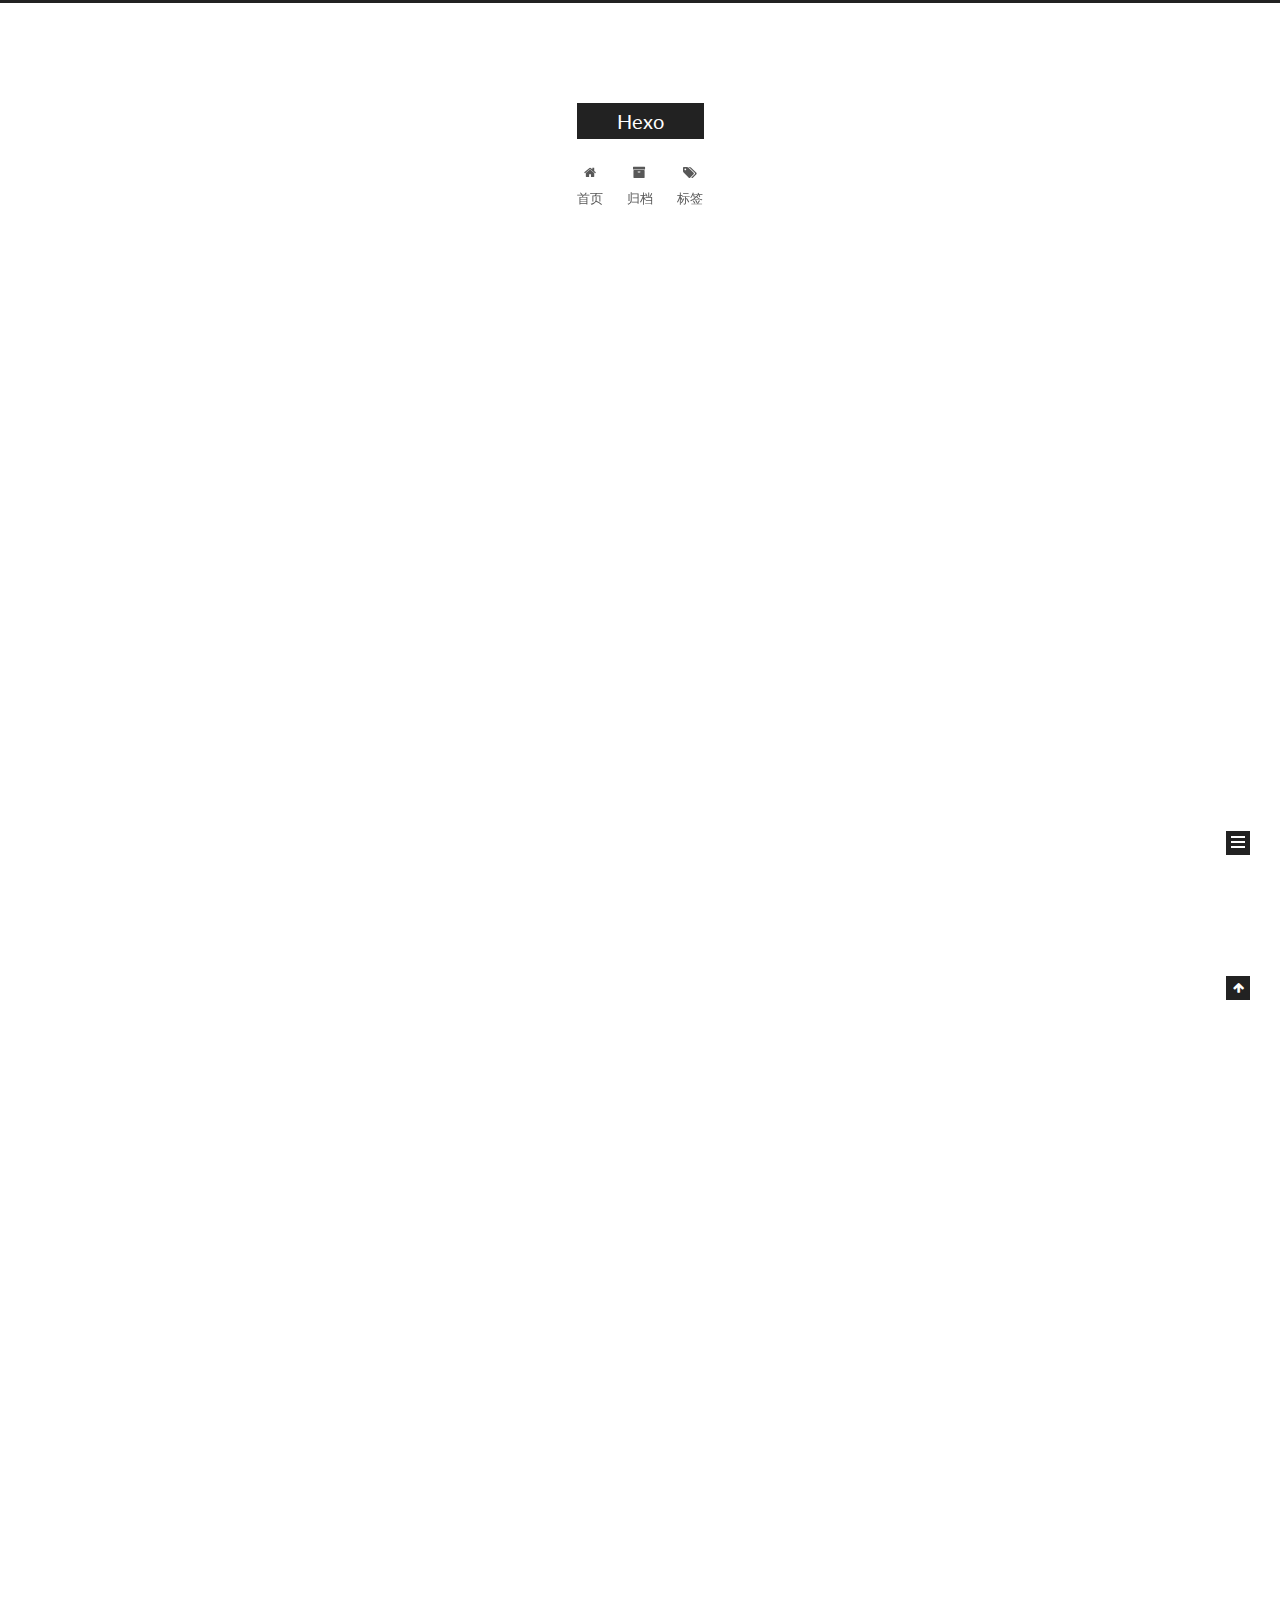
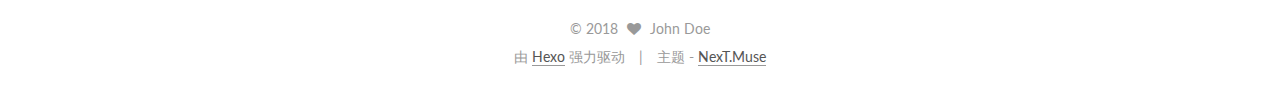
<file: index.html>
<!DOCTYPE html>



  


<html class="theme-next muse use-motion" lang="zh-Hans">
<head>
  <meta charset="UTF-8"/>
<meta http-equiv="X-UA-Compatible" content="IE=edge" />
<meta name="viewport" content="width=device-width, initial-scale=1, maximum-scale=1"/>
<meta name="theme-color" content="#222">









<meta http-equiv="Cache-Control" content="no-transform" />
<meta http-equiv="Cache-Control" content="no-siteapp" />















  
  
  <link href="/lib/fancybox/source/jquery.fancybox.css?v=2.1.5" rel="stylesheet" type="text/css" />




  
  
  
  

  
    
    
  

  

  

  

  

  
    
    
    <link href="//fonts.googleapis.com/css?family=Lato:300,300italic,400,400italic,700,700italic&subset=latin,latin-ext" rel="stylesheet" type="text/css">
  






<link href="/lib/font-awesome/css/font-awesome.min.css?v=4.6.2" rel="stylesheet" type="text/css" />

<link href="/css/main.css?v=5.1.2" rel="stylesheet" type="text/css" />


  <meta name="keywords" content="Hexo, NexT" />








  <link rel="shortcut icon" type="image/x-icon" href="/favicon.ico?v=5.1.2" />






<meta name="keywords" content="Hexo, NexT">
<meta property="og:type" content="website">
<meta property="og:title" content="Hexo">
<meta property="og:url" content="http://yoursite.com/index.html">
<meta property="og:site_name" content="Hexo">
<meta property="og:locale" content="zh-Hans">
<meta name="twitter:card" content="summary">
<meta name="twitter:title" content="Hexo">



<script type="text/javascript" id="hexo.configurations">
  var NexT = window.NexT || {};
  var CONFIG = {
    root: '/',
    scheme: 'Muse',
    sidebar: {"position":"left","display":"post","offset":12,"offset_float":12,"b2t":false,"scrollpercent":false,"onmobile":false},
    fancybox: true,
    tabs: true,
    motion: true,
    duoshuo: {
      userId: '0',
      author: '博主'
    },
    algolia: {
      applicationID: '',
      apiKey: '',
      indexName: '',
      hits: {"per_page":10},
      labels: {"input_placeholder":"Search for Posts","hits_empty":"We didn't find any results for the search: ${query}","hits_stats":"${hits} results found in ${time} ms"}
    }
  };
</script>



  <link rel="canonical" href="http://yoursite.com/"/>





  <title>Hexo</title>
  














</head>

<body itemscope itemtype="http://schema.org/WebPage" lang="zh-Hans">

  
  
    
  

  <div class="container sidebar-position-left 
   page-home 
 ">
    <div class="headband"></div>

    <header id="header" class="header" itemscope itemtype="http://schema.org/WPHeader">
      <div class="header-inner"><div class="site-brand-wrapper">
  <div class="site-meta ">
    

    <div class="custom-logo-site-title">
      <a href="/"  class="brand" rel="start">
        <span class="logo-line-before"><i></i></span>
        <span class="site-title">Hexo</span>
        <span class="logo-line-after"><i></i></span>
      </a>
    </div>
      
        <p class="site-subtitle"></p>
      
  </div>

  <div class="site-nav-toggle">
    <button>
      <span class="btn-bar"></span>
      <span class="btn-bar"></span>
      <span class="btn-bar"></span>
    </button>
  </div>
</div>

<nav class="site-nav">
  

  
    <ul id="menu" class="menu">
      
        
        <li class="menu-item menu-item-home">
          <a href="/" rel="section">
            
              <i class="menu-item-icon fa fa-fw fa-home"></i> <br />
            
            首页
          </a>
        </li>
      
        
        <li class="menu-item menu-item-archives">
          <a href="/archives/" rel="section">
            
              <i class="menu-item-icon fa fa-fw fa-archive"></i> <br />
            
            归档
          </a>
        </li>
      
        
        <li class="menu-item menu-item-tags">
          <a href="/tags/" rel="section">
            
              <i class="menu-item-icon fa fa-fw fa-tags"></i> <br />
            
            标签
          </a>
        </li>
      

      
    </ul>
  

  
</nav>



 </div>
    </header>

    <main id="main" class="main">
      <div class="main-inner">
        <div class="content-wrap">
          <div id="content" class="content">
            
  <section id="posts" class="posts-expand">
    
      

  

  
  
  

  <article class="post post-type-normal" itemscope itemtype="http://schema.org/Article">
  
  
  
  <div class="post-block">
    <link itemprop="mainEntityOfPage" href="http://yoursite.com/2018/06/21/hello-world/">

    <span hidden itemprop="author" itemscope itemtype="http://schema.org/Person">
      <meta itemprop="name" content="John Doe">
      <meta itemprop="description" content="">
      <meta itemprop="image" content="/images/avatar.gif">
    </span>

    <span hidden itemprop="publisher" itemscope itemtype="http://schema.org/Organization">
      <meta itemprop="name" content="Hexo">
    </span>

    
      <header class="post-header">

        
        
          <h1 class="post-title" itemprop="name headline">
                
                <a class="post-title-link" href="/2018/06/21/hello-world/" itemprop="url">Hello World</a></h1>
        

        <div class="post-meta">
          <span class="post-time">
            
              <span class="post-meta-item-icon">
                <i class="fa fa-calendar-o"></i>
              </span>
              
                <span class="post-meta-item-text">发表于</span>
              
              <time title="创建于" itemprop="dateCreated datePublished" datetime="2018-06-21T09:30:28+08:00">
                2018-06-21
              </time>
            

            

            
          </span>

          

          
            
          

          
          

          

          

          

        </div>
      </header>
    

    
    
    
    <div class="post-body" itemprop="articleBody">

      
      

      
        
          
            <p>Welcome to <a href="https://hexo.io/" target="_blank" rel="noopener">Hexo</a>! This is your very first post. Check <a href="https://hexo.io/docs/" target="_blank" rel="noopener">documentation</a> for more info. If you get any problems when using Hexo, you can find the answer in <a href="https://hexo.io/docs/troubleshooting.html" target="_blank" rel="noopener">troubleshooting</a> or you can ask me on <a href="https://github.com/hexojs/hexo/issues" target="_blank" rel="noopener">GitHub</a>.</p>
<h2 id="Quick-Start"><a href="#Quick-Start" class="headerlink" title="Quick Start"></a>Quick Start</h2><h3 id="Create-a-new-post"><a href="#Create-a-new-post" class="headerlink" title="Create a new post"></a>Create a new post</h3><figure class="highlight bash"><table><tr><td class="gutter"><pre><span class="line">1</span><br></pre></td><td class="code"><pre><span class="line">$ hexo new <span class="string">"My New Post"</span></span><br></pre></td></tr></table></figure>
<p>More info: <a href="https://hexo.io/docs/writing.html" target="_blank" rel="noopener">Writing</a></p>
<h3 id="Run-server"><a href="#Run-server" class="headerlink" title="Run server"></a>Run server</h3><figure class="highlight bash"><table><tr><td class="gutter"><pre><span class="line">1</span><br></pre></td><td class="code"><pre><span class="line">$ hexo server</span><br></pre></td></tr></table></figure>
<p>More info: <a href="https://hexo.io/docs/server.html" target="_blank" rel="noopener">Server</a></p>
<h3 id="Generate-static-files"><a href="#Generate-static-files" class="headerlink" title="Generate static files"></a>Generate static files</h3><figure class="highlight bash"><table><tr><td class="gutter"><pre><span class="line">1</span><br></pre></td><td class="code"><pre><span class="line">$ hexo generate</span><br></pre></td></tr></table></figure>
<p>More info: <a href="https://hexo.io/docs/generating.html" target="_blank" rel="noopener">Generating</a></p>
<h3 id="Deploy-to-remote-sites"><a href="#Deploy-to-remote-sites" class="headerlink" title="Deploy to remote sites"></a>Deploy to remote sites</h3><figure class="highlight bash"><table><tr><td class="gutter"><pre><span class="line">1</span><br></pre></td><td class="code"><pre><span class="line">$ hexo deploy</span><br></pre></td></tr></table></figure>
<p>More info: <a href="https://hexo.io/docs/deployment.html" target="_blank" rel="noopener">Deployment</a></p>

          
        
      
    </div>
    
    
    

    

    

    

    <footer class="post-footer">
      

      

      

      
      
        <div class="post-eof"></div>
      
    </footer>
  </div>
  
  
  
  </article>


    
      

  

  
  
  

  <article class="post post-type-normal" itemscope itemtype="http://schema.org/Article">
  
  
  
  <div class="post-block">
    <link itemprop="mainEntityOfPage" href="http://yoursite.com/2017/09/07/HelloWorld/">

    <span hidden itemprop="author" itemscope itemtype="http://schema.org/Person">
      <meta itemprop="name" content="John Doe">
      <meta itemprop="description" content="">
      <meta itemprop="image" content="/images/avatar.gif">
    </span>

    <span hidden itemprop="publisher" itemscope itemtype="http://schema.org/Organization">
      <meta itemprop="name" content="Hexo">
    </span>

    
      <header class="post-header">

        
        
          <h1 class="post-title" itemprop="name headline">
                
                <a class="post-title-link" href="/2017/09/07/HelloWorld/" itemprop="url">Hi, theme-melody!</a></h1>
        

        <div class="post-meta">
          <span class="post-time">
            
              <span class="post-meta-item-icon">
                <i class="fa fa-calendar-o"></i>
              </span>
              
                <span class="post-meta-item-text">发表于</span>
              
              <time title="创建于" itemprop="dateCreated datePublished" datetime="2017-09-07T00:00:00+08:00">
                2017-09-07
              </time>
            

            

            
          </span>

          

          
            
          

          
          

          

          

          

        </div>
      </header>
    

    
    
    
    <div class="post-body" itemprop="articleBody">

      
      

      
        
          
            <h1 id="Hello-World"><a href="#Hello-World" class="headerlink" title="Hello World"></a>Hello World</h1>
          
        
      
    </div>
    
    
    

    

    

    

    <footer class="post-footer">
      

      

      

      
      
        <div class="post-eof"></div>
      
    </footer>
  </div>
  
  
  
  </article>


    
  </section>

  


          </div>
          


          

        </div>
        
          
  
  <div class="sidebar-toggle">
    <div class="sidebar-toggle-line-wrap">
      <span class="sidebar-toggle-line sidebar-toggle-line-first"></span>
      <span class="sidebar-toggle-line sidebar-toggle-line-middle"></span>
      <span class="sidebar-toggle-line sidebar-toggle-line-last"></span>
    </div>
  </div>

  <aside id="sidebar" class="sidebar">
    
    <div class="sidebar-inner">

      

      

      <section class="site-overview sidebar-panel sidebar-panel-active">
        <div class="site-author motion-element" itemprop="author" itemscope itemtype="http://schema.org/Person">
          <img class="site-author-image" itemprop="image"
               src="/images/avatar.gif"
               alt="John Doe" />
          <p class="site-author-name" itemprop="name">John Doe</p>
           
              <p class="site-description motion-element" itemprop="description"></p>
          
        </div>
        <nav class="site-state motion-element">

          
            <div class="site-state-item site-state-posts">
              <a href="/archives/">
                <span class="site-state-item-count">2</span>
                <span class="site-state-item-name">日志</span>
              </a>
            </div>
          

          

          
            
            
            <div class="site-state-item site-state-tags">
              <a href="/tags/index.html">
                <span class="site-state-item-count">2</span>
                <span class="site-state-item-name">标签</span>
              </a>
            </div>
          

        </nav>

        

        <div class="links-of-author motion-element">
          
        </div>

        
        

        
        

        


      </section>

      

      

    </div>
  </aside>


        
      </div>
    </main>

    <footer id="footer" class="footer">
      <div class="footer-inner">
        <div class="copyright" >
  
  &copy; 
  <span itemprop="copyrightYear">2018</span>
  <span class="with-love">
    <i class="fa fa-heart"></i>
  </span>
  <span class="author" itemprop="copyrightHolder">John Doe</span>
</div>


<div class="powered-by">
  由 <a class="theme-link" href="https://hexo.io">Hexo</a> 强力驱动
</div>

<div class="theme-info">
  主题 -
  <a class="theme-link" href="https://github.com/iissnan/hexo-theme-next">
    NexT.Muse
  </a>
</div>


        

        
      </div>
    </footer>

    
      <div class="back-to-top">
        <i class="fa fa-arrow-up"></i>
        
      </div>
    

  </div>

  

<script type="text/javascript">
  if (Object.prototype.toString.call(window.Promise) !== '[object Function]') {
    window.Promise = null;
  }
</script>









  












  
  <script type="text/javascript" src="/lib/jquery/index.js?v=2.1.3"></script>

  
  <script type="text/javascript" src="/lib/fastclick/lib/fastclick.min.js?v=1.0.6"></script>

  
  <script type="text/javascript" src="/lib/jquery_lazyload/jquery.lazyload.js?v=1.9.7"></script>

  
  <script type="text/javascript" src="/lib/velocity/velocity.min.js?v=1.2.1"></script>

  
  <script type="text/javascript" src="/lib/velocity/velocity.ui.min.js?v=1.2.1"></script>

  
  <script type="text/javascript" src="/lib/fancybox/source/jquery.fancybox.pack.js?v=2.1.5"></script>


  


  <script type="text/javascript" src="/js/src/utils.js?v=5.1.2"></script>

  <script type="text/javascript" src="/js/src/motion.js?v=5.1.2"></script>



  
  

  
    <script type="text/javascript" src="/js/src/scrollspy.js?v=5.1.2"></script>
<script type="text/javascript" src="/js/src/post-details.js?v=5.1.2"></script>

  

  


  <script type="text/javascript" src="/js/src/bootstrap.js?v=5.1.2"></script>



  


  




	





  





  






  





  

  

  

  

  

  

</body>
</html>
</file>
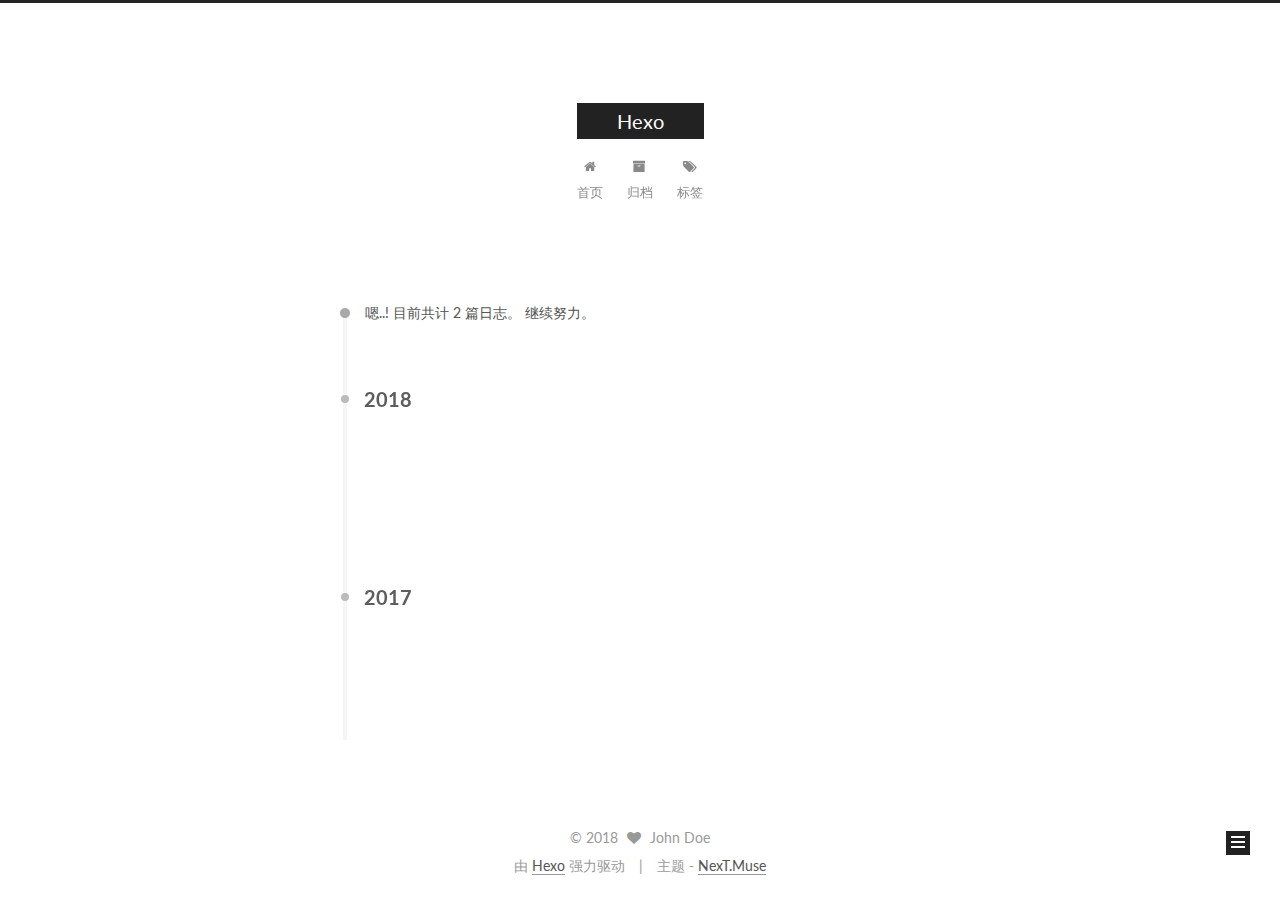
<file: archives/index.html>
<!DOCTYPE html>



  


<html class="theme-next muse use-motion" lang="zh-Hans">
<head>
  <meta charset="UTF-8"/>
<meta http-equiv="X-UA-Compatible" content="IE=edge" />
<meta name="viewport" content="width=device-width, initial-scale=1, maximum-scale=1"/>
<meta name="theme-color" content="#222">









<meta http-equiv="Cache-Control" content="no-transform" />
<meta http-equiv="Cache-Control" content="no-siteapp" />















  
  
  <link href="/lib/fancybox/source/jquery.fancybox.css?v=2.1.5" rel="stylesheet" type="text/css" />




  
  
  
  

  
    
    
  

  

  

  

  

  
    
    
    <link href="//fonts.googleapis.com/css?family=Lato:300,300italic,400,400italic,700,700italic&subset=latin,latin-ext" rel="stylesheet" type="text/css">
  






<link href="/lib/font-awesome/css/font-awesome.min.css?v=4.6.2" rel="stylesheet" type="text/css" />

<link href="/css/main.css?v=5.1.2" rel="stylesheet" type="text/css" />


  <meta name="keywords" content="Hexo, NexT" />








  <link rel="shortcut icon" type="image/x-icon" href="/favicon.ico?v=5.1.2" />






<meta name="keywords" content="Hexo, NexT">
<meta property="og:type" content="website">
<meta property="og:title" content="Hexo">
<meta property="og:url" content="http://yoursite.com/archives/index.html">
<meta property="og:site_name" content="Hexo">
<meta property="og:locale" content="zh-Hans">
<meta name="twitter:card" content="summary">
<meta name="twitter:title" content="Hexo">



<script type="text/javascript" id="hexo.configurations">
  var NexT = window.NexT || {};
  var CONFIG = {
    root: '/',
    scheme: 'Muse',
    sidebar: {"position":"left","display":"post","offset":12,"offset_float":12,"b2t":false,"scrollpercent":false,"onmobile":false},
    fancybox: true,
    tabs: true,
    motion: true,
    duoshuo: {
      userId: '0',
      author: '博主'
    },
    algolia: {
      applicationID: '',
      apiKey: '',
      indexName: '',
      hits: {"per_page":10},
      labels: {"input_placeholder":"Search for Posts","hits_empty":"We didn't find any results for the search: ${query}","hits_stats":"${hits} results found in ${time} ms"}
    }
  };
</script>



  <link rel="canonical" href="http://yoursite.com/archives/"/>





  <title>归档 | Hexo</title>
  














</head>

<body itemscope itemtype="http://schema.org/WebPage" lang="zh-Hans">

  
  
    
  

  <div class="container sidebar-position-left  page-archive  ">
    <div class="headband"></div>

    <header id="header" class="header" itemscope itemtype="http://schema.org/WPHeader">
      <div class="header-inner"><div class="site-brand-wrapper">
  <div class="site-meta ">
    

    <div class="custom-logo-site-title">
      <a href="/"  class="brand" rel="start">
        <span class="logo-line-before"><i></i></span>
        <span class="site-title">Hexo</span>
        <span class="logo-line-after"><i></i></span>
      </a>
    </div>
      
        <p class="site-subtitle"></p>
      
  </div>

  <div class="site-nav-toggle">
    <button>
      <span class="btn-bar"></span>
      <span class="btn-bar"></span>
      <span class="btn-bar"></span>
    </button>
  </div>
</div>

<nav class="site-nav">
  

  
    <ul id="menu" class="menu">
      
        
        <li class="menu-item menu-item-home">
          <a href="/" rel="section">
            
              <i class="menu-item-icon fa fa-fw fa-home"></i> <br />
            
            首页
          </a>
        </li>
      
        
        <li class="menu-item menu-item-archives">
          <a href="/archives/" rel="section">
            
              <i class="menu-item-icon fa fa-fw fa-archive"></i> <br />
            
            归档
          </a>
        </li>
      
        
        <li class="menu-item menu-item-tags">
          <a href="/tags/" rel="section">
            
              <i class="menu-item-icon fa fa-fw fa-tags"></i> <br />
            
            标签
          </a>
        </li>
      

      
    </ul>
  

  
</nav>



 </div>
    </header>

    <main id="main" class="main">
      <div class="main-inner">
        <div class="content-wrap">
          <div id="content" class="content">
            

  
  
  
  <div class="post-block archive">
    <div id="posts" class="posts-collapse">
      <span class="archive-move-on"></span>

      <span class="archive-page-counter">
        
        
        
          
        
        嗯..! 目前共计 2 篇日志。 继续努力。
      </span>

      

        
        
        

        
          
          <div class="collection-title">
            <h2 class="archive-year motion-element" id="archive-year-2018">2018</h2>
          </div>
        
        

        

  <article class="post post-type-normal" itemscope itemtype="http://schema.org/Article">
    <header class="post-header">

      <h2 class="post-title">
        
            <a class="post-title-link" href="/2018/06/21/hello-world/" itemprop="url">
              
                <span itemprop="name">Hello World</span>
              
            </a>
        
      </h2>

      <div class="post-meta">
        <time class="post-time" itemprop="dateCreated"
              datetime="2018-06-21T09:30:28+08:00"
              content="2018-06-21" >
          06-21
        </time>
      </div>

    </header>
  </article>



      

        
        
        

        
          
          <div class="collection-title">
            <h2 class="archive-year motion-element" id="archive-year-2017">2017</h2>
          </div>
        
        

        

  <article class="post post-type-normal" itemscope itemtype="http://schema.org/Article">
    <header class="post-header">

      <h2 class="post-title">
        
            <a class="post-title-link" href="/2017/09/07/HelloWorld/" itemprop="url">
              
                <span itemprop="name">Hi, theme-melody!</span>
              
            </a>
        
      </h2>

      <div class="post-meta">
        <time class="post-time" itemprop="dateCreated"
              datetime="2017-09-07T00:00:00+08:00"
              content="2017-09-07" >
          09-07
        </time>
      </div>

    </header>
  </article>



      

    </div>
  </div>
  
  
  

  



          </div>
          


          

        </div>
        
          
  
  <div class="sidebar-toggle">
    <div class="sidebar-toggle-line-wrap">
      <span class="sidebar-toggle-line sidebar-toggle-line-first"></span>
      <span class="sidebar-toggle-line sidebar-toggle-line-middle"></span>
      <span class="sidebar-toggle-line sidebar-toggle-line-last"></span>
    </div>
  </div>

  <aside id="sidebar" class="sidebar">
    
    <div class="sidebar-inner">

      

      

      <section class="site-overview sidebar-panel sidebar-panel-active">
        <div class="site-author motion-element" itemprop="author" itemscope itemtype="http://schema.org/Person">
          <img class="site-author-image" itemprop="image"
               src="/images/avatar.gif"
               alt="John Doe" />
          <p class="site-author-name" itemprop="name">John Doe</p>
           
              <p class="site-description motion-element" itemprop="description"></p>
          
        </div>
        <nav class="site-state motion-element">

          
            <div class="site-state-item site-state-posts">
              <a href="/archives/">
                <span class="site-state-item-count">2</span>
                <span class="site-state-item-name">日志</span>
              </a>
            </div>
          

          

          
            
            
            <div class="site-state-item site-state-tags">
              <a href="/tags/index.html">
                <span class="site-state-item-count">2</span>
                <span class="site-state-item-name">标签</span>
              </a>
            </div>
          

        </nav>

        

        <div class="links-of-author motion-element">
          
        </div>

        
        

        
        

        


      </section>

      

      

    </div>
  </aside>


        
      </div>
    </main>

    <footer id="footer" class="footer">
      <div class="footer-inner">
        <div class="copyright" >
  
  &copy; 
  <span itemprop="copyrightYear">2018</span>
  <span class="with-love">
    <i class="fa fa-heart"></i>
  </span>
  <span class="author" itemprop="copyrightHolder">John Doe</span>
</div>


<div class="powered-by">
  由 <a class="theme-link" href="https://hexo.io">Hexo</a> 强力驱动
</div>

<div class="theme-info">
  主题 -
  <a class="theme-link" href="https://github.com/iissnan/hexo-theme-next">
    NexT.Muse
  </a>
</div>


        

        
      </div>
    </footer>

    
      <div class="back-to-top">
        <i class="fa fa-arrow-up"></i>
        
      </div>
    

  </div>

  

<script type="text/javascript">
  if (Object.prototype.toString.call(window.Promise) !== '[object Function]') {
    window.Promise = null;
  }
</script>









  












  
  <script type="text/javascript" src="/lib/jquery/index.js?v=2.1.3"></script>

  
  <script type="text/javascript" src="/lib/fastclick/lib/fastclick.min.js?v=1.0.6"></script>

  
  <script type="text/javascript" src="/lib/jquery_lazyload/jquery.lazyload.js?v=1.9.7"></script>

  
  <script type="text/javascript" src="/lib/velocity/velocity.min.js?v=1.2.1"></script>

  
  <script type="text/javascript" src="/lib/velocity/velocity.ui.min.js?v=1.2.1"></script>

  
  <script type="text/javascript" src="/lib/fancybox/source/jquery.fancybox.pack.js?v=2.1.5"></script>


  


  <script type="text/javascript" src="/js/src/utils.js?v=5.1.2"></script>

  <script type="text/javascript" src="/js/src/motion.js?v=5.1.2"></script>



  
  

  
  
    <script type="text/javascript" id="motion.page.archive">
      $('.archive-year').velocity('transition.slideLeftIn');
    </script>
  


  


  <script type="text/javascript" src="/js/src/bootstrap.js?v=5.1.2"></script>



  


  




	





  





  






  





  

  

  

  

  

  

</body>
</html>
</file>
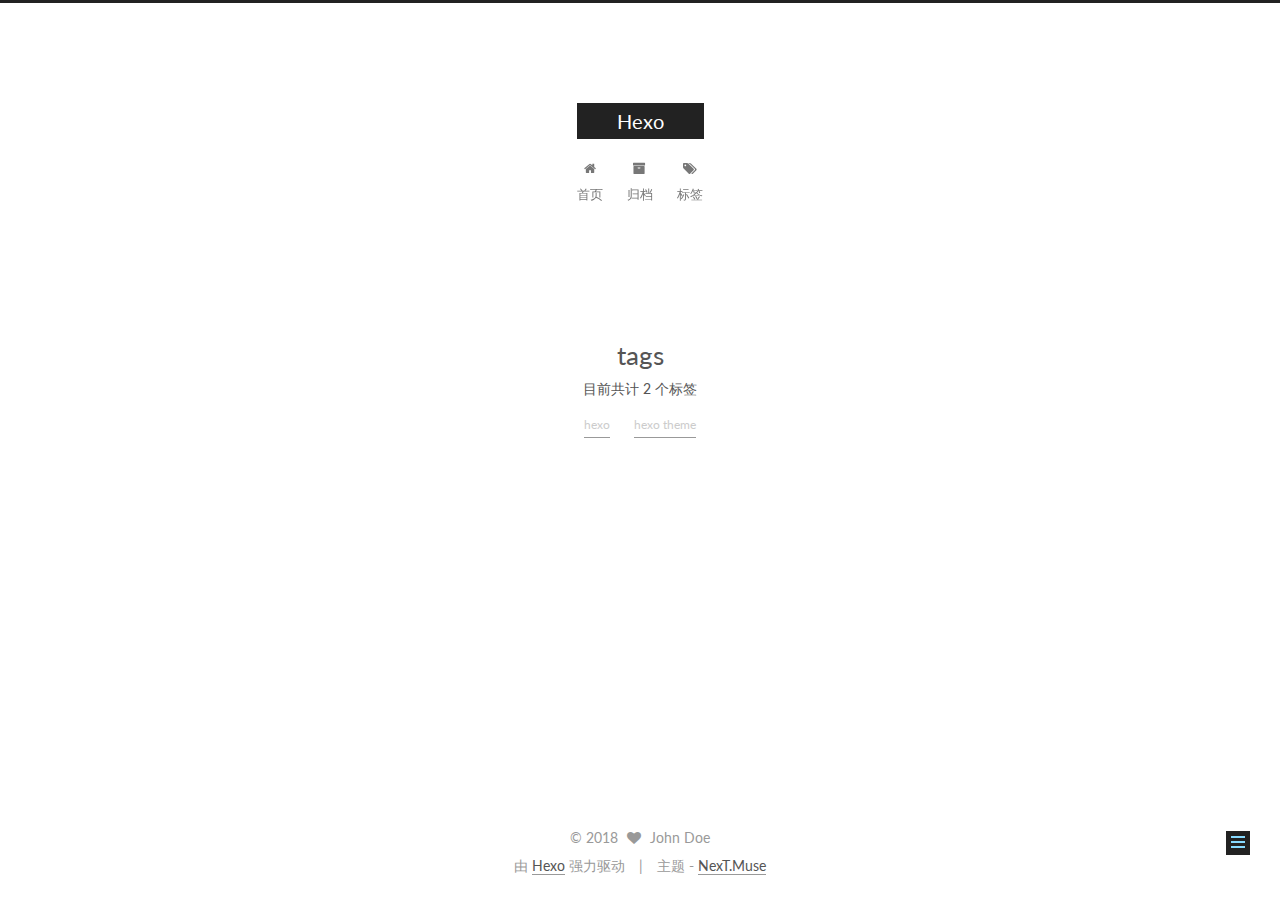
<file: tags/index.html>
<!DOCTYPE html>



  


<html class="theme-next muse use-motion" lang="zh-Hans">
<head>
  <meta charset="UTF-8"/>
<meta http-equiv="X-UA-Compatible" content="IE=edge" />
<meta name="viewport" content="width=device-width, initial-scale=1, maximum-scale=1"/>
<meta name="theme-color" content="#222">









<meta http-equiv="Cache-Control" content="no-transform" />
<meta http-equiv="Cache-Control" content="no-siteapp" />















  
  
  <link href="/lib/fancybox/source/jquery.fancybox.css?v=2.1.5" rel="stylesheet" type="text/css" />




  
  
  
  

  
    
    
  

  

  

  

  

  
    
    
    <link href="//fonts.googleapis.com/css?family=Lato:300,300italic,400,400italic,700,700italic&subset=latin,latin-ext" rel="stylesheet" type="text/css">
  






<link href="/lib/font-awesome/css/font-awesome.min.css?v=4.6.2" rel="stylesheet" type="text/css" />

<link href="/css/main.css?v=5.1.2" rel="stylesheet" type="text/css" />


  <meta name="keywords" content="Hexo, NexT" />








  <link rel="shortcut icon" type="image/x-icon" href="/favicon.ico?v=5.1.2" />






<meta name="keywords" content="Hexo, NexT">
<meta property="og:type" content="website">
<meta property="og:title" content="tags">
<meta property="og:url" content="http://yoursite.com/tags/index.html">
<meta property="og:site_name" content="Hexo">
<meta property="og:locale" content="zh-Hans">
<meta property="og:updated_time" content="2018-06-21T02:06:49.251Z">
<meta name="twitter:card" content="summary">
<meta name="twitter:title" content="tags">



<script type="text/javascript" id="hexo.configurations">
  var NexT = window.NexT || {};
  var CONFIG = {
    root: '/',
    scheme: 'Muse',
    sidebar: {"position":"left","display":"post","offset":12,"offset_float":12,"b2t":false,"scrollpercent":false,"onmobile":false},
    fancybox: true,
    tabs: true,
    motion: true,
    duoshuo: {
      userId: '0',
      author: '博主'
    },
    algolia: {
      applicationID: '',
      apiKey: '',
      indexName: '',
      hits: {"per_page":10},
      labels: {"input_placeholder":"Search for Posts","hits_empty":"We didn't find any results for the search: ${query}","hits_stats":"${hits} results found in ${time} ms"}
    }
  };
</script>



  <link rel="canonical" href="http://yoursite.com/tags/"/>





  <title>tags | Hexo</title>
  














</head>

<body itemscope itemtype="http://schema.org/WebPage" lang="zh-Hans">

  
  
    
  

  <div class="container sidebar-position-left page-post-detail ">
    <div class="headband"></div>

    <header id="header" class="header" itemscope itemtype="http://schema.org/WPHeader">
      <div class="header-inner"><div class="site-brand-wrapper">
  <div class="site-meta ">
    

    <div class="custom-logo-site-title">
      <a href="/"  class="brand" rel="start">
        <span class="logo-line-before"><i></i></span>
        <span class="site-title">Hexo</span>
        <span class="logo-line-after"><i></i></span>
      </a>
    </div>
      
        <p class="site-subtitle"></p>
      
  </div>

  <div class="site-nav-toggle">
    <button>
      <span class="btn-bar"></span>
      <span class="btn-bar"></span>
      <span class="btn-bar"></span>
    </button>
  </div>
</div>

<nav class="site-nav">
  

  
    <ul id="menu" class="menu">
      
        
        <li class="menu-item menu-item-home">
          <a href="/" rel="section">
            
              <i class="menu-item-icon fa fa-fw fa-home"></i> <br />
            
            首页
          </a>
        </li>
      
        
        <li class="menu-item menu-item-archives">
          <a href="/archives/" rel="section">
            
              <i class="menu-item-icon fa fa-fw fa-archive"></i> <br />
            
            归档
          </a>
        </li>
      
        
        <li class="menu-item menu-item-tags">
          <a href="/tags/" rel="section">
            
              <i class="menu-item-icon fa fa-fw fa-tags"></i> <br />
            
            标签
          </a>
        </li>
      

      
    </ul>
  

  
</nav>



 </div>
    </header>

    <main id="main" class="main">
      <div class="main-inner">
        <div class="content-wrap">
          <div id="content" class="content">
            

  <div id="posts" class="posts-expand">
    
    
    
    <div class="post-block page">
      <header class="post-header">

	<h1 class="post-title" itemprop="name headline">tags</h1>



</header>

      
      
      
      <div class="post-body">
        
        
          <div class="tag-cloud">
            <div class="tag-cloud-title">
                目前共计 2 个标签
            </div>
            <div class="tag-cloud-tags">
              <a href="/tags/hexo/" style="font-size: 12px; color: #ccc">hexo</a> <a href="/tags/hexo-theme/" style="font-size: 12px; color: #ccc">hexo theme</a>
            </div>
          </div>
        
      </div>
      
      
      
    </div>
    
    
    
  </div>


          </div>
          


          
  <div class="comments" id="comments">
    
  </div>


        </div>
        
          
  
  <div class="sidebar-toggle">
    <div class="sidebar-toggle-line-wrap">
      <span class="sidebar-toggle-line sidebar-toggle-line-first"></span>
      <span class="sidebar-toggle-line sidebar-toggle-line-middle"></span>
      <span class="sidebar-toggle-line sidebar-toggle-line-last"></span>
    </div>
  </div>

  <aside id="sidebar" class="sidebar">
    
    <div class="sidebar-inner">

      

      

      <section class="site-overview sidebar-panel sidebar-panel-active">
        <div class="site-author motion-element" itemprop="author" itemscope itemtype="http://schema.org/Person">
          <img class="site-author-image" itemprop="image"
               src="/images/avatar.gif"
               alt="John Doe" />
          <p class="site-author-name" itemprop="name">John Doe</p>
           
              <p class="site-description motion-element" itemprop="description"></p>
          
        </div>
        <nav class="site-state motion-element">

          
            <div class="site-state-item site-state-posts">
              <a href="/archives/">
                <span class="site-state-item-count">2</span>
                <span class="site-state-item-name">日志</span>
              </a>
            </div>
          

          

          
            
            
            <div class="site-state-item site-state-tags">
              <a href="/tags/index.html">
                <span class="site-state-item-count">2</span>
                <span class="site-state-item-name">标签</span>
              </a>
            </div>
          

        </nav>

        

        <div class="links-of-author motion-element">
          
        </div>

        
        

        
        

        


      </section>

      

      

    </div>
  </aside>


        
      </div>
    </main>

    <footer id="footer" class="footer">
      <div class="footer-inner">
        <div class="copyright" >
  
  &copy; 
  <span itemprop="copyrightYear">2018</span>
  <span class="with-love">
    <i class="fa fa-heart"></i>
  </span>
  <span class="author" itemprop="copyrightHolder">John Doe</span>
</div>


<div class="powered-by">
  由 <a class="theme-link" href="https://hexo.io">Hexo</a> 强力驱动
</div>

<div class="theme-info">
  主题 -
  <a class="theme-link" href="https://github.com/iissnan/hexo-theme-next">
    NexT.Muse
  </a>
</div>


        

        
      </div>
    </footer>

    
      <div class="back-to-top">
        <i class="fa fa-arrow-up"></i>
        
      </div>
    

  </div>

  

<script type="text/javascript">
  if (Object.prototype.toString.call(window.Promise) !== '[object Function]') {
    window.Promise = null;
  }
</script>









  












  
  <script type="text/javascript" src="/lib/jquery/index.js?v=2.1.3"></script>

  
  <script type="text/javascript" src="/lib/fastclick/lib/fastclick.min.js?v=1.0.6"></script>

  
  <script type="text/javascript" src="/lib/jquery_lazyload/jquery.lazyload.js?v=1.9.7"></script>

  
  <script type="text/javascript" src="/lib/velocity/velocity.min.js?v=1.2.1"></script>

  
  <script type="text/javascript" src="/lib/velocity/velocity.ui.min.js?v=1.2.1"></script>

  
  <script type="text/javascript" src="/lib/fancybox/source/jquery.fancybox.pack.js?v=2.1.5"></script>


  


  <script type="text/javascript" src="/js/src/utils.js?v=5.1.2"></script>

  <script type="text/javascript" src="/js/src/motion.js?v=5.1.2"></script>



  
  

  
    <script type="text/javascript" src="/js/src/scrollspy.js?v=5.1.2"></script>
<script type="text/javascript" src="/js/src/post-details.js?v=5.1.2"></script>

  

  


  <script type="text/javascript" src="/js/src/bootstrap.js?v=5.1.2"></script>



  


  




	





  





  






  





  

  

  

  

  

  

</body>
</html>
</file>
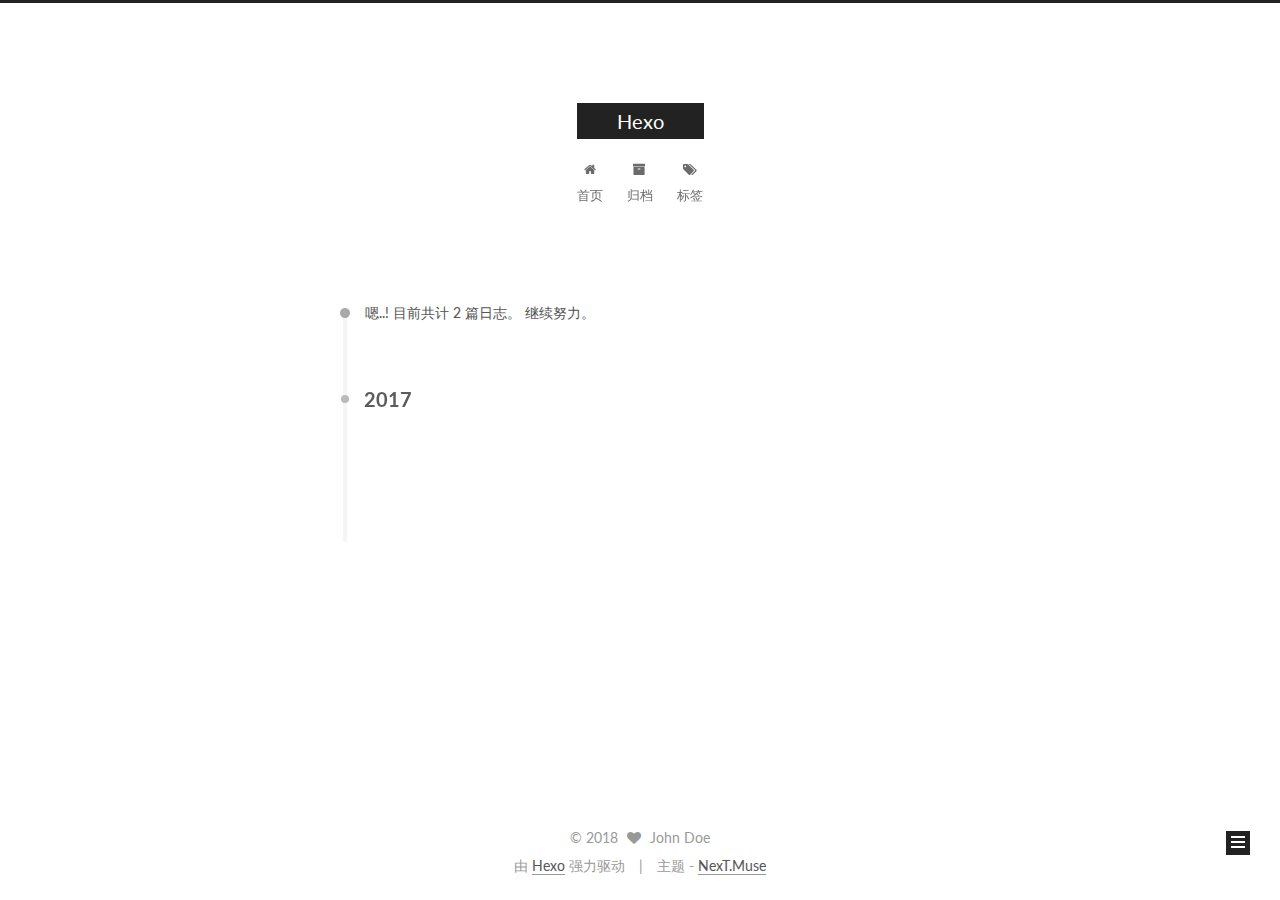
<file: archives/2017/index.html>
<!DOCTYPE html>



  


<html class="theme-next muse use-motion" lang="zh-Hans">
<head>
  <meta charset="UTF-8"/>
<meta http-equiv="X-UA-Compatible" content="IE=edge" />
<meta name="viewport" content="width=device-width, initial-scale=1, maximum-scale=1"/>
<meta name="theme-color" content="#222">









<meta http-equiv="Cache-Control" content="no-transform" />
<meta http-equiv="Cache-Control" content="no-siteapp" />















  
  
  <link href="/lib/fancybox/source/jquery.fancybox.css?v=2.1.5" rel="stylesheet" type="text/css" />




  
  
  
  

  
    
    
  

  

  

  

  

  
    
    
    <link href="//fonts.googleapis.com/css?family=Lato:300,300italic,400,400italic,700,700italic&subset=latin,latin-ext" rel="stylesheet" type="text/css">
  






<link href="/lib/font-awesome/css/font-awesome.min.css?v=4.6.2" rel="stylesheet" type="text/css" />

<link href="/css/main.css?v=5.1.2" rel="stylesheet" type="text/css" />


  <meta name="keywords" content="Hexo, NexT" />








  <link rel="shortcut icon" type="image/x-icon" href="/favicon.ico?v=5.1.2" />






<meta name="keywords" content="Hexo, NexT">
<meta property="og:type" content="website">
<meta property="og:title" content="Hexo">
<meta property="og:url" content="http://yoursite.com/archives/2017/index.html">
<meta property="og:site_name" content="Hexo">
<meta property="og:locale" content="zh-Hans">
<meta name="twitter:card" content="summary">
<meta name="twitter:title" content="Hexo">



<script type="text/javascript" id="hexo.configurations">
  var NexT = window.NexT || {};
  var CONFIG = {
    root: '/',
    scheme: 'Muse',
    sidebar: {"position":"left","display":"post","offset":12,"offset_float":12,"b2t":false,"scrollpercent":false,"onmobile":false},
    fancybox: true,
    tabs: true,
    motion: true,
    duoshuo: {
      userId: '0',
      author: '博主'
    },
    algolia: {
      applicationID: '',
      apiKey: '',
      indexName: '',
      hits: {"per_page":10},
      labels: {"input_placeholder":"Search for Posts","hits_empty":"We didn't find any results for the search: ${query}","hits_stats":"${hits} results found in ${time} ms"}
    }
  };
</script>



  <link rel="canonical" href="http://yoursite.com/archives/2017/"/>





  <title>归档 | Hexo</title>
  














</head>

<body itemscope itemtype="http://schema.org/WebPage" lang="zh-Hans">

  
  
    
  

  <div class="container sidebar-position-left  page-archive  ">
    <div class="headband"></div>

    <header id="header" class="header" itemscope itemtype="http://schema.org/WPHeader">
      <div class="header-inner"><div class="site-brand-wrapper">
  <div class="site-meta ">
    

    <div class="custom-logo-site-title">
      <a href="/"  class="brand" rel="start">
        <span class="logo-line-before"><i></i></span>
        <span class="site-title">Hexo</span>
        <span class="logo-line-after"><i></i></span>
      </a>
    </div>
      
        <p class="site-subtitle"></p>
      
  </div>

  <div class="site-nav-toggle">
    <button>
      <span class="btn-bar"></span>
      <span class="btn-bar"></span>
      <span class="btn-bar"></span>
    </button>
  </div>
</div>

<nav class="site-nav">
  

  
    <ul id="menu" class="menu">
      
        
        <li class="menu-item menu-item-home">
          <a href="/" rel="section">
            
              <i class="menu-item-icon fa fa-fw fa-home"></i> <br />
            
            首页
          </a>
        </li>
      
        
        <li class="menu-item menu-item-archives">
          <a href="/archives/" rel="section">
            
              <i class="menu-item-icon fa fa-fw fa-archive"></i> <br />
            
            归档
          </a>
        </li>
      
        
        <li class="menu-item menu-item-tags">
          <a href="/tags/" rel="section">
            
              <i class="menu-item-icon fa fa-fw fa-tags"></i> <br />
            
            标签
          </a>
        </li>
      

      
    </ul>
  

  
</nav>



 </div>
    </header>

    <main id="main" class="main">
      <div class="main-inner">
        <div class="content-wrap">
          <div id="content" class="content">
            

  
  
  
  <div class="post-block archive">
    <div id="posts" class="posts-collapse">
      <span class="archive-move-on"></span>

      <span class="archive-page-counter">
        
        
        
          
        
        嗯..! 目前共计 2 篇日志。 继续努力。
      </span>

      

        
        
        

        
          
          <div class="collection-title">
            <h2 class="archive-year motion-element" id="archive-year-2017">2017</h2>
          </div>
        
        

        

  <article class="post post-type-normal" itemscope itemtype="http://schema.org/Article">
    <header class="post-header">

      <h2 class="post-title">
        
            <a class="post-title-link" href="/2017/09/07/HelloWorld/" itemprop="url">
              
                <span itemprop="name">Hi, theme-melody!</span>
              
            </a>
        
      </h2>

      <div class="post-meta">
        <time class="post-time" itemprop="dateCreated"
              datetime="2017-09-07T00:00:00+08:00"
              content="2017-09-07" >
          09-07
        </time>
      </div>

    </header>
  </article>



      

    </div>
  </div>
  
  
  

  



          </div>
          


          

        </div>
        
          
  
  <div class="sidebar-toggle">
    <div class="sidebar-toggle-line-wrap">
      <span class="sidebar-toggle-line sidebar-toggle-line-first"></span>
      <span class="sidebar-toggle-line sidebar-toggle-line-middle"></span>
      <span class="sidebar-toggle-line sidebar-toggle-line-last"></span>
    </div>
  </div>

  <aside id="sidebar" class="sidebar">
    
    <div class="sidebar-inner">

      

      

      <section class="site-overview sidebar-panel sidebar-panel-active">
        <div class="site-author motion-element" itemprop="author" itemscope itemtype="http://schema.org/Person">
          <img class="site-author-image" itemprop="image"
               src="/images/avatar.gif"
               alt="John Doe" />
          <p class="site-author-name" itemprop="name">John Doe</p>
           
              <p class="site-description motion-element" itemprop="description"></p>
          
        </div>
        <nav class="site-state motion-element">

          
            <div class="site-state-item site-state-posts">
              <a href="/archives/">
                <span class="site-state-item-count">2</span>
                <span class="site-state-item-name">日志</span>
              </a>
            </div>
          

          

          
            
            
            <div class="site-state-item site-state-tags">
              <a href="/tags/index.html">
                <span class="site-state-item-count">2</span>
                <span class="site-state-item-name">标签</span>
              </a>
            </div>
          

        </nav>

        

        <div class="links-of-author motion-element">
          
        </div>

        
        

        
        

        


      </section>

      

      

    </div>
  </aside>


        
      </div>
    </main>

    <footer id="footer" class="footer">
      <div class="footer-inner">
        <div class="copyright" >
  
  &copy; 
  <span itemprop="copyrightYear">2018</span>
  <span class="with-love">
    <i class="fa fa-heart"></i>
  </span>
  <span class="author" itemprop="copyrightHolder">John Doe</span>
</div>


<div class="powered-by">
  由 <a class="theme-link" href="https://hexo.io">Hexo</a> 强力驱动
</div>

<div class="theme-info">
  主题 -
  <a class="theme-link" href="https://github.com/iissnan/hexo-theme-next">
    NexT.Muse
  </a>
</div>


        

        
      </div>
    </footer>

    
      <div class="back-to-top">
        <i class="fa fa-arrow-up"></i>
        
      </div>
    

  </div>

  

<script type="text/javascript">
  if (Object.prototype.toString.call(window.Promise) !== '[object Function]') {
    window.Promise = null;
  }
</script>









  












  
  <script type="text/javascript" src="/lib/jquery/index.js?v=2.1.3"></script>

  
  <script type="text/javascript" src="/lib/fastclick/lib/fastclick.min.js?v=1.0.6"></script>

  
  <script type="text/javascript" src="/lib/jquery_lazyload/jquery.lazyload.js?v=1.9.7"></script>

  
  <script type="text/javascript" src="/lib/velocity/velocity.min.js?v=1.2.1"></script>

  
  <script type="text/javascript" src="/lib/velocity/velocity.ui.min.js?v=1.2.1"></script>

  
  <script type="text/javascript" src="/lib/fancybox/source/jquery.fancybox.pack.js?v=2.1.5"></script>


  


  <script type="text/javascript" src="/js/src/utils.js?v=5.1.2"></script>

  <script type="text/javascript" src="/js/src/motion.js?v=5.1.2"></script>



  
  

  
  
    <script type="text/javascript" id="motion.page.archive">
      $('.archive-year').velocity('transition.slideLeftIn');
    </script>
  


  


  <script type="text/javascript" src="/js/src/bootstrap.js?v=5.1.2"></script>



  


  




	





  





  






  





  

  

  

  

  

  

</body>
</html>
</file>
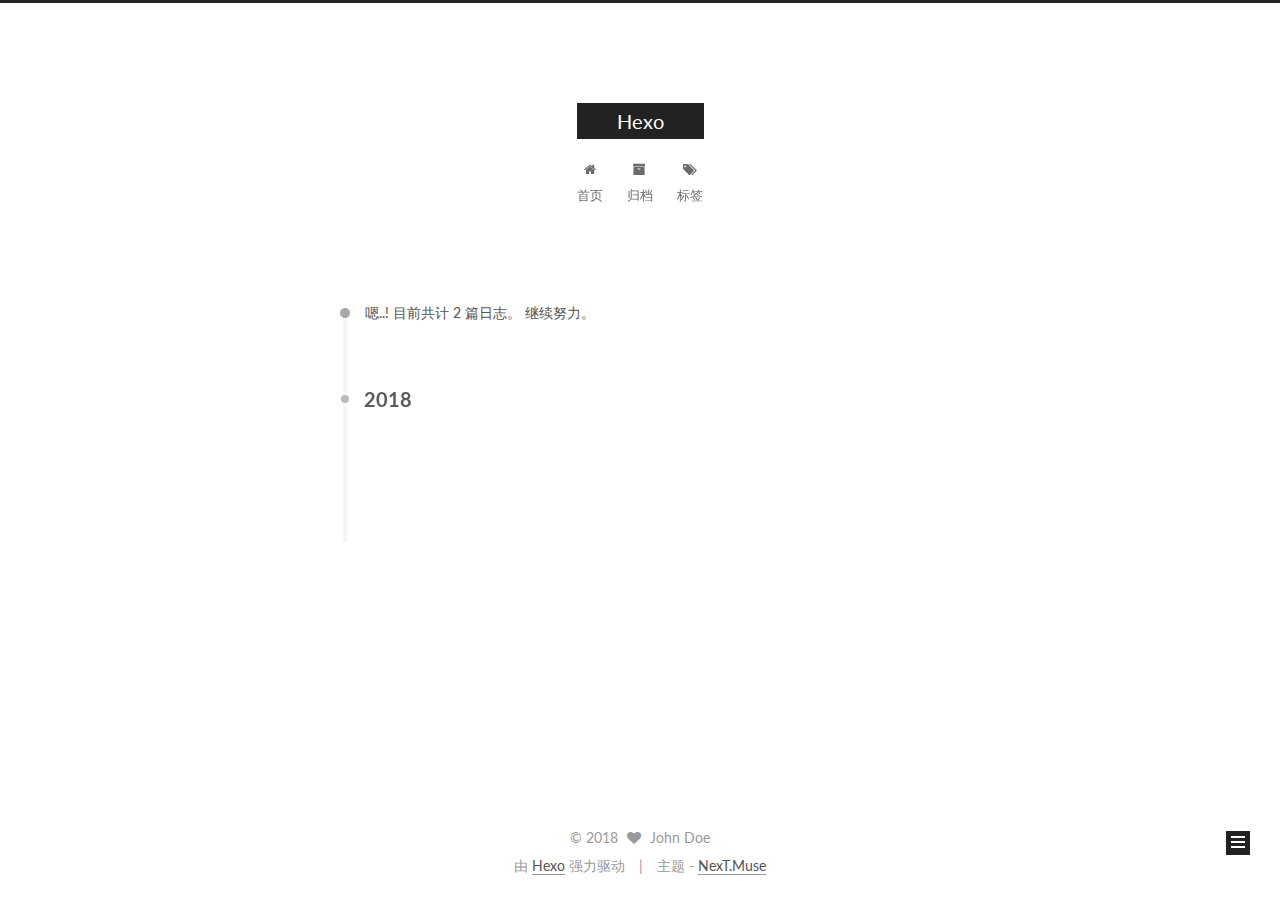
<file: archives/2018/index.html>
<!DOCTYPE html>



  


<html class="theme-next muse use-motion" lang="zh-Hans">
<head>
  <meta charset="UTF-8"/>
<meta http-equiv="X-UA-Compatible" content="IE=edge" />
<meta name="viewport" content="width=device-width, initial-scale=1, maximum-scale=1"/>
<meta name="theme-color" content="#222">









<meta http-equiv="Cache-Control" content="no-transform" />
<meta http-equiv="Cache-Control" content="no-siteapp" />















  
  
  <link href="/lib/fancybox/source/jquery.fancybox.css?v=2.1.5" rel="stylesheet" type="text/css" />




  
  
  
  

  
    
    
  

  

  

  

  

  
    
    
    <link href="//fonts.googleapis.com/css?family=Lato:300,300italic,400,400italic,700,700italic&subset=latin,latin-ext" rel="stylesheet" type="text/css">
  






<link href="/lib/font-awesome/css/font-awesome.min.css?v=4.6.2" rel="stylesheet" type="text/css" />

<link href="/css/main.css?v=5.1.2" rel="stylesheet" type="text/css" />


  <meta name="keywords" content="Hexo, NexT" />








  <link rel="shortcut icon" type="image/x-icon" href="/favicon.ico?v=5.1.2" />






<meta name="keywords" content="Hexo, NexT">
<meta property="og:type" content="website">
<meta property="og:title" content="Hexo">
<meta property="og:url" content="http://yoursite.com/archives/2018/index.html">
<meta property="og:site_name" content="Hexo">
<meta property="og:locale" content="zh-Hans">
<meta name="twitter:card" content="summary">
<meta name="twitter:title" content="Hexo">



<script type="text/javascript" id="hexo.configurations">
  var NexT = window.NexT || {};
  var CONFIG = {
    root: '/',
    scheme: 'Muse',
    sidebar: {"position":"left","display":"post","offset":12,"offset_float":12,"b2t":false,"scrollpercent":false,"onmobile":false},
    fancybox: true,
    tabs: true,
    motion: true,
    duoshuo: {
      userId: '0',
      author: '博主'
    },
    algolia: {
      applicationID: '',
      apiKey: '',
      indexName: '',
      hits: {"per_page":10},
      labels: {"input_placeholder":"Search for Posts","hits_empty":"We didn't find any results for the search: ${query}","hits_stats":"${hits} results found in ${time} ms"}
    }
  };
</script>



  <link rel="canonical" href="http://yoursite.com/archives/2018/"/>





  <title>归档 | Hexo</title>
  














</head>

<body itemscope itemtype="http://schema.org/WebPage" lang="zh-Hans">

  
  
    
  

  <div class="container sidebar-position-left  page-archive  ">
    <div class="headband"></div>

    <header id="header" class="header" itemscope itemtype="http://schema.org/WPHeader">
      <div class="header-inner"><div class="site-brand-wrapper">
  <div class="site-meta ">
    

    <div class="custom-logo-site-title">
      <a href="/"  class="brand" rel="start">
        <span class="logo-line-before"><i></i></span>
        <span class="site-title">Hexo</span>
        <span class="logo-line-after"><i></i></span>
      </a>
    </div>
      
        <p class="site-subtitle"></p>
      
  </div>

  <div class="site-nav-toggle">
    <button>
      <span class="btn-bar"></span>
      <span class="btn-bar"></span>
      <span class="btn-bar"></span>
    </button>
  </div>
</div>

<nav class="site-nav">
  

  
    <ul id="menu" class="menu">
      
        
        <li class="menu-item menu-item-home">
          <a href="/" rel="section">
            
              <i class="menu-item-icon fa fa-fw fa-home"></i> <br />
            
            首页
          </a>
        </li>
      
        
        <li class="menu-item menu-item-archives">
          <a href="/archives/" rel="section">
            
              <i class="menu-item-icon fa fa-fw fa-archive"></i> <br />
            
            归档
          </a>
        </li>
      
        
        <li class="menu-item menu-item-tags">
          <a href="/tags/" rel="section">
            
              <i class="menu-item-icon fa fa-fw fa-tags"></i> <br />
            
            标签
          </a>
        </li>
      

      
    </ul>
  

  
</nav>



 </div>
    </header>

    <main id="main" class="main">
      <div class="main-inner">
        <div class="content-wrap">
          <div id="content" class="content">
            

  
  
  
  <div class="post-block archive">
    <div id="posts" class="posts-collapse">
      <span class="archive-move-on"></span>

      <span class="archive-page-counter">
        
        
        
          
        
        嗯..! 目前共计 2 篇日志。 继续努力。
      </span>

      

        
        
        

        
          
          <div class="collection-title">
            <h2 class="archive-year motion-element" id="archive-year-2018">2018</h2>
          </div>
        
        

        

  <article class="post post-type-normal" itemscope itemtype="http://schema.org/Article">
    <header class="post-header">

      <h2 class="post-title">
        
            <a class="post-title-link" href="/2018/06/21/hello-world/" itemprop="url">
              
                <span itemprop="name">Hello World</span>
              
            </a>
        
      </h2>

      <div class="post-meta">
        <time class="post-time" itemprop="dateCreated"
              datetime="2018-06-21T09:30:28+08:00"
              content="2018-06-21" >
          06-21
        </time>
      </div>

    </header>
  </article>



      

    </div>
  </div>
  
  
  

  



          </div>
          


          

        </div>
        
          
  
  <div class="sidebar-toggle">
    <div class="sidebar-toggle-line-wrap">
      <span class="sidebar-toggle-line sidebar-toggle-line-first"></span>
      <span class="sidebar-toggle-line sidebar-toggle-line-middle"></span>
      <span class="sidebar-toggle-line sidebar-toggle-line-last"></span>
    </div>
  </div>

  <aside id="sidebar" class="sidebar">
    
    <div class="sidebar-inner">

      

      

      <section class="site-overview sidebar-panel sidebar-panel-active">
        <div class="site-author motion-element" itemprop="author" itemscope itemtype="http://schema.org/Person">
          <img class="site-author-image" itemprop="image"
               src="/images/avatar.gif"
               alt="John Doe" />
          <p class="site-author-name" itemprop="name">John Doe</p>
           
              <p class="site-description motion-element" itemprop="description"></p>
          
        </div>
        <nav class="site-state motion-element">

          
            <div class="site-state-item site-state-posts">
              <a href="/archives/">
                <span class="site-state-item-count">2</span>
                <span class="site-state-item-name">日志</span>
              </a>
            </div>
          

          

          
            
            
            <div class="site-state-item site-state-tags">
              <a href="/tags/index.html">
                <span class="site-state-item-count">2</span>
                <span class="site-state-item-name">标签</span>
              </a>
            </div>
          

        </nav>

        

        <div class="links-of-author motion-element">
          
        </div>

        
        

        
        

        


      </section>

      

      

    </div>
  </aside>


        
      </div>
    </main>

    <footer id="footer" class="footer">
      <div class="footer-inner">
        <div class="copyright" >
  
  &copy; 
  <span itemprop="copyrightYear">2018</span>
  <span class="with-love">
    <i class="fa fa-heart"></i>
  </span>
  <span class="author" itemprop="copyrightHolder">John Doe</span>
</div>


<div class="powered-by">
  由 <a class="theme-link" href="https://hexo.io">Hexo</a> 强力驱动
</div>

<div class="theme-info">
  主题 -
  <a class="theme-link" href="https://github.com/iissnan/hexo-theme-next">
    NexT.Muse
  </a>
</div>


        

        
      </div>
    </footer>

    
      <div class="back-to-top">
        <i class="fa fa-arrow-up"></i>
        
      </div>
    

  </div>

  

<script type="text/javascript">
  if (Object.prototype.toString.call(window.Promise) !== '[object Function]') {
    window.Promise = null;
  }
</script>









  












  
  <script type="text/javascript" src="/lib/jquery/index.js?v=2.1.3"></script>

  
  <script type="text/javascript" src="/lib/fastclick/lib/fastclick.min.js?v=1.0.6"></script>

  
  <script type="text/javascript" src="/lib/jquery_lazyload/jquery.lazyload.js?v=1.9.7"></script>

  
  <script type="text/javascript" src="/lib/velocity/velocity.min.js?v=1.2.1"></script>

  
  <script type="text/javascript" src="/lib/velocity/velocity.ui.min.js?v=1.2.1"></script>

  
  <script type="text/javascript" src="/lib/fancybox/source/jquery.fancybox.pack.js?v=2.1.5"></script>


  


  <script type="text/javascript" src="/js/src/utils.js?v=5.1.2"></script>

  <script type="text/javascript" src="/js/src/motion.js?v=5.1.2"></script>



  
  

  
  
    <script type="text/javascript" id="motion.page.archive">
      $('.archive-year').velocity('transition.slideLeftIn');
    </script>
  


  


  <script type="text/javascript" src="/js/src/bootstrap.js?v=5.1.2"></script>



  


  




	





  





  






  





  

  

  

  

  

  

</body>
</html>
</file>
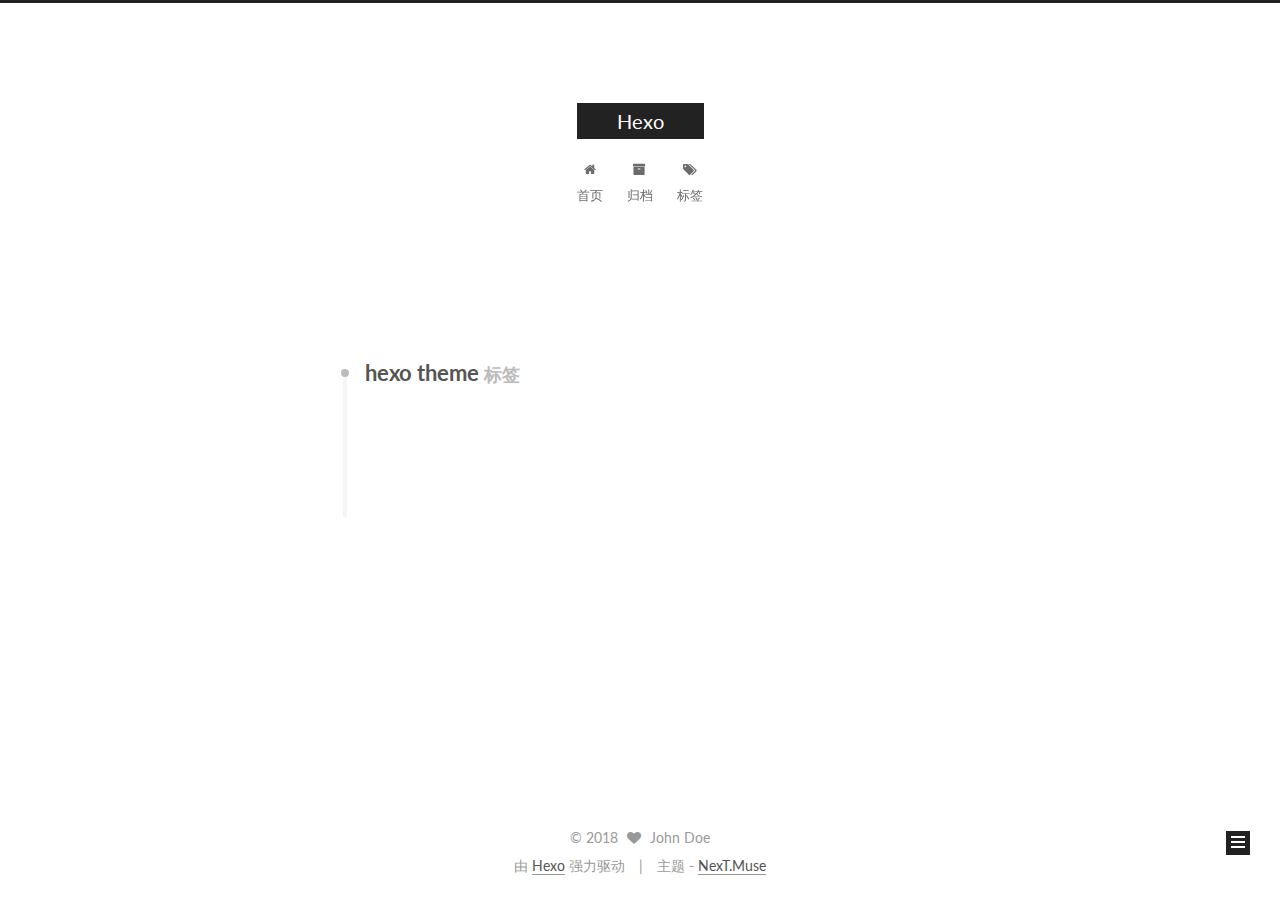
<file: tags/hexo-theme/index.html>
<!DOCTYPE html>



  


<html class="theme-next muse use-motion" lang="zh-Hans">
<head>
  <meta charset="UTF-8"/>
<meta http-equiv="X-UA-Compatible" content="IE=edge" />
<meta name="viewport" content="width=device-width, initial-scale=1, maximum-scale=1"/>
<meta name="theme-color" content="#222">









<meta http-equiv="Cache-Control" content="no-transform" />
<meta http-equiv="Cache-Control" content="no-siteapp" />















  
  
  <link href="/lib/fancybox/source/jquery.fancybox.css?v=2.1.5" rel="stylesheet" type="text/css" />




  
  
  
  

  
    
    
  

  

  

  

  

  
    
    
    <link href="//fonts.googleapis.com/css?family=Lato:300,300italic,400,400italic,700,700italic&subset=latin,latin-ext" rel="stylesheet" type="text/css">
  






<link href="/lib/font-awesome/css/font-awesome.min.css?v=4.6.2" rel="stylesheet" type="text/css" />

<link href="/css/main.css?v=5.1.2" rel="stylesheet" type="text/css" />


  <meta name="keywords" content="Hexo, NexT" />








  <link rel="shortcut icon" type="image/x-icon" href="/favicon.ico?v=5.1.2" />






<meta name="keywords" content="Hexo, NexT">
<meta property="og:type" content="website">
<meta property="og:title" content="Hexo">
<meta property="og:url" content="http://yoursite.com/tags/hexo-theme/index.html">
<meta property="og:site_name" content="Hexo">
<meta property="og:locale" content="zh-Hans">
<meta name="twitter:card" content="summary">
<meta name="twitter:title" content="Hexo">



<script type="text/javascript" id="hexo.configurations">
  var NexT = window.NexT || {};
  var CONFIG = {
    root: '/',
    scheme: 'Muse',
    sidebar: {"position":"left","display":"post","offset":12,"offset_float":12,"b2t":false,"scrollpercent":false,"onmobile":false},
    fancybox: true,
    tabs: true,
    motion: true,
    duoshuo: {
      userId: '0',
      author: '博主'
    },
    algolia: {
      applicationID: '',
      apiKey: '',
      indexName: '',
      hits: {"per_page":10},
      labels: {"input_placeholder":"Search for Posts","hits_empty":"We didn't find any results for the search: ${query}","hits_stats":"${hits} results found in ${time} ms"}
    }
  };
</script>



  <link rel="canonical" href="http://yoursite.com/tags/hexo-theme/"/>





  <title>标签: hexo theme | Hexo</title>
  














</head>

<body itemscope itemtype="http://schema.org/WebPage" lang="zh-Hans">

  
  
    
  

  <div class="container sidebar-position-left  ">
    <div class="headband"></div>

    <header id="header" class="header" itemscope itemtype="http://schema.org/WPHeader">
      <div class="header-inner"><div class="site-brand-wrapper">
  <div class="site-meta ">
    

    <div class="custom-logo-site-title">
      <a href="/"  class="brand" rel="start">
        <span class="logo-line-before"><i></i></span>
        <span class="site-title">Hexo</span>
        <span class="logo-line-after"><i></i></span>
      </a>
    </div>
      
        <p class="site-subtitle"></p>
      
  </div>

  <div class="site-nav-toggle">
    <button>
      <span class="btn-bar"></span>
      <span class="btn-bar"></span>
      <span class="btn-bar"></span>
    </button>
  </div>
</div>

<nav class="site-nav">
  

  
    <ul id="menu" class="menu">
      
        
        <li class="menu-item menu-item-home">
          <a href="/" rel="section">
            
              <i class="menu-item-icon fa fa-fw fa-home"></i> <br />
            
            首页
          </a>
        </li>
      
        
        <li class="menu-item menu-item-archives">
          <a href="/archives/" rel="section">
            
              <i class="menu-item-icon fa fa-fw fa-archive"></i> <br />
            
            归档
          </a>
        </li>
      
        
        <li class="menu-item menu-item-tags">
          <a href="/tags/" rel="section">
            
              <i class="menu-item-icon fa fa-fw fa-tags"></i> <br />
            
            标签
          </a>
        </li>
      

      
    </ul>
  

  
</nav>



 </div>
    </header>

    <main id="main" class="main">
      <div class="main-inner">
        <div class="content-wrap">
          <div id="content" class="content">
            

  
  
  
  <div class="post-block tag">

    <div id="posts" class="posts-collapse">
      <div class="collection-title">
        <h1>hexo theme<small>标签</small>
        </h1>
      </div>

      
        

  <article class="post post-type-normal" itemscope itemtype="http://schema.org/Article">
    <header class="post-header">

      <h2 class="post-title">
        
            <a class="post-title-link" href="/2017/09/07/HelloWorld/" itemprop="url">
              
                <span itemprop="name">Hi, theme-melody!</span>
              
            </a>
        
      </h2>

      <div class="post-meta">
        <time class="post-time" itemprop="dateCreated"
              datetime="2017-09-07T00:00:00+08:00"
              content="2017-09-07" >
          09-07
        </time>
      </div>

    </header>
  </article>


      
    </div>

  </div>
  
  
  

  


          </div>
          


          

        </div>
        
          
  
  <div class="sidebar-toggle">
    <div class="sidebar-toggle-line-wrap">
      <span class="sidebar-toggle-line sidebar-toggle-line-first"></span>
      <span class="sidebar-toggle-line sidebar-toggle-line-middle"></span>
      <span class="sidebar-toggle-line sidebar-toggle-line-last"></span>
    </div>
  </div>

  <aside id="sidebar" class="sidebar">
    
    <div class="sidebar-inner">

      

      

      <section class="site-overview sidebar-panel sidebar-panel-active">
        <div class="site-author motion-element" itemprop="author" itemscope itemtype="http://schema.org/Person">
          <img class="site-author-image" itemprop="image"
               src="/images/avatar.gif"
               alt="John Doe" />
          <p class="site-author-name" itemprop="name">John Doe</p>
           
              <p class="site-description motion-element" itemprop="description"></p>
          
        </div>
        <nav class="site-state motion-element">

          
            <div class="site-state-item site-state-posts">
              <a href="/archives/">
                <span class="site-state-item-count">2</span>
                <span class="site-state-item-name">日志</span>
              </a>
            </div>
          

          

          
            
            
            <div class="site-state-item site-state-tags">
              <a href="/tags/index.html">
                <span class="site-state-item-count">2</span>
                <span class="site-state-item-name">标签</span>
              </a>
            </div>
          

        </nav>

        

        <div class="links-of-author motion-element">
          
        </div>

        
        

        
        

        


      </section>

      

      

    </div>
  </aside>


        
      </div>
    </main>

    <footer id="footer" class="footer">
      <div class="footer-inner">
        <div class="copyright" >
  
  &copy; 
  <span itemprop="copyrightYear">2018</span>
  <span class="with-love">
    <i class="fa fa-heart"></i>
  </span>
  <span class="author" itemprop="copyrightHolder">John Doe</span>
</div>


<div class="powered-by">
  由 <a class="theme-link" href="https://hexo.io">Hexo</a> 强力驱动
</div>

<div class="theme-info">
  主题 -
  <a class="theme-link" href="https://github.com/iissnan/hexo-theme-next">
    NexT.Muse
  </a>
</div>


        

        
      </div>
    </footer>

    
      <div class="back-to-top">
        <i class="fa fa-arrow-up"></i>
        
      </div>
    

  </div>

  

<script type="text/javascript">
  if (Object.prototype.toString.call(window.Promise) !== '[object Function]') {
    window.Promise = null;
  }
</script>









  












  
  <script type="text/javascript" src="/lib/jquery/index.js?v=2.1.3"></script>

  
  <script type="text/javascript" src="/lib/fastclick/lib/fastclick.min.js?v=1.0.6"></script>

  
  <script type="text/javascript" src="/lib/jquery_lazyload/jquery.lazyload.js?v=1.9.7"></script>

  
  <script type="text/javascript" src="/lib/velocity/velocity.min.js?v=1.2.1"></script>

  
  <script type="text/javascript" src="/lib/velocity/velocity.ui.min.js?v=1.2.1"></script>

  
  <script type="text/javascript" src="/lib/fancybox/source/jquery.fancybox.pack.js?v=2.1.5"></script>


  


  <script type="text/javascript" src="/js/src/utils.js?v=5.1.2"></script>

  <script type="text/javascript" src="/js/src/motion.js?v=5.1.2"></script>



  
  

  
    <script type="text/javascript" src="/js/src/scrollspy.js?v=5.1.2"></script>
<script type="text/javascript" src="/js/src/post-details.js?v=5.1.2"></script>

  

  


  <script type="text/javascript" src="/js/src/bootstrap.js?v=5.1.2"></script>



  


  




	





  





  






  





  

  

  

  

  

  

</body>
</html>
</file>
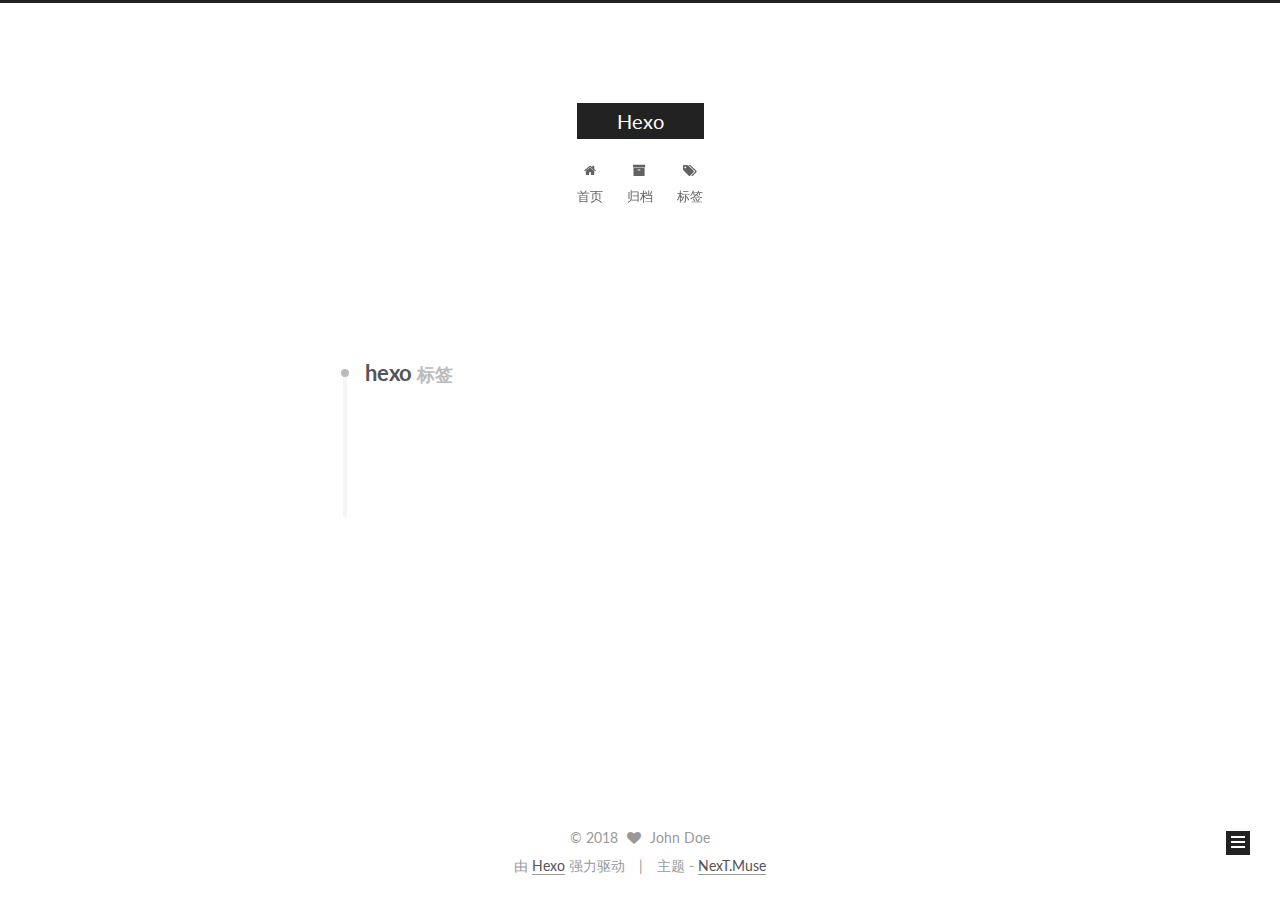
<file: tags/hexo/index.html>
<!DOCTYPE html>



  


<html class="theme-next muse use-motion" lang="zh-Hans">
<head>
  <meta charset="UTF-8"/>
<meta http-equiv="X-UA-Compatible" content="IE=edge" />
<meta name="viewport" content="width=device-width, initial-scale=1, maximum-scale=1"/>
<meta name="theme-color" content="#222">









<meta http-equiv="Cache-Control" content="no-transform" />
<meta http-equiv="Cache-Control" content="no-siteapp" />















  
  
  <link href="/lib/fancybox/source/jquery.fancybox.css?v=2.1.5" rel="stylesheet" type="text/css" />




  
  
  
  

  
    
    
  

  

  

  

  

  
    
    
    <link href="//fonts.googleapis.com/css?family=Lato:300,300italic,400,400italic,700,700italic&subset=latin,latin-ext" rel="stylesheet" type="text/css">
  






<link href="/lib/font-awesome/css/font-awesome.min.css?v=4.6.2" rel="stylesheet" type="text/css" />

<link href="/css/main.css?v=5.1.2" rel="stylesheet" type="text/css" />


  <meta name="keywords" content="Hexo, NexT" />








  <link rel="shortcut icon" type="image/x-icon" href="/favicon.ico?v=5.1.2" />






<meta name="keywords" content="Hexo, NexT">
<meta property="og:type" content="website">
<meta property="og:title" content="Hexo">
<meta property="og:url" content="http://yoursite.com/tags/hexo/index.html">
<meta property="og:site_name" content="Hexo">
<meta property="og:locale" content="zh-Hans">
<meta name="twitter:card" content="summary">
<meta name="twitter:title" content="Hexo">



<script type="text/javascript" id="hexo.configurations">
  var NexT = window.NexT || {};
  var CONFIG = {
    root: '/',
    scheme: 'Muse',
    sidebar: {"position":"left","display":"post","offset":12,"offset_float":12,"b2t":false,"scrollpercent":false,"onmobile":false},
    fancybox: true,
    tabs: true,
    motion: true,
    duoshuo: {
      userId: '0',
      author: '博主'
    },
    algolia: {
      applicationID: '',
      apiKey: '',
      indexName: '',
      hits: {"per_page":10},
      labels: {"input_placeholder":"Search for Posts","hits_empty":"We didn't find any results for the search: ${query}","hits_stats":"${hits} results found in ${time} ms"}
    }
  };
</script>



  <link rel="canonical" href="http://yoursite.com/tags/hexo/"/>





  <title>标签: hexo | Hexo</title>
  














</head>

<body itemscope itemtype="http://schema.org/WebPage" lang="zh-Hans">

  
  
    
  

  <div class="container sidebar-position-left  ">
    <div class="headband"></div>

    <header id="header" class="header" itemscope itemtype="http://schema.org/WPHeader">
      <div class="header-inner"><div class="site-brand-wrapper">
  <div class="site-meta ">
    

    <div class="custom-logo-site-title">
      <a href="/"  class="brand" rel="start">
        <span class="logo-line-before"><i></i></span>
        <span class="site-title">Hexo</span>
        <span class="logo-line-after"><i></i></span>
      </a>
    </div>
      
        <p class="site-subtitle"></p>
      
  </div>

  <div class="site-nav-toggle">
    <button>
      <span class="btn-bar"></span>
      <span class="btn-bar"></span>
      <span class="btn-bar"></span>
    </button>
  </div>
</div>

<nav class="site-nav">
  

  
    <ul id="menu" class="menu">
      
        
        <li class="menu-item menu-item-home">
          <a href="/" rel="section">
            
              <i class="menu-item-icon fa fa-fw fa-home"></i> <br />
            
            首页
          </a>
        </li>
      
        
        <li class="menu-item menu-item-archives">
          <a href="/archives/" rel="section">
            
              <i class="menu-item-icon fa fa-fw fa-archive"></i> <br />
            
            归档
          </a>
        </li>
      
        
        <li class="menu-item menu-item-tags">
          <a href="/tags/" rel="section">
            
              <i class="menu-item-icon fa fa-fw fa-tags"></i> <br />
            
            标签
          </a>
        </li>
      

      
    </ul>
  

  
</nav>



 </div>
    </header>

    <main id="main" class="main">
      <div class="main-inner">
        <div class="content-wrap">
          <div id="content" class="content">
            

  
  
  
  <div class="post-block tag">

    <div id="posts" class="posts-collapse">
      <div class="collection-title">
        <h1>hexo<small>标签</small>
        </h1>
      </div>

      
        

  <article class="post post-type-normal" itemscope itemtype="http://schema.org/Article">
    <header class="post-header">

      <h2 class="post-title">
        
            <a class="post-title-link" href="/2017/09/07/HelloWorld/" itemprop="url">
              
                <span itemprop="name">Hi, theme-melody!</span>
              
            </a>
        
      </h2>

      <div class="post-meta">
        <time class="post-time" itemprop="dateCreated"
              datetime="2017-09-07T00:00:00+08:00"
              content="2017-09-07" >
          09-07
        </time>
      </div>

    </header>
  </article>


      
    </div>

  </div>
  
  
  

  


          </div>
          


          

        </div>
        
          
  
  <div class="sidebar-toggle">
    <div class="sidebar-toggle-line-wrap">
      <span class="sidebar-toggle-line sidebar-toggle-line-first"></span>
      <span class="sidebar-toggle-line sidebar-toggle-line-middle"></span>
      <span class="sidebar-toggle-line sidebar-toggle-line-last"></span>
    </div>
  </div>

  <aside id="sidebar" class="sidebar">
    
    <div class="sidebar-inner">

      

      

      <section class="site-overview sidebar-panel sidebar-panel-active">
        <div class="site-author motion-element" itemprop="author" itemscope itemtype="http://schema.org/Person">
          <img class="site-author-image" itemprop="image"
               src="/images/avatar.gif"
               alt="John Doe" />
          <p class="site-author-name" itemprop="name">John Doe</p>
           
              <p class="site-description motion-element" itemprop="description"></p>
          
        </div>
        <nav class="site-state motion-element">

          
            <div class="site-state-item site-state-posts">
              <a href="/archives/">
                <span class="site-state-item-count">2</span>
                <span class="site-state-item-name">日志</span>
              </a>
            </div>
          

          

          
            
            
            <div class="site-state-item site-state-tags">
              <a href="/tags/index.html">
                <span class="site-state-item-count">2</span>
                <span class="site-state-item-name">标签</span>
              </a>
            </div>
          

        </nav>

        

        <div class="links-of-author motion-element">
          
        </div>

        
        

        
        

        


      </section>

      

      

    </div>
  </aside>


        
      </div>
    </main>

    <footer id="footer" class="footer">
      <div class="footer-inner">
        <div class="copyright" >
  
  &copy; 
  <span itemprop="copyrightYear">2018</span>
  <span class="with-love">
    <i class="fa fa-heart"></i>
  </span>
  <span class="author" itemprop="copyrightHolder">John Doe</span>
</div>


<div class="powered-by">
  由 <a class="theme-link" href="https://hexo.io">Hexo</a> 强力驱动
</div>

<div class="theme-info">
  主题 -
  <a class="theme-link" href="https://github.com/iissnan/hexo-theme-next">
    NexT.Muse
  </a>
</div>


        

        
      </div>
    </footer>

    
      <div class="back-to-top">
        <i class="fa fa-arrow-up"></i>
        
      </div>
    

  </div>

  

<script type="text/javascript">
  if (Object.prototype.toString.call(window.Promise) !== '[object Function]') {
    window.Promise = null;
  }
</script>









  












  
  <script type="text/javascript" src="/lib/jquery/index.js?v=2.1.3"></script>

  
  <script type="text/javascript" src="/lib/fastclick/lib/fastclick.min.js?v=1.0.6"></script>

  
  <script type="text/javascript" src="/lib/jquery_lazyload/jquery.lazyload.js?v=1.9.7"></script>

  
  <script type="text/javascript" src="/lib/velocity/velocity.min.js?v=1.2.1"></script>

  
  <script type="text/javascript" src="/lib/velocity/velocity.ui.min.js?v=1.2.1"></script>

  
  <script type="text/javascript" src="/lib/fancybox/source/jquery.fancybox.pack.js?v=2.1.5"></script>


  


  <script type="text/javascript" src="/js/src/utils.js?v=5.1.2"></script>

  <script type="text/javascript" src="/js/src/motion.js?v=5.1.2"></script>



  
  

  
    <script type="text/javascript" src="/js/src/scrollspy.js?v=5.1.2"></script>
<script type="text/javascript" src="/js/src/post-details.js?v=5.1.2"></script>

  

  


  <script type="text/javascript" src="/js/src/bootstrap.js?v=5.1.2"></script>



  


  




	





  





  






  





  

  

  

  

  

  

</body>
</html>
</file>
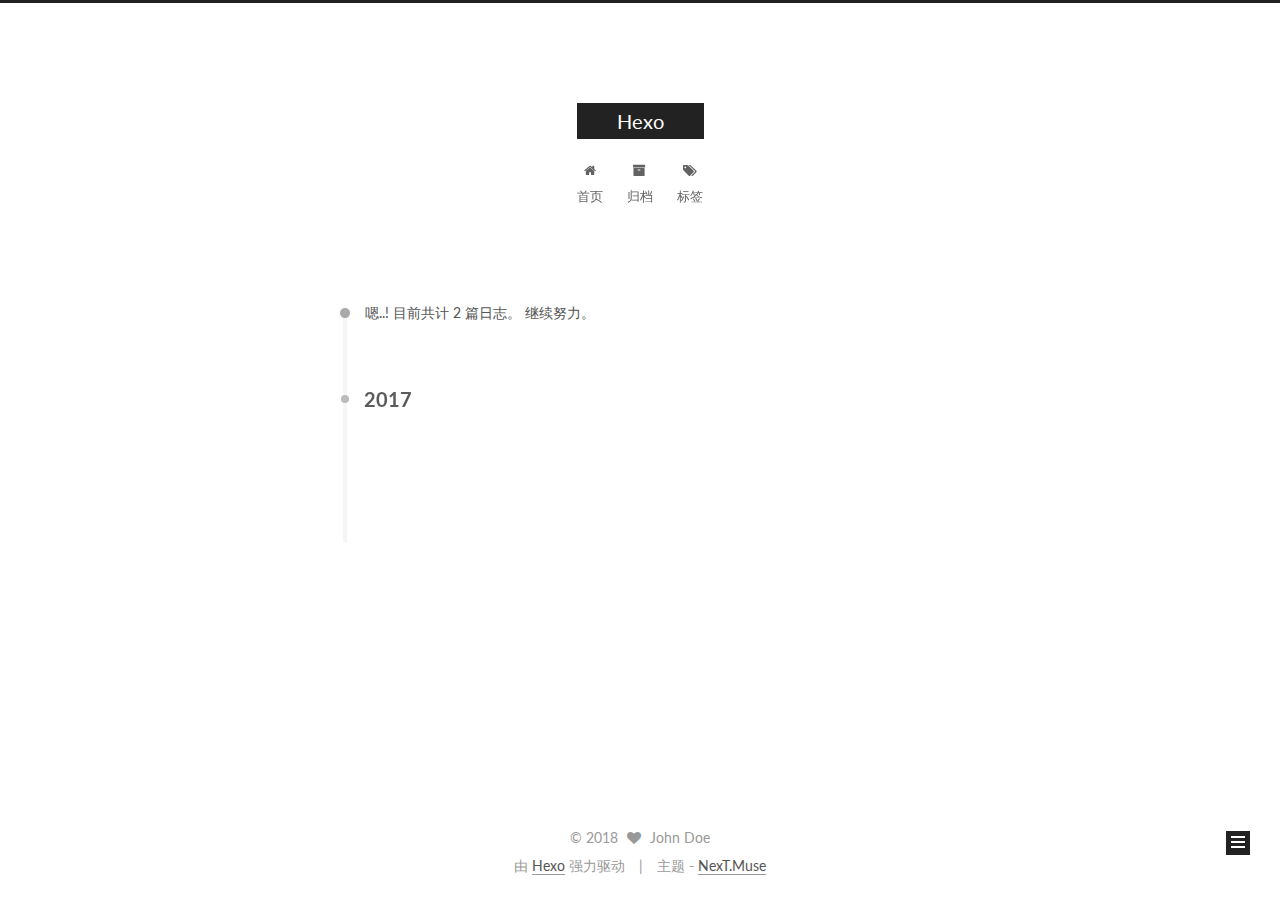
<file: archives/2017/09/index.html>
<!DOCTYPE html>



  


<html class="theme-next muse use-motion" lang="zh-Hans">
<head>
  <meta charset="UTF-8"/>
<meta http-equiv="X-UA-Compatible" content="IE=edge" />
<meta name="viewport" content="width=device-width, initial-scale=1, maximum-scale=1"/>
<meta name="theme-color" content="#222">









<meta http-equiv="Cache-Control" content="no-transform" />
<meta http-equiv="Cache-Control" content="no-siteapp" />















  
  
  <link href="/lib/fancybox/source/jquery.fancybox.css?v=2.1.5" rel="stylesheet" type="text/css" />




  
  
  
  

  
    
    
  

  

  

  

  

  
    
    
    <link href="//fonts.googleapis.com/css?family=Lato:300,300italic,400,400italic,700,700italic&subset=latin,latin-ext" rel="stylesheet" type="text/css">
  






<link href="/lib/font-awesome/css/font-awesome.min.css?v=4.6.2" rel="stylesheet" type="text/css" />

<link href="/css/main.css?v=5.1.2" rel="stylesheet" type="text/css" />


  <meta name="keywords" content="Hexo, NexT" />








  <link rel="shortcut icon" type="image/x-icon" href="/favicon.ico?v=5.1.2" />






<meta name="keywords" content="Hexo, NexT">
<meta property="og:type" content="website">
<meta property="og:title" content="Hexo">
<meta property="og:url" content="http://yoursite.com/archives/2017/09/index.html">
<meta property="og:site_name" content="Hexo">
<meta property="og:locale" content="zh-Hans">
<meta name="twitter:card" content="summary">
<meta name="twitter:title" content="Hexo">



<script type="text/javascript" id="hexo.configurations">
  var NexT = window.NexT || {};
  var CONFIG = {
    root: '/',
    scheme: 'Muse',
    sidebar: {"position":"left","display":"post","offset":12,"offset_float":12,"b2t":false,"scrollpercent":false,"onmobile":false},
    fancybox: true,
    tabs: true,
    motion: true,
    duoshuo: {
      userId: '0',
      author: '博主'
    },
    algolia: {
      applicationID: '',
      apiKey: '',
      indexName: '',
      hits: {"per_page":10},
      labels: {"input_placeholder":"Search for Posts","hits_empty":"We didn't find any results for the search: ${query}","hits_stats":"${hits} results found in ${time} ms"}
    }
  };
</script>



  <link rel="canonical" href="http://yoursite.com/archives/2017/09/"/>





  <title>归档 | Hexo</title>
  














</head>

<body itemscope itemtype="http://schema.org/WebPage" lang="zh-Hans">

  
  
    
  

  <div class="container sidebar-position-left  page-archive  ">
    <div class="headband"></div>

    <header id="header" class="header" itemscope itemtype="http://schema.org/WPHeader">
      <div class="header-inner"><div class="site-brand-wrapper">
  <div class="site-meta ">
    

    <div class="custom-logo-site-title">
      <a href="/"  class="brand" rel="start">
        <span class="logo-line-before"><i></i></span>
        <span class="site-title">Hexo</span>
        <span class="logo-line-after"><i></i></span>
      </a>
    </div>
      
        <p class="site-subtitle"></p>
      
  </div>

  <div class="site-nav-toggle">
    <button>
      <span class="btn-bar"></span>
      <span class="btn-bar"></span>
      <span class="btn-bar"></span>
    </button>
  </div>
</div>

<nav class="site-nav">
  

  
    <ul id="menu" class="menu">
      
        
        <li class="menu-item menu-item-home">
          <a href="/" rel="section">
            
              <i class="menu-item-icon fa fa-fw fa-home"></i> <br />
            
            首页
          </a>
        </li>
      
        
        <li class="menu-item menu-item-archives">
          <a href="/archives/" rel="section">
            
              <i class="menu-item-icon fa fa-fw fa-archive"></i> <br />
            
            归档
          </a>
        </li>
      
        
        <li class="menu-item menu-item-tags">
          <a href="/tags/" rel="section">
            
              <i class="menu-item-icon fa fa-fw fa-tags"></i> <br />
            
            标签
          </a>
        </li>
      

      
    </ul>
  

  
</nav>



 </div>
    </header>

    <main id="main" class="main">
      <div class="main-inner">
        <div class="content-wrap">
          <div id="content" class="content">
            

  
  
  
  <div class="post-block archive">
    <div id="posts" class="posts-collapse">
      <span class="archive-move-on"></span>

      <span class="archive-page-counter">
        
        
        
          
        
        嗯..! 目前共计 2 篇日志。 继续努力。
      </span>

      

        
        
        

        
          
          <div class="collection-title">
            <h2 class="archive-year motion-element" id="archive-year-2017">2017</h2>
          </div>
        
        

        

  <article class="post post-type-normal" itemscope itemtype="http://schema.org/Article">
    <header class="post-header">

      <h2 class="post-title">
        
            <a class="post-title-link" href="/2017/09/07/HelloWorld/" itemprop="url">
              
                <span itemprop="name">Hi, theme-melody!</span>
              
            </a>
        
      </h2>

      <div class="post-meta">
        <time class="post-time" itemprop="dateCreated"
              datetime="2017-09-07T00:00:00+08:00"
              content="2017-09-07" >
          09-07
        </time>
      </div>

    </header>
  </article>



      

    </div>
  </div>
  
  
  

  



          </div>
          


          

        </div>
        
          
  
  <div class="sidebar-toggle">
    <div class="sidebar-toggle-line-wrap">
      <span class="sidebar-toggle-line sidebar-toggle-line-first"></span>
      <span class="sidebar-toggle-line sidebar-toggle-line-middle"></span>
      <span class="sidebar-toggle-line sidebar-toggle-line-last"></span>
    </div>
  </div>

  <aside id="sidebar" class="sidebar">
    
    <div class="sidebar-inner">

      

      

      <section class="site-overview sidebar-panel sidebar-panel-active">
        <div class="site-author motion-element" itemprop="author" itemscope itemtype="http://schema.org/Person">
          <img class="site-author-image" itemprop="image"
               src="/images/avatar.gif"
               alt="John Doe" />
          <p class="site-author-name" itemprop="name">John Doe</p>
           
              <p class="site-description motion-element" itemprop="description"></p>
          
        </div>
        <nav class="site-state motion-element">

          
            <div class="site-state-item site-state-posts">
              <a href="/archives/">
                <span class="site-state-item-count">2</span>
                <span class="site-state-item-name">日志</span>
              </a>
            </div>
          

          

          
            
            
            <div class="site-state-item site-state-tags">
              <a href="/tags/index.html">
                <span class="site-state-item-count">2</span>
                <span class="site-state-item-name">标签</span>
              </a>
            </div>
          

        </nav>

        

        <div class="links-of-author motion-element">
          
        </div>

        
        

        
        

        


      </section>

      

      

    </div>
  </aside>


        
      </div>
    </main>

    <footer id="footer" class="footer">
      <div class="footer-inner">
        <div class="copyright" >
  
  &copy; 
  <span itemprop="copyrightYear">2018</span>
  <span class="with-love">
    <i class="fa fa-heart"></i>
  </span>
  <span class="author" itemprop="copyrightHolder">John Doe</span>
</div>


<div class="powered-by">
  由 <a class="theme-link" href="https://hexo.io">Hexo</a> 强力驱动
</div>

<div class="theme-info">
  主题 -
  <a class="theme-link" href="https://github.com/iissnan/hexo-theme-next">
    NexT.Muse
  </a>
</div>


        

        
      </div>
    </footer>

    
      <div class="back-to-top">
        <i class="fa fa-arrow-up"></i>
        
      </div>
    

  </div>

  

<script type="text/javascript">
  if (Object.prototype.toString.call(window.Promise) !== '[object Function]') {
    window.Promise = null;
  }
</script>









  












  
  <script type="text/javascript" src="/lib/jquery/index.js?v=2.1.3"></script>

  
  <script type="text/javascript" src="/lib/fastclick/lib/fastclick.min.js?v=1.0.6"></script>

  
  <script type="text/javascript" src="/lib/jquery_lazyload/jquery.lazyload.js?v=1.9.7"></script>

  
  <script type="text/javascript" src="/lib/velocity/velocity.min.js?v=1.2.1"></script>

  
  <script type="text/javascript" src="/lib/velocity/velocity.ui.min.js?v=1.2.1"></script>

  
  <script type="text/javascript" src="/lib/fancybox/source/jquery.fancybox.pack.js?v=2.1.5"></script>


  


  <script type="text/javascript" src="/js/src/utils.js?v=5.1.2"></script>

  <script type="text/javascript" src="/js/src/motion.js?v=5.1.2"></script>



  
  

  
  
    <script type="text/javascript" id="motion.page.archive">
      $('.archive-year').velocity('transition.slideLeftIn');
    </script>
  


  


  <script type="text/javascript" src="/js/src/bootstrap.js?v=5.1.2"></script>



  


  




	





  





  






  





  

  

  

  

  

  

</body>
</html>
</file>
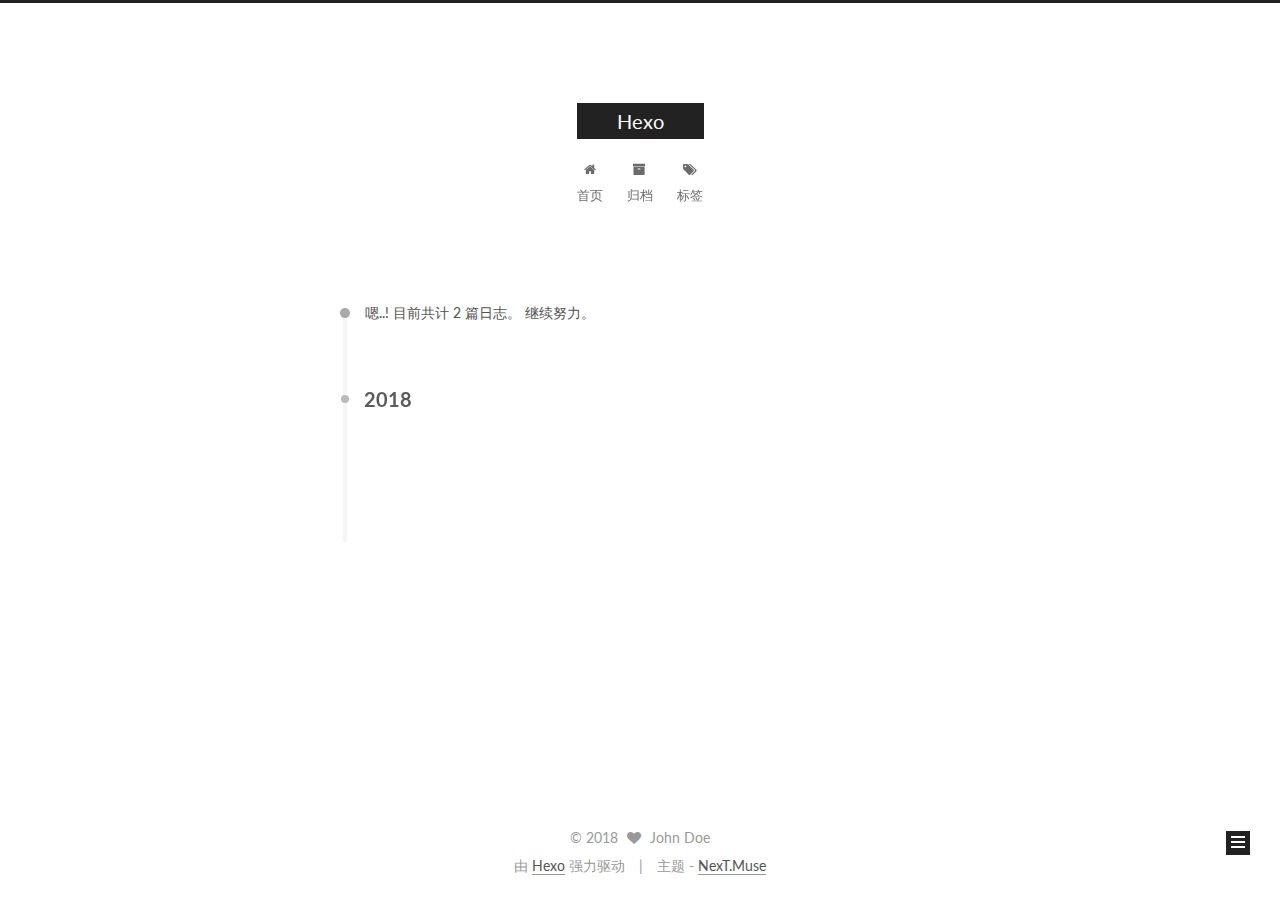
<file: archives/2018/06/index.html>
<!DOCTYPE html>



  


<html class="theme-next muse use-motion" lang="zh-Hans">
<head>
  <meta charset="UTF-8"/>
<meta http-equiv="X-UA-Compatible" content="IE=edge" />
<meta name="viewport" content="width=device-width, initial-scale=1, maximum-scale=1"/>
<meta name="theme-color" content="#222">









<meta http-equiv="Cache-Control" content="no-transform" />
<meta http-equiv="Cache-Control" content="no-siteapp" />















  
  
  <link href="/lib/fancybox/source/jquery.fancybox.css?v=2.1.5" rel="stylesheet" type="text/css" />




  
  
  
  

  
    
    
  

  

  

  

  

  
    
    
    <link href="//fonts.googleapis.com/css?family=Lato:300,300italic,400,400italic,700,700italic&subset=latin,latin-ext" rel="stylesheet" type="text/css">
  






<link href="/lib/font-awesome/css/font-awesome.min.css?v=4.6.2" rel="stylesheet" type="text/css" />

<link href="/css/main.css?v=5.1.2" rel="stylesheet" type="text/css" />


  <meta name="keywords" content="Hexo, NexT" />








  <link rel="shortcut icon" type="image/x-icon" href="/favicon.ico?v=5.1.2" />






<meta name="keywords" content="Hexo, NexT">
<meta property="og:type" content="website">
<meta property="og:title" content="Hexo">
<meta property="og:url" content="http://yoursite.com/archives/2018/06/index.html">
<meta property="og:site_name" content="Hexo">
<meta property="og:locale" content="zh-Hans">
<meta name="twitter:card" content="summary">
<meta name="twitter:title" content="Hexo">



<script type="text/javascript" id="hexo.configurations">
  var NexT = window.NexT || {};
  var CONFIG = {
    root: '/',
    scheme: 'Muse',
    sidebar: {"position":"left","display":"post","offset":12,"offset_float":12,"b2t":false,"scrollpercent":false,"onmobile":false},
    fancybox: true,
    tabs: true,
    motion: true,
    duoshuo: {
      userId: '0',
      author: '博主'
    },
    algolia: {
      applicationID: '',
      apiKey: '',
      indexName: '',
      hits: {"per_page":10},
      labels: {"input_placeholder":"Search for Posts","hits_empty":"We didn't find any results for the search: ${query}","hits_stats":"${hits} results found in ${time} ms"}
    }
  };
</script>



  <link rel="canonical" href="http://yoursite.com/archives/2018/06/"/>





  <title>归档 | Hexo</title>
  














</head>

<body itemscope itemtype="http://schema.org/WebPage" lang="zh-Hans">

  
  
    
  

  <div class="container sidebar-position-left  page-archive  ">
    <div class="headband"></div>

    <header id="header" class="header" itemscope itemtype="http://schema.org/WPHeader">
      <div class="header-inner"><div class="site-brand-wrapper">
  <div class="site-meta ">
    

    <div class="custom-logo-site-title">
      <a href="/"  class="brand" rel="start">
        <span class="logo-line-before"><i></i></span>
        <span class="site-title">Hexo</span>
        <span class="logo-line-after"><i></i></span>
      </a>
    </div>
      
        <p class="site-subtitle"></p>
      
  </div>

  <div class="site-nav-toggle">
    <button>
      <span class="btn-bar"></span>
      <span class="btn-bar"></span>
      <span class="btn-bar"></span>
    </button>
  </div>
</div>

<nav class="site-nav">
  

  
    <ul id="menu" class="menu">
      
        
        <li class="menu-item menu-item-home">
          <a href="/" rel="section">
            
              <i class="menu-item-icon fa fa-fw fa-home"></i> <br />
            
            首页
          </a>
        </li>
      
        
        <li class="menu-item menu-item-archives">
          <a href="/archives/" rel="section">
            
              <i class="menu-item-icon fa fa-fw fa-archive"></i> <br />
            
            归档
          </a>
        </li>
      
        
        <li class="menu-item menu-item-tags">
          <a href="/tags/" rel="section">
            
              <i class="menu-item-icon fa fa-fw fa-tags"></i> <br />
            
            标签
          </a>
        </li>
      

      
    </ul>
  

  
</nav>



 </div>
    </header>

    <main id="main" class="main">
      <div class="main-inner">
        <div class="content-wrap">
          <div id="content" class="content">
            

  
  
  
  <div class="post-block archive">
    <div id="posts" class="posts-collapse">
      <span class="archive-move-on"></span>

      <span class="archive-page-counter">
        
        
        
          
        
        嗯..! 目前共计 2 篇日志。 继续努力。
      </span>

      

        
        
        

        
          
          <div class="collection-title">
            <h2 class="archive-year motion-element" id="archive-year-2018">2018</h2>
          </div>
        
        

        

  <article class="post post-type-normal" itemscope itemtype="http://schema.org/Article">
    <header class="post-header">

      <h2 class="post-title">
        
            <a class="post-title-link" href="/2018/06/21/hello-world/" itemprop="url">
              
                <span itemprop="name">Hello World</span>
              
            </a>
        
      </h2>

      <div class="post-meta">
        <time class="post-time" itemprop="dateCreated"
              datetime="2018-06-21T09:30:28+08:00"
              content="2018-06-21" >
          06-21
        </time>
      </div>

    </header>
  </article>



      

    </div>
  </div>
  
  
  

  



          </div>
          


          

        </div>
        
          
  
  <div class="sidebar-toggle">
    <div class="sidebar-toggle-line-wrap">
      <span class="sidebar-toggle-line sidebar-toggle-line-first"></span>
      <span class="sidebar-toggle-line sidebar-toggle-line-middle"></span>
      <span class="sidebar-toggle-line sidebar-toggle-line-last"></span>
    </div>
  </div>

  <aside id="sidebar" class="sidebar">
    
    <div class="sidebar-inner">

      

      

      <section class="site-overview sidebar-panel sidebar-panel-active">
        <div class="site-author motion-element" itemprop="author" itemscope itemtype="http://schema.org/Person">
          <img class="site-author-image" itemprop="image"
               src="/images/avatar.gif"
               alt="John Doe" />
          <p class="site-author-name" itemprop="name">John Doe</p>
           
              <p class="site-description motion-element" itemprop="description"></p>
          
        </div>
        <nav class="site-state motion-element">

          
            <div class="site-state-item site-state-posts">
              <a href="/archives/">
                <span class="site-state-item-count">2</span>
                <span class="site-state-item-name">日志</span>
              </a>
            </div>
          

          

          
            
            
            <div class="site-state-item site-state-tags">
              <a href="/tags/index.html">
                <span class="site-state-item-count">2</span>
                <span class="site-state-item-name">标签</span>
              </a>
            </div>
          

        </nav>

        

        <div class="links-of-author motion-element">
          
        </div>

        
        

        
        

        


      </section>

      

      

    </div>
  </aside>


        
      </div>
    </main>

    <footer id="footer" class="footer">
      <div class="footer-inner">
        <div class="copyright" >
  
  &copy; 
  <span itemprop="copyrightYear">2018</span>
  <span class="with-love">
    <i class="fa fa-heart"></i>
  </span>
  <span class="author" itemprop="copyrightHolder">John Doe</span>
</div>


<div class="powered-by">
  由 <a class="theme-link" href="https://hexo.io">Hexo</a> 强力驱动
</div>

<div class="theme-info">
  主题 -
  <a class="theme-link" href="https://github.com/iissnan/hexo-theme-next">
    NexT.Muse
  </a>
</div>


        

        
      </div>
    </footer>

    
      <div class="back-to-top">
        <i class="fa fa-arrow-up"></i>
        
      </div>
    

  </div>

  

<script type="text/javascript">
  if (Object.prototype.toString.call(window.Promise) !== '[object Function]') {
    window.Promise = null;
  }
</script>









  












  
  <script type="text/javascript" src="/lib/jquery/index.js?v=2.1.3"></script>

  
  <script type="text/javascript" src="/lib/fastclick/lib/fastclick.min.js?v=1.0.6"></script>

  
  <script type="text/javascript" src="/lib/jquery_lazyload/jquery.lazyload.js?v=1.9.7"></script>

  
  <script type="text/javascript" src="/lib/velocity/velocity.min.js?v=1.2.1"></script>

  
  <script type="text/javascript" src="/lib/velocity/velocity.ui.min.js?v=1.2.1"></script>

  
  <script type="text/javascript" src="/lib/fancybox/source/jquery.fancybox.pack.js?v=2.1.5"></script>


  


  <script type="text/javascript" src="/js/src/utils.js?v=5.1.2"></script>

  <script type="text/javascript" src="/js/src/motion.js?v=5.1.2"></script>



  
  

  
  
    <script type="text/javascript" id="motion.page.archive">
      $('.archive-year').velocity('transition.slideLeftIn');
    </script>
  


  


  <script type="text/javascript" src="/js/src/bootstrap.js?v=5.1.2"></script>



  


  




	





  





  






  





  

  

  

  

  

  

</body>
</html>
</file>
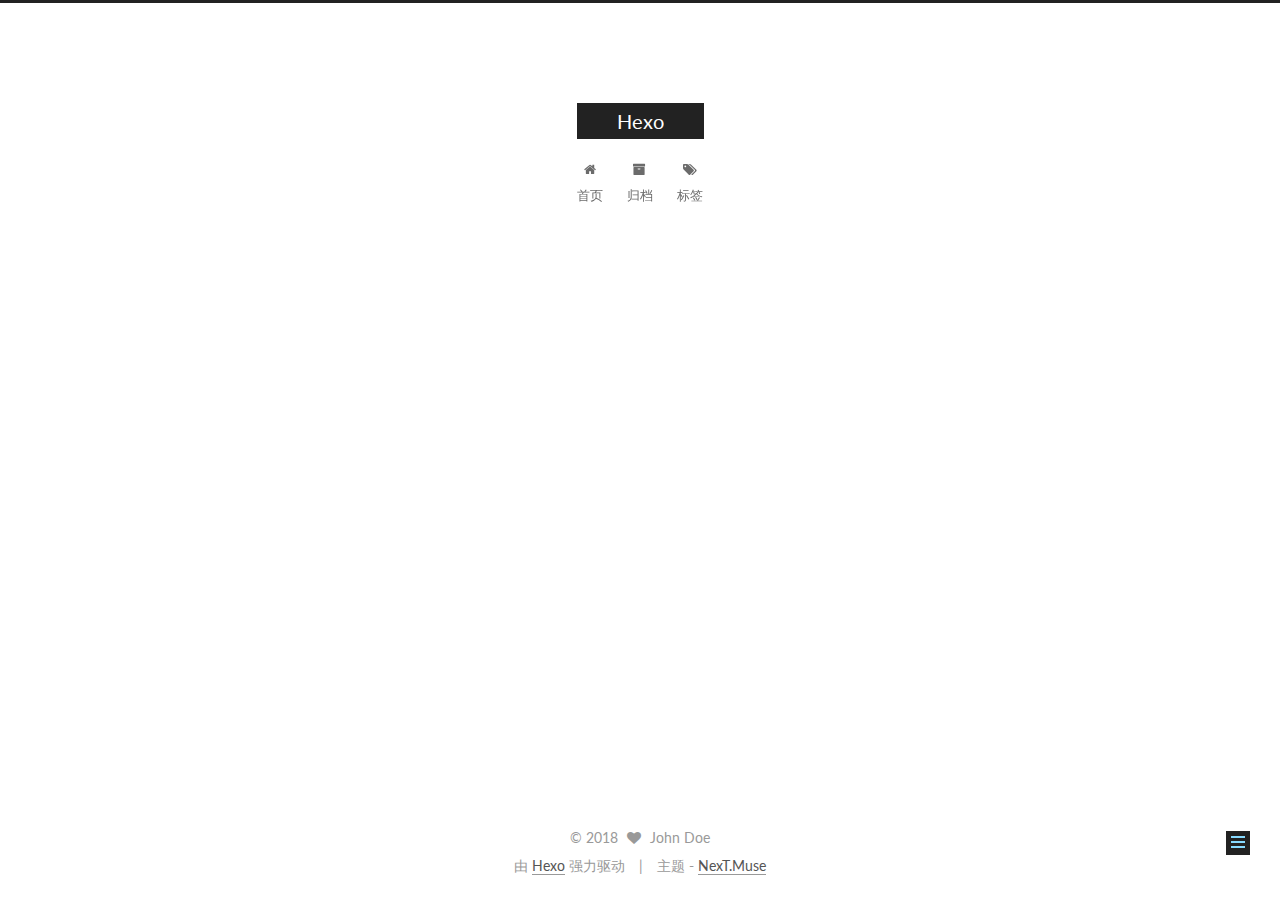
<file: 2017/09/07/HelloWorld/index.html>
<!DOCTYPE html>



  


<html class="theme-next muse use-motion" lang="zh-Hans">
<head>
  <meta charset="UTF-8"/>
<meta http-equiv="X-UA-Compatible" content="IE=edge" />
<meta name="viewport" content="width=device-width, initial-scale=1, maximum-scale=1"/>
<meta name="theme-color" content="#222">









<meta http-equiv="Cache-Control" content="no-transform" />
<meta http-equiv="Cache-Control" content="no-siteapp" />















  
  
  <link href="/lib/fancybox/source/jquery.fancybox.css?v=2.1.5" rel="stylesheet" type="text/css" />




  
  
  
  

  
    
    
  

  

  

  

  

  
    
    
    <link href="//fonts.googleapis.com/css?family=Lato:300,300italic,400,400italic,700,700italic&subset=latin,latin-ext" rel="stylesheet" type="text/css">
  






<link href="/lib/font-awesome/css/font-awesome.min.css?v=4.6.2" rel="stylesheet" type="text/css" />

<link href="/css/main.css?v=5.1.2" rel="stylesheet" type="text/css" />


  <meta name="keywords" content="hexo,hexo theme," />








  <link rel="shortcut icon" type="image/x-icon" href="/favicon.ico?v=5.1.2" />






<meta name="description" content="Hello World">
<meta name="keywords" content="hexo,hexo theme">
<meta property="og:type" content="article">
<meta property="og:title" content="Hi, theme-melody!">
<meta property="og:url" content="http://yoursite.com/2017/09/07/HelloWorld/index.html">
<meta property="og:site_name" content="Hexo">
<meta property="og:description" content="Hello World">
<meta property="og:locale" content="zh-Hans">
<meta property="og:updated_time" content="2018-06-21T02:10:24.833Z">
<meta name="twitter:card" content="summary">
<meta name="twitter:title" content="Hi, theme-melody!">
<meta name="twitter:description" content="Hello World">



<script type="text/javascript" id="hexo.configurations">
  var NexT = window.NexT || {};
  var CONFIG = {
    root: '/',
    scheme: 'Muse',
    sidebar: {"position":"left","display":"post","offset":12,"offset_float":12,"b2t":false,"scrollpercent":false,"onmobile":false},
    fancybox: true,
    tabs: true,
    motion: true,
    duoshuo: {
      userId: '0',
      author: '博主'
    },
    algolia: {
      applicationID: '',
      apiKey: '',
      indexName: '',
      hits: {"per_page":10},
      labels: {"input_placeholder":"Search for Posts","hits_empty":"We didn't find any results for the search: ${query}","hits_stats":"${hits} results found in ${time} ms"}
    }
  };
</script>



  <link rel="canonical" href="http://yoursite.com/2017/09/07/HelloWorld/"/>





  <title>Hi, theme-melody! | Hexo</title>
  














</head>

<body itemscope itemtype="http://schema.org/WebPage" lang="zh-Hans">

  
  
    
  

  <div class="container sidebar-position-left page-post-detail ">
    <div class="headband"></div>

    <header id="header" class="header" itemscope itemtype="http://schema.org/WPHeader">
      <div class="header-inner"><div class="site-brand-wrapper">
  <div class="site-meta ">
    

    <div class="custom-logo-site-title">
      <a href="/"  class="brand" rel="start">
        <span class="logo-line-before"><i></i></span>
        <span class="site-title">Hexo</span>
        <span class="logo-line-after"><i></i></span>
      </a>
    </div>
      
        <p class="site-subtitle"></p>
      
  </div>

  <div class="site-nav-toggle">
    <button>
      <span class="btn-bar"></span>
      <span class="btn-bar"></span>
      <span class="btn-bar"></span>
    </button>
  </div>
</div>

<nav class="site-nav">
  

  
    <ul id="menu" class="menu">
      
        
        <li class="menu-item menu-item-home">
          <a href="/" rel="section">
            
              <i class="menu-item-icon fa fa-fw fa-home"></i> <br />
            
            首页
          </a>
        </li>
      
        
        <li class="menu-item menu-item-archives">
          <a href="/archives/" rel="section">
            
              <i class="menu-item-icon fa fa-fw fa-archive"></i> <br />
            
            归档
          </a>
        </li>
      
        
        <li class="menu-item menu-item-tags">
          <a href="/tags/" rel="section">
            
              <i class="menu-item-icon fa fa-fw fa-tags"></i> <br />
            
            标签
          </a>
        </li>
      

      
    </ul>
  

  
</nav>



 </div>
    </header>

    <main id="main" class="main">
      <div class="main-inner">
        <div class="content-wrap">
          <div id="content" class="content">
            

  <div id="posts" class="posts-expand">
    

  

  
  
  

  <article class="post post-type-normal" itemscope itemtype="http://schema.org/Article">
  
  
  
  <div class="post-block">
    <link itemprop="mainEntityOfPage" href="http://yoursite.com/2017/09/07/HelloWorld/">

    <span hidden itemprop="author" itemscope itemtype="http://schema.org/Person">
      <meta itemprop="name" content="John Doe">
      <meta itemprop="description" content="">
      <meta itemprop="image" content="/images/avatar.gif">
    </span>

    <span hidden itemprop="publisher" itemscope itemtype="http://schema.org/Organization">
      <meta itemprop="name" content="Hexo">
    </span>

    
      <header class="post-header">

        
        
          <h1 class="post-title" itemprop="name headline">Hi, theme-melody!</h1>
        

        <div class="post-meta">
          <span class="post-time">
            
              <span class="post-meta-item-icon">
                <i class="fa fa-calendar-o"></i>
              </span>
              
                <span class="post-meta-item-text">发表于</span>
              
              <time title="创建于" itemprop="dateCreated datePublished" datetime="2017-09-07T00:00:00+08:00">
                2017-09-07
              </time>
            

            

            
          </span>

          

          
            
          

          
          

          

          

          

        </div>
      </header>
    

    
    
    
    <div class="post-body" itemprop="articleBody">

      
      

      
        <h1 id="Hello-World"><a href="#Hello-World" class="headerlink" title="Hello World"></a>Hello World</h1>
      
    </div>
    
    
    

    

    

    

    <footer class="post-footer">
      
        <div class="post-tags">
          
            <a href="/tags/hexo/" rel="tag"># hexo</a>
          
            <a href="/tags/hexo-theme/" rel="tag"># hexo theme</a>
          
        </div>
      

      
      
      

      
        <div class="post-nav">
          <div class="post-nav-next post-nav-item">
            
          </div>

          <span class="post-nav-divider"></span>

          <div class="post-nav-prev post-nav-item">
            
              <a href="/2018/06/21/hello-world/" rel="prev" title="Hello World">
                Hello World <i class="fa fa-chevron-right"></i>
              </a>
            
          </div>
        </div>
      

      
      
    </footer>
  </div>
  
  
  
  </article>



    <div class="post-spread">
      
    </div>
  </div>


          </div>
          


          
  <div class="comments" id="comments">
    
  </div>


        </div>
        
          
  
  <div class="sidebar-toggle">
    <div class="sidebar-toggle-line-wrap">
      <span class="sidebar-toggle-line sidebar-toggle-line-first"></span>
      <span class="sidebar-toggle-line sidebar-toggle-line-middle"></span>
      <span class="sidebar-toggle-line sidebar-toggle-line-last"></span>
    </div>
  </div>

  <aside id="sidebar" class="sidebar">
    
    <div class="sidebar-inner">

      

      
        <ul class="sidebar-nav motion-element">
          <li class="sidebar-nav-toc sidebar-nav-active" data-target="post-toc-wrap" >
            文章目录
          </li>
          <li class="sidebar-nav-overview" data-target="site-overview">
            站点概览
          </li>
        </ul>
      

      <section class="site-overview sidebar-panel">
        <div class="site-author motion-element" itemprop="author" itemscope itemtype="http://schema.org/Person">
          <img class="site-author-image" itemprop="image"
               src="/images/avatar.gif"
               alt="John Doe" />
          <p class="site-author-name" itemprop="name">John Doe</p>
           
              <p class="site-description motion-element" itemprop="description"></p>
          
        </div>
        <nav class="site-state motion-element">

          
            <div class="site-state-item site-state-posts">
              <a href="/archives/">
                <span class="site-state-item-count">2</span>
                <span class="site-state-item-name">日志</span>
              </a>
            </div>
          

          

          
            
            
            <div class="site-state-item site-state-tags">
              <a href="/tags/index.html">
                <span class="site-state-item-count">2</span>
                <span class="site-state-item-name">标签</span>
              </a>
            </div>
          

        </nav>

        

        <div class="links-of-author motion-element">
          
        </div>

        
        

        
        

        


      </section>

      
      <!--noindex-->
        <section class="post-toc-wrap motion-element sidebar-panel sidebar-panel-active">
          <div class="post-toc">

            
              
            

            
              <div class="post-toc-content"><ol class="nav"><li class="nav-item nav-level-1"><a class="nav-link" href="#Hello-World"><span class="nav-number">1.</span> <span class="nav-text">Hello World</span></a></li></ol></div>
            

          </div>
        </section>
      <!--/noindex-->
      

      

    </div>
  </aside>


        
      </div>
    </main>

    <footer id="footer" class="footer">
      <div class="footer-inner">
        <div class="copyright" >
  
  &copy; 
  <span itemprop="copyrightYear">2018</span>
  <span class="with-love">
    <i class="fa fa-heart"></i>
  </span>
  <span class="author" itemprop="copyrightHolder">John Doe</span>
</div>


<div class="powered-by">
  由 <a class="theme-link" href="https://hexo.io">Hexo</a> 强力驱动
</div>

<div class="theme-info">
  主题 -
  <a class="theme-link" href="https://github.com/iissnan/hexo-theme-next">
    NexT.Muse
  </a>
</div>


        

        
      </div>
    </footer>

    
      <div class="back-to-top">
        <i class="fa fa-arrow-up"></i>
        
      </div>
    

  </div>

  

<script type="text/javascript">
  if (Object.prototype.toString.call(window.Promise) !== '[object Function]') {
    window.Promise = null;
  }
</script>









  












  
  <script type="text/javascript" src="/lib/jquery/index.js?v=2.1.3"></script>

  
  <script type="text/javascript" src="/lib/fastclick/lib/fastclick.min.js?v=1.0.6"></script>

  
  <script type="text/javascript" src="/lib/jquery_lazyload/jquery.lazyload.js?v=1.9.7"></script>

  
  <script type="text/javascript" src="/lib/velocity/velocity.min.js?v=1.2.1"></script>

  
  <script type="text/javascript" src="/lib/velocity/velocity.ui.min.js?v=1.2.1"></script>

  
  <script type="text/javascript" src="/lib/fancybox/source/jquery.fancybox.pack.js?v=2.1.5"></script>


  


  <script type="text/javascript" src="/js/src/utils.js?v=5.1.2"></script>

  <script type="text/javascript" src="/js/src/motion.js?v=5.1.2"></script>



  
  

  
  <script type="text/javascript" src="/js/src/scrollspy.js?v=5.1.2"></script>
<script type="text/javascript" src="/js/src/post-details.js?v=5.1.2"></script>



  


  <script type="text/javascript" src="/js/src/bootstrap.js?v=5.1.2"></script>



  


  




	





  





  






  





  

  

  

  

  

  

</body>
</html>
</file>
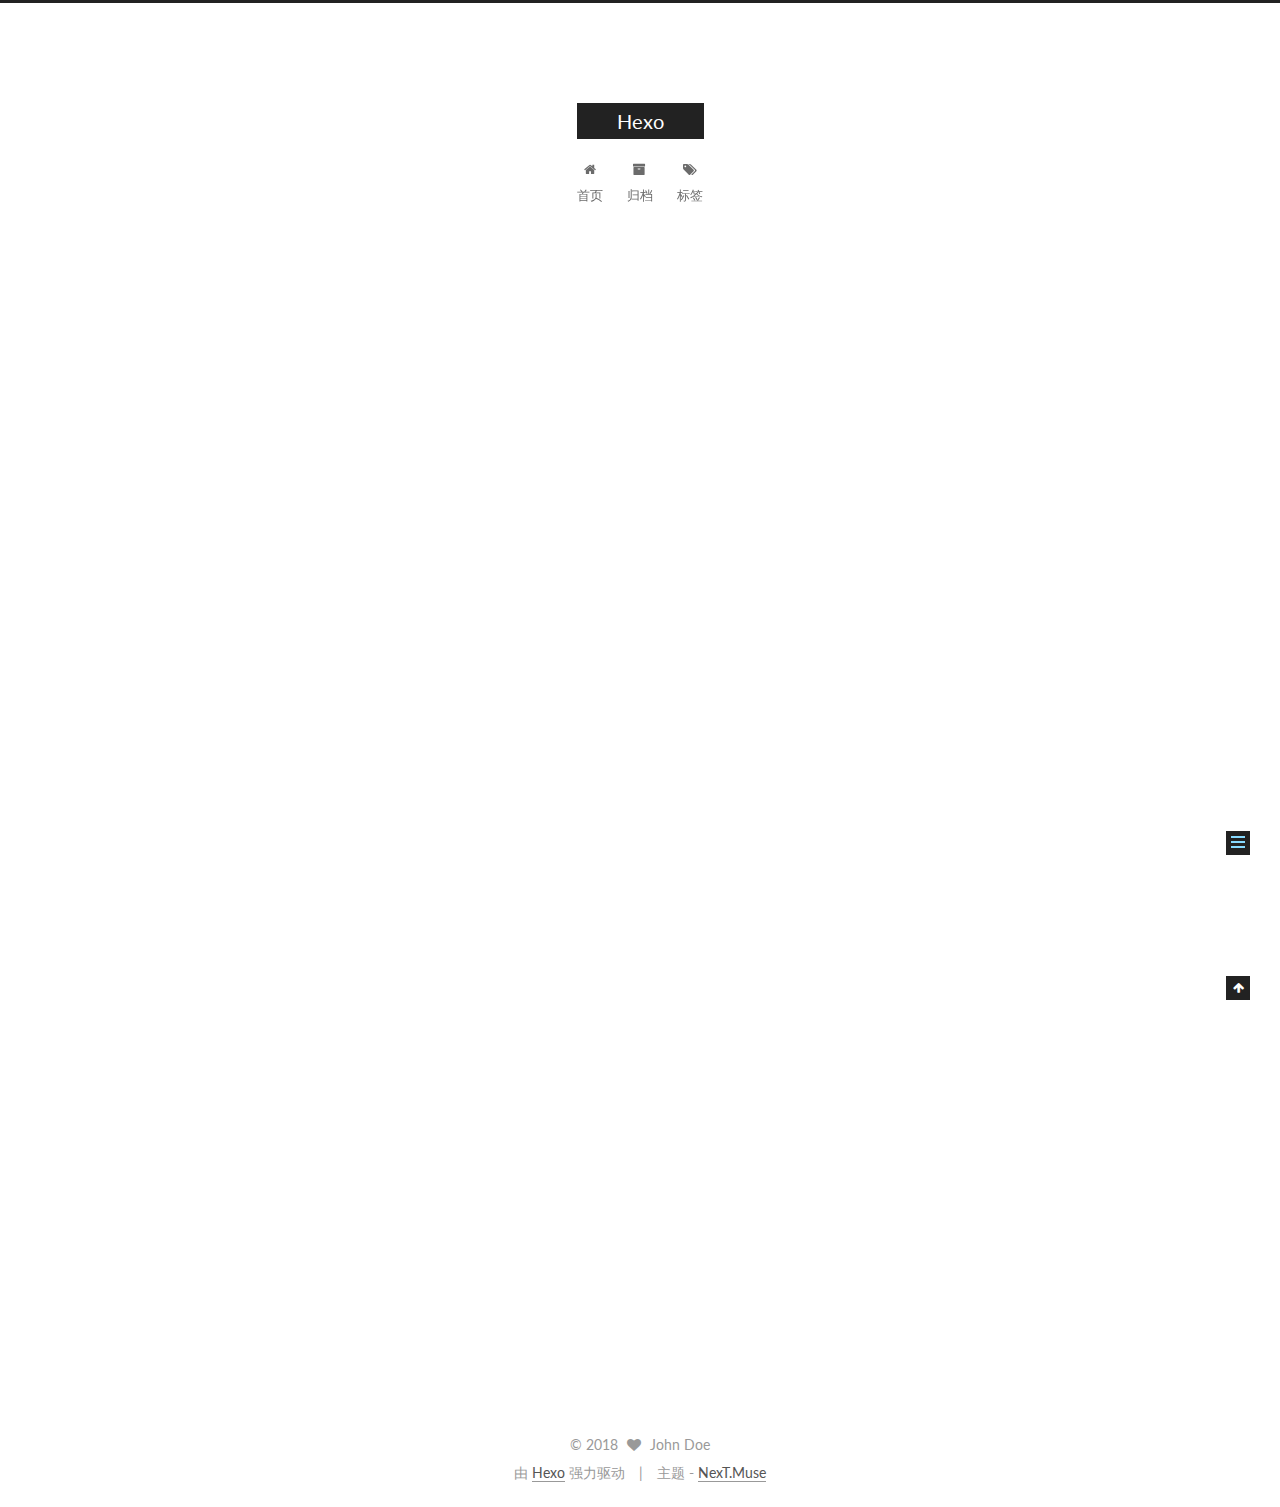
<file: 2018/06/21/hello-world/index.html>
<!DOCTYPE html>



  


<html class="theme-next muse use-motion" lang="zh-Hans">
<head>
  <meta charset="UTF-8"/>
<meta http-equiv="X-UA-Compatible" content="IE=edge" />
<meta name="viewport" content="width=device-width, initial-scale=1, maximum-scale=1"/>
<meta name="theme-color" content="#222">









<meta http-equiv="Cache-Control" content="no-transform" />
<meta http-equiv="Cache-Control" content="no-siteapp" />















  
  
  <link href="/lib/fancybox/source/jquery.fancybox.css?v=2.1.5" rel="stylesheet" type="text/css" />




  
  
  
  

  
    
    
  

  

  

  

  

  
    
    
    <link href="//fonts.googleapis.com/css?family=Lato:300,300italic,400,400italic,700,700italic&subset=latin,latin-ext" rel="stylesheet" type="text/css">
  






<link href="/lib/font-awesome/css/font-awesome.min.css?v=4.6.2" rel="stylesheet" type="text/css" />

<link href="/css/main.css?v=5.1.2" rel="stylesheet" type="text/css" />


  <meta name="keywords" content="Hexo, NexT" />








  <link rel="shortcut icon" type="image/x-icon" href="/favicon.ico?v=5.1.2" />






<meta name="description" content="Welcome to Hexo! This is your very first post. Check documentation for more info. If you get any problems when using Hexo, you can find the answer in troubleshooting or you can ask me on GitHub. Quick">
<meta name="keywords" content="Hexo, NexT">
<meta property="og:type" content="article">
<meta property="og:title" content="Hello World">
<meta property="og:url" content="http://yoursite.com/2018/06/21/hello-world/index.html">
<meta property="og:site_name" content="Hexo">
<meta property="og:description" content="Welcome to Hexo! This is your very first post. Check documentation for more info. If you get any problems when using Hexo, you can find the answer in troubleshooting or you can ask me on GitHub. Quick">
<meta property="og:locale" content="zh-Hans">
<meta property="og:updated_time" content="2018-06-21T01:30:28.639Z">
<meta name="twitter:card" content="summary">
<meta name="twitter:title" content="Hello World">
<meta name="twitter:description" content="Welcome to Hexo! This is your very first post. Check documentation for more info. If you get any problems when using Hexo, you can find the answer in troubleshooting or you can ask me on GitHub. Quick">



<script type="text/javascript" id="hexo.configurations">
  var NexT = window.NexT || {};
  var CONFIG = {
    root: '/',
    scheme: 'Muse',
    sidebar: {"position":"left","display":"post","offset":12,"offset_float":12,"b2t":false,"scrollpercent":false,"onmobile":false},
    fancybox: true,
    tabs: true,
    motion: true,
    duoshuo: {
      userId: '0',
      author: '博主'
    },
    algolia: {
      applicationID: '',
      apiKey: '',
      indexName: '',
      hits: {"per_page":10},
      labels: {"input_placeholder":"Search for Posts","hits_empty":"We didn't find any results for the search: ${query}","hits_stats":"${hits} results found in ${time} ms"}
    }
  };
</script>



  <link rel="canonical" href="http://yoursite.com/2018/06/21/hello-world/"/>





  <title>Hello World | Hexo</title>
  














</head>

<body itemscope itemtype="http://schema.org/WebPage" lang="zh-Hans">

  
  
    
  

  <div class="container sidebar-position-left page-post-detail ">
    <div class="headband"></div>

    <header id="header" class="header" itemscope itemtype="http://schema.org/WPHeader">
      <div class="header-inner"><div class="site-brand-wrapper">
  <div class="site-meta ">
    

    <div class="custom-logo-site-title">
      <a href="/"  class="brand" rel="start">
        <span class="logo-line-before"><i></i></span>
        <span class="site-title">Hexo</span>
        <span class="logo-line-after"><i></i></span>
      </a>
    </div>
      
        <p class="site-subtitle"></p>
      
  </div>

  <div class="site-nav-toggle">
    <button>
      <span class="btn-bar"></span>
      <span class="btn-bar"></span>
      <span class="btn-bar"></span>
    </button>
  </div>
</div>

<nav class="site-nav">
  

  
    <ul id="menu" class="menu">
      
        
        <li class="menu-item menu-item-home">
          <a href="/" rel="section">
            
              <i class="menu-item-icon fa fa-fw fa-home"></i> <br />
            
            首页
          </a>
        </li>
      
        
        <li class="menu-item menu-item-archives">
          <a href="/archives/" rel="section">
            
              <i class="menu-item-icon fa fa-fw fa-archive"></i> <br />
            
            归档
          </a>
        </li>
      
        
        <li class="menu-item menu-item-tags">
          <a href="/tags/" rel="section">
            
              <i class="menu-item-icon fa fa-fw fa-tags"></i> <br />
            
            标签
          </a>
        </li>
      

      
    </ul>
  

  
</nav>



 </div>
    </header>

    <main id="main" class="main">
      <div class="main-inner">
        <div class="content-wrap">
          <div id="content" class="content">
            

  <div id="posts" class="posts-expand">
    

  

  
  
  

  <article class="post post-type-normal" itemscope itemtype="http://schema.org/Article">
  
  
  
  <div class="post-block">
    <link itemprop="mainEntityOfPage" href="http://yoursite.com/2018/06/21/hello-world/">

    <span hidden itemprop="author" itemscope itemtype="http://schema.org/Person">
      <meta itemprop="name" content="John Doe">
      <meta itemprop="description" content="">
      <meta itemprop="image" content="/images/avatar.gif">
    </span>

    <span hidden itemprop="publisher" itemscope itemtype="http://schema.org/Organization">
      <meta itemprop="name" content="Hexo">
    </span>

    
      <header class="post-header">

        
        
          <h1 class="post-title" itemprop="name headline">Hello World</h1>
        

        <div class="post-meta">
          <span class="post-time">
            
              <span class="post-meta-item-icon">
                <i class="fa fa-calendar-o"></i>
              </span>
              
                <span class="post-meta-item-text">发表于</span>
              
              <time title="创建于" itemprop="dateCreated datePublished" datetime="2018-06-21T09:30:28+08:00">
                2018-06-21
              </time>
            

            

            
          </span>

          

          
            
          

          
          

          

          

          

        </div>
      </header>
    

    
    
    
    <div class="post-body" itemprop="articleBody">

      
      

      
        <p>Welcome to <a href="https://hexo.io/" target="_blank" rel="noopener">Hexo</a>! This is your very first post. Check <a href="https://hexo.io/docs/" target="_blank" rel="noopener">documentation</a> for more info. If you get any problems when using Hexo, you can find the answer in <a href="https://hexo.io/docs/troubleshooting.html" target="_blank" rel="noopener">troubleshooting</a> or you can ask me on <a href="https://github.com/hexojs/hexo/issues" target="_blank" rel="noopener">GitHub</a>.</p>
<h2 id="Quick-Start"><a href="#Quick-Start" class="headerlink" title="Quick Start"></a>Quick Start</h2><h3 id="Create-a-new-post"><a href="#Create-a-new-post" class="headerlink" title="Create a new post"></a>Create a new post</h3><figure class="highlight bash"><table><tr><td class="gutter"><pre><span class="line">1</span><br></pre></td><td class="code"><pre><span class="line">$ hexo new <span class="string">"My New Post"</span></span><br></pre></td></tr></table></figure>
<p>More info: <a href="https://hexo.io/docs/writing.html" target="_blank" rel="noopener">Writing</a></p>
<h3 id="Run-server"><a href="#Run-server" class="headerlink" title="Run server"></a>Run server</h3><figure class="highlight bash"><table><tr><td class="gutter"><pre><span class="line">1</span><br></pre></td><td class="code"><pre><span class="line">$ hexo server</span><br></pre></td></tr></table></figure>
<p>More info: <a href="https://hexo.io/docs/server.html" target="_blank" rel="noopener">Server</a></p>
<h3 id="Generate-static-files"><a href="#Generate-static-files" class="headerlink" title="Generate static files"></a>Generate static files</h3><figure class="highlight bash"><table><tr><td class="gutter"><pre><span class="line">1</span><br></pre></td><td class="code"><pre><span class="line">$ hexo generate</span><br></pre></td></tr></table></figure>
<p>More info: <a href="https://hexo.io/docs/generating.html" target="_blank" rel="noopener">Generating</a></p>
<h3 id="Deploy-to-remote-sites"><a href="#Deploy-to-remote-sites" class="headerlink" title="Deploy to remote sites"></a>Deploy to remote sites</h3><figure class="highlight bash"><table><tr><td class="gutter"><pre><span class="line">1</span><br></pre></td><td class="code"><pre><span class="line">$ hexo deploy</span><br></pre></td></tr></table></figure>
<p>More info: <a href="https://hexo.io/docs/deployment.html" target="_blank" rel="noopener">Deployment</a></p>

      
    </div>
    
    
    

    

    

    

    <footer class="post-footer">
      

      
      
      

      
        <div class="post-nav">
          <div class="post-nav-next post-nav-item">
            
              <a href="/2017/09/07/HelloWorld/" rel="next" title="Hi, theme-melody!">
                <i class="fa fa-chevron-left"></i> Hi, theme-melody!
              </a>
            
          </div>

          <span class="post-nav-divider"></span>

          <div class="post-nav-prev post-nav-item">
            
          </div>
        </div>
      

      
      
    </footer>
  </div>
  
  
  
  </article>



    <div class="post-spread">
      
    </div>
  </div>


          </div>
          


          
  <div class="comments" id="comments">
    
  </div>


        </div>
        
          
  
  <div class="sidebar-toggle">
    <div class="sidebar-toggle-line-wrap">
      <span class="sidebar-toggle-line sidebar-toggle-line-first"></span>
      <span class="sidebar-toggle-line sidebar-toggle-line-middle"></span>
      <span class="sidebar-toggle-line sidebar-toggle-line-last"></span>
    </div>
  </div>

  <aside id="sidebar" class="sidebar">
    
    <div class="sidebar-inner">

      

      
        <ul class="sidebar-nav motion-element">
          <li class="sidebar-nav-toc sidebar-nav-active" data-target="post-toc-wrap" >
            文章目录
          </li>
          <li class="sidebar-nav-overview" data-target="site-overview">
            站点概览
          </li>
        </ul>
      

      <section class="site-overview sidebar-panel">
        <div class="site-author motion-element" itemprop="author" itemscope itemtype="http://schema.org/Person">
          <img class="site-author-image" itemprop="image"
               src="/images/avatar.gif"
               alt="John Doe" />
          <p class="site-author-name" itemprop="name">John Doe</p>
           
              <p class="site-description motion-element" itemprop="description"></p>
          
        </div>
        <nav class="site-state motion-element">

          
            <div class="site-state-item site-state-posts">
              <a href="/archives/">
                <span class="site-state-item-count">2</span>
                <span class="site-state-item-name">日志</span>
              </a>
            </div>
          

          

          
            
            
            <div class="site-state-item site-state-tags">
              <a href="/tags/index.html">
                <span class="site-state-item-count">2</span>
                <span class="site-state-item-name">标签</span>
              </a>
            </div>
          

        </nav>

        

        <div class="links-of-author motion-element">
          
        </div>

        
        

        
        

        


      </section>

      
      <!--noindex-->
        <section class="post-toc-wrap motion-element sidebar-panel sidebar-panel-active">
          <div class="post-toc">

            
              
            

            
              <div class="post-toc-content"><ol class="nav"><li class="nav-item nav-level-2"><a class="nav-link" href="#Quick-Start"><span class="nav-number">1.</span> <span class="nav-text">Quick Start</span></a><ol class="nav-child"><li class="nav-item nav-level-3"><a class="nav-link" href="#Create-a-new-post"><span class="nav-number">1.1.</span> <span class="nav-text">Create a new post</span></a></li><li class="nav-item nav-level-3"><a class="nav-link" href="#Run-server"><span class="nav-number">1.2.</span> <span class="nav-text">Run server</span></a></li><li class="nav-item nav-level-3"><a class="nav-link" href="#Generate-static-files"><span class="nav-number">1.3.</span> <span class="nav-text">Generate static files</span></a></li><li class="nav-item nav-level-3"><a class="nav-link" href="#Deploy-to-remote-sites"><span class="nav-number">1.4.</span> <span class="nav-text">Deploy to remote sites</span></a></li></ol></li></ol></div>
            

          </div>
        </section>
      <!--/noindex-->
      

      

    </div>
  </aside>


        
      </div>
    </main>

    <footer id="footer" class="footer">
      <div class="footer-inner">
        <div class="copyright" >
  
  &copy; 
  <span itemprop="copyrightYear">2018</span>
  <span class="with-love">
    <i class="fa fa-heart"></i>
  </span>
  <span class="author" itemprop="copyrightHolder">John Doe</span>
</div>


<div class="powered-by">
  由 <a class="theme-link" href="https://hexo.io">Hexo</a> 强力驱动
</div>

<div class="theme-info">
  主题 -
  <a class="theme-link" href="https://github.com/iissnan/hexo-theme-next">
    NexT.Muse
  </a>
</div>


        

        
      </div>
    </footer>

    
      <div class="back-to-top">
        <i class="fa fa-arrow-up"></i>
        
      </div>
    

  </div>

  

<script type="text/javascript">
  if (Object.prototype.toString.call(window.Promise) !== '[object Function]') {
    window.Promise = null;
  }
</script>









  












  
  <script type="text/javascript" src="/lib/jquery/index.js?v=2.1.3"></script>

  
  <script type="text/javascript" src="/lib/fastclick/lib/fastclick.min.js?v=1.0.6"></script>

  
  <script type="text/javascript" src="/lib/jquery_lazyload/jquery.lazyload.js?v=1.9.7"></script>

  
  <script type="text/javascript" src="/lib/velocity/velocity.min.js?v=1.2.1"></script>

  
  <script type="text/javascript" src="/lib/velocity/velocity.ui.min.js?v=1.2.1"></script>

  
  <script type="text/javascript" src="/lib/fancybox/source/jquery.fancybox.pack.js?v=2.1.5"></script>


  


  <script type="text/javascript" src="/js/src/utils.js?v=5.1.2"></script>

  <script type="text/javascript" src="/js/src/motion.js?v=5.1.2"></script>



  
  

  
  <script type="text/javascript" src="/js/src/scrollspy.js?v=5.1.2"></script>
<script type="text/javascript" src="/js/src/post-details.js?v=5.1.2"></script>



  


  <script type="text/javascript" src="/js/src/bootstrap.js?v=5.1.2"></script>



  


  




	





  





  






  





  

  

  

  

  

  

</body>
</html>
</file>
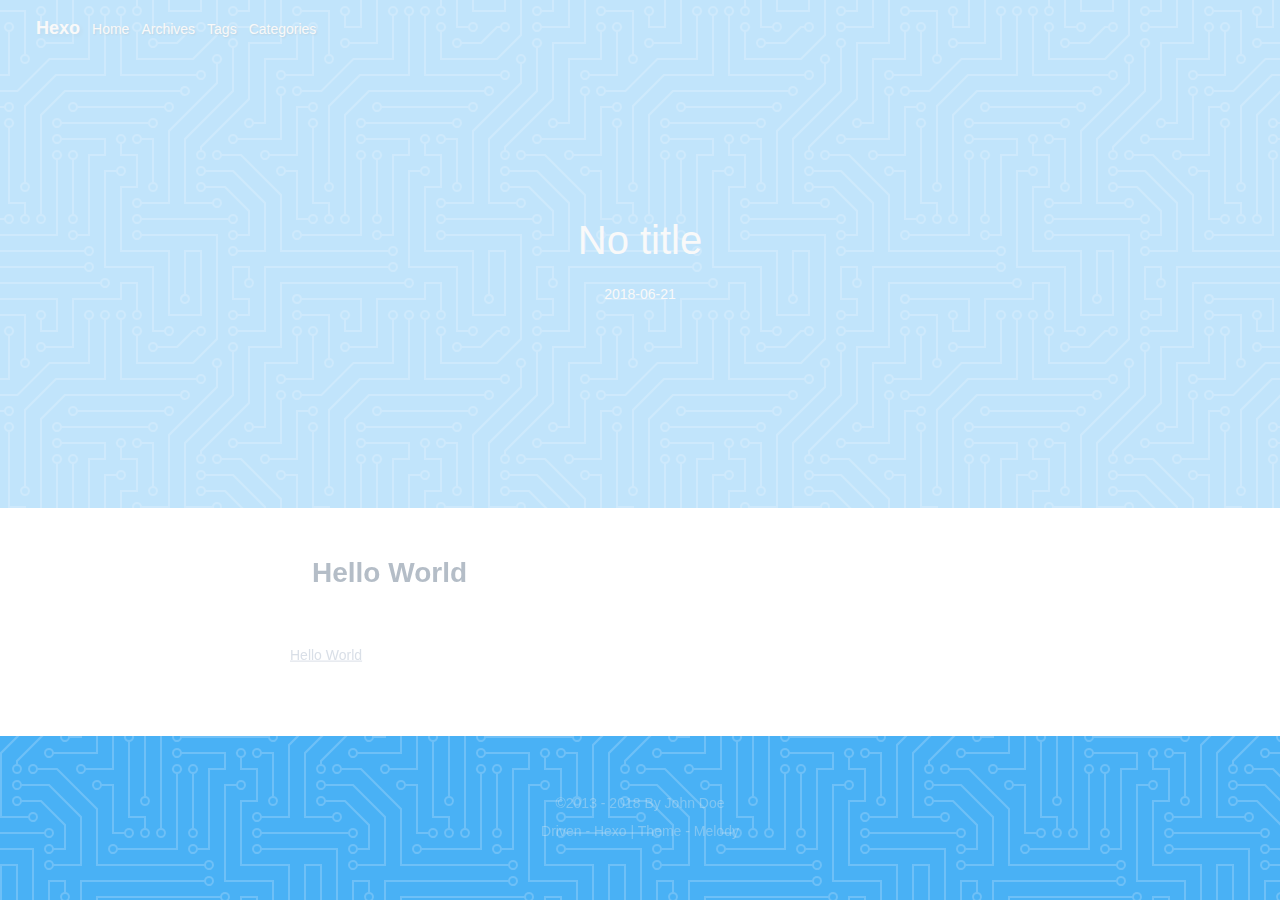
<file: 2018/06/21/HelloWorld/index.html>
<!DOCTYPE html><html lang="en"><head><meta charset="UTF-8"><meta http-equiv="X-UA-Compatible" content="IE=edge"><meta name="viewport" content="width=device-width, initial-scale=1, maximum-scale=1"><title> | Hexo</title><link rel="stylesheet" href="/css/index.css"><link rel="stylesheet" href="https://cdn.staticfile.org/font-awesome/4.7.0/css/font-awesome.min.css"><script>var GLOBAL = { 
  root: '/',
  algolia: undefined,
  copy: {
    success: 'Copy successfully',
    error: 'Copy error',
    noSupport: 'The browser does not support'
  }
} </script><link rel="icon" href="/favicon.ico"></head><body><i class="fa fa-arrow-right" id="toggle-sidebar" aria-hidden="true"></i><div id="sidebar"><div class="toggle-sidebar-info text-center"><span data-toggle="Toggle article">Toggle site</span><hr></div><div class="sidebar-toc"><div class="sidebar-toc__title">Catalog</div><div class="sidebar-toc__progress"><span class="progress-notice">You've read</span><span class="progress-num">0</span><span class="progress-percentage">%</span><div class="sidebar-toc__progress-bar"></div></div><div class="sidebar-toc__content"><ol class="toc"><li class="toc-item toc-level-1"><a class="toc-link" href="#Hello-World"><span class="toc-number">1.</span> <span class="toc-text">Hello World</span></a></li></ol></div></div><div class="author-info hide"><div class="author-info__avatar text-center"><img src="/img/avatar.png"></div><div class="author-info__name text-center">John Doe</div><div class="author-info__description text-center"></div><hr><div class="author-info-articles"><a class="author-info-articles__archives article-meta" href="/archives"><span class="pull-left">Articles</span><span class="pull-right">2</span></a></div></div></div><div id="content-outer"><div class="no-bg" id="top-container" style="background-image: url(true)"><div id="page-header"><span class="pull-left"> <a id="site-name" href="/">Hexo</a></span><i class="fa fa-bars toggle-menu pull-right" aria-hidden="true"></i><span class="pull-right menus"><a class="site-page" href="/">Home</a><a class="site-page" href="/archives">Archives</a><a class="site-page" href="/tags">Tags</a><a class="site-page" href="/categories">Categories</a></span></div><div id="post-info"><div id="post-title">No title</div><div id="post-meta"><time class="post-meta__date"><i class="fa fa-calendar" aria-hidden="true"></i> 2018-06-21 </time></div></div></div><div class="layout" id="content-inner"><article id="post"><div id="post-content"><h1 id="Hello-World"><a href="#Hello-World" class="headerlink" title="Hello World"></a>Hello World</h1></div><div class="post-meta__tag-list"></div></article><nav id="pagination"><div class="next-post pull-right"><a href="/2018/06/21/hello-world/"><span>Hello World</span><i class="fa fa-chevron-right"></i></a></div></nav></div></div><footer><div class="layout" id="footer"><div class="copyright">©2013 - 2018 By John Doe</div><div class="framework-info"><span>Driven - </span><a href="http://hexo.io"><span>Hexo</span></a><span> |  </span><span>Theme - </span><a href="https://github.com/Molunerfinn/hexo-theme-melody"><span>Melody</span></a></div><div class="busuanzi"><script async src="//dn-lbstatics.qbox.me/busuanzi/2.3/busuanzi.pure.mini.js"></script><span id="busuanzi_container_page_pv"><i class="fa fa-file-o"></i><span id="busuanzi_value_page_pv"></span><span></span></span></div></div></footer><i class="fa fa-arrow-up" id="go-up" aria-hidden="true"></i><script src="/js/third-party/anime.min.js"></script><script src="/js/third-party/jquery.min.js"></script><script src="/js/third-party/jquery.fancybox.min.js"></script><script src="/js/third-party/velocity.min.js"></script><script src="/js/third-party/velocity.ui.min.js"></script><script src="/js/utils.js"></script><script src="/js/fancybox.js"></script><script src="/js/sidebar.js"></script><script src="/js/copy.js"></script><script src="/js/fireworks.js"></script><script src="/js/transition.js"></script><script src="/js/scroll.js"></script><script src="/js/head.js"></script></body></html>
</file>
<file: css/main.css>
/* normalize.css v3.0.2 | MIT License | git.io/normalize */
html {
  font-family: sans-serif; /* 1 */
  -ms-text-size-adjust: 100%; /* 2 */
  -webkit-text-size-adjust: 100%; /* 2 */
}
body {
  margin: 0;
}
article,
aside,
details,
figcaption,
figure,
footer,
header,
hgroup,
main,
menu,
nav,
section,
summary {
  display: block;
}
audio,
canvas,
progress,
video {
  display: inline-block; /* 1 */
  vertical-align: baseline; /* 2 */
}
audio:not([controls]) {
  display: none;
  height: 0;
}
[hidden],
template {
  display: none;
}
a {
  background-color: transparent;
}
a:active,
a:hover {
  outline: 0;
}
abbr[title] {
  border-bottom: 1px dotted;
}
b,
strong {
  font-weight: bold;
}
dfn {
  font-style: italic;
}
h1 {
  font-size: 2em;
  margin: 0.67em 0;
}
mark {
  background: #ff0;
  color: #000;
}
small {
  font-size: 80%;
}
sub,
sup {
  font-size: 75%;
  line-height: 0;
  position: relative;
  vertical-align: baseline;
}
sup {
  top: -0.5em;
}
sub {
  bottom: -0.25em;
}
img {
  border: 0;
}
svg:not(:root) {
  overflow: hidden;
}
figure {
  margin: 1em 40px;
}
hr {
  -moz-box-sizing: content-box;
  box-sizing: content-box;
  height: 0;
}
pre {
  overflow: auto;
}
code,
kbd,
pre,
samp {
  font-family: monospace, monospace;
  font-size: 1em;
}
button,
input,
optgroup,
select,
textarea {
  color: inherit; /* 1 */
  font: inherit; /* 2 */
  margin: 0; /* 3 */
}
button {
  overflow: visible;
}
button,
select {
  text-transform: none;
}
button,
html input[type="button"],
input[type="reset"],
input[type="submit"] {
  -webkit-appearance: button; /* 2 */
  cursor: pointer; /* 3 */
}
button[disabled],
html input[disabled] {
  cursor: default;
}
button::-moz-focus-inner,
input::-moz-focus-inner {
  border: 0;
  padding: 0;
}
input {
  line-height: normal;
}
input[type="checkbox"],
input[type="radio"] {
  box-sizing: border-box; /* 1 */
  padding: 0; /* 2 */
}
input[type="number"]::-webkit-inner-spin-button,
input[type="number"]::-webkit-outer-spin-button {
  height: auto;
}
input[type="search"] {
  -webkit-appearance: textfield; /* 1 */
  -moz-box-sizing: content-box;
  -webkit-box-sizing: content-box; /* 2 */
  box-sizing: content-box;
}
input[type="search"]::-webkit-search-cancel-button,
input[type="search"]::-webkit-search-decoration {
  -webkit-appearance: none;
}
fieldset {
  border: 1px solid #c0c0c0;
  margin: 0 2px;
  padding: 0.35em 0.625em 0.75em;
}
legend {
  border: 0; /* 1 */
  padding: 0; /* 2 */
}
textarea {
  overflow: auto;
}
optgroup {
  font-weight: bold;
}
table {
  border-collapse: collapse;
  border-spacing: 0;
}
td,
th {
  padding: 0;
}
::selection {
  background: #262a30;
  color: #fff;
}
body {
  position: relative;
  font-family: 'Lato', "PingFang SC", "Microsoft YaHei", sans-serif;
  font-size: 14px;
  line-height: 2;
  color: #555;
  background: #fff;
}
@media (max-width: 767px) {
  body {
    padding-right: 0 !important;
  }
}
@media (min-width: 768px) and (max-width: 991px) {
  body {
    padding-right: 0 !important;
  }
}
@media (min-width: 1600px) {
  body {
    font-size: 16px;
  }
}
h1,
h2,
h3,
h4,
h5,
h6 {
  margin: 0;
  padding: 0;
  font-weight: bold;
  line-height: 1.5;
  font-family: 'Lato', "PingFang SC", "Microsoft YaHei", sans-serif;
}
h2,
h3,
h4,
h5,
h6 {
  margin: 20px 0 15px;
}
h1 {
  font-size: 22px;
}
@media (max-width: 767px) {
  h1 {
    font-size: 18px;
  }
}
h2 {
  font-size: 20px;
}
@media (max-width: 767px) {
  h2 {
    font-size: 16px;
  }
}
h3 {
  font-size: 18px;
}
@media (max-width: 767px) {
  h3 {
    font-size: 14px;
  }
}
h4 {
  font-size: 16px;
}
@media (max-width: 767px) {
  h4 {
    font-size: 12px;
  }
}
h5 {
  font-size: 14px;
}
@media (max-width: 767px) {
  h5 {
    font-size: 10px;
  }
}
h6 {
  font-size: 12px;
}
@media (max-width: 767px) {
  h6 {
    font-size: 8px;
  }
}
p {
  margin: 0 0 20px 0;
}
a {
  color: #555;
  text-decoration: none;
  border-bottom: 1px solid #999;
  word-wrap: break-word;
}
a:hover {
  color: #222;
  border-bottom-color: #222;
}
blockquote {
  margin: 0;
  padding: 0;
}
img {
  display: block;
  margin: auto;
  max-width: 100%;
  height: auto;
}
hr {
  margin: 40px 0;
  height: 3px;
  border: none;
  background-color: #ddd;
  background-image: repeating-linear-gradient(-45deg, #fff, #fff 4px, transparent 4px, transparent 8px);
}
blockquote {
  padding: 0 15px;
  color: #666;
  border-left: 4px solid #ddd;
}
blockquote cite::before {
  content: "-";
  padding: 0 5px;
}
dt {
  font-weight: 700;
}
dd {
  margin: 0;
  padding: 0;
}
.text-left {
  text-align: left;
}
.text-center {
  text-align: center;
}
.text-right {
  text-align: right;
}
.text-justify {
  text-align: justify;
}
.text-nowrap {
  white-space: nowrap;
}
.text-lowercase {
  text-transform: lowercase;
}
.text-uppercase {
  text-transform: uppercase;
}
.text-capitalize {
  text-transform: capitalize;
}
.center-block {
  display: block;
  margin-left: auto;
  margin-right: auto;
}
.clearfix:before,
.clearfix:after {
  content: " ";
  display: table;
}
.clearfix:after {
  clear: both;
}
.pullquote {
  width: 45%;
}
.pullquote.left {
  float: left;
  margin-left: 5px;
  margin-right: 10px;
}
.pullquote.right {
  float: right;
  margin-left: 10px;
  margin-right: 5px;
}
.affix.affix.affix {
  position: fixed;
}
.translation {
  margin-top: -20px;
  font-size: 14px;
  color: #999;
}
.scrollbar-measure {
  width: 100px;
  height: 100px;
  overflow: scroll;
  position: absolute;
  top: -9999px;
}
.use-motion .motion-element {
  opacity: 0;
}
table {
  margin: 20px 0;
  width: 100%;
  border-collapse: collapse;
  border-spacing: 0;
  border: 1px solid #ddd;
  font-size: 14px;
  table-layout: fixed;
  word-wrap: break-all;
}
table>tbody>tr:nth-of-type(odd) {
  background-color: #f9f9f9;
}
table>tbody>tr:hover {
  background-color: #f5f5f5;
}
caption,
th,
td {
  padding: 8px;
  text-align: left;
  vertical-align: middle;
  font-weight: normal;
}
th,
td {
  border-bottom: 3px solid #ddd;
  border-right: 1px solid #eee;
}
th {
  padding-bottom: 10px;
  font-weight: 700;
}
td {
  border-bottom-width: 1px;
}
html,
body {
  height: 100%;
}
.container {
  position: relative;
  min-height: 100%;
}
.header-inner {
  margin: 0 auto;
  padding: 100px 0 70px;
  width: 700px;
}
@media (min-width: 1600px) {
  .container .header-inner {
    width: 900px;
  }
}
.main {
  padding-bottom: 150px;
}
.main-inner {
  margin: 0 auto;
  width: 700px;
}
@media (min-width: 1600px) {
  .container .main-inner {
    width: 900px;
  }
}
.footer {
  position: absolute;
  left: 0;
  bottom: 0;
  width: 100%;
  min-height: 50px;
}
.footer-inner {
  box-sizing: border-box;
  margin: 20px auto;
  width: 700px;
}
@media (min-width: 1600px) {
  .container .footer-inner {
    width: 900px;
  }
}
pre,
.highlight {
  overflow: auto;
  margin: 20px 0;
  padding: 0;
  font-size: 13px;
  color: #4d4d4c;
  background: #f7f7f7;
  line-height: 1.6;
}
pre,
code {
  font-family: consolas, Menlo, "PingFang SC", "Microsoft YaHei", monospace;
}
code {
  padding: 2px 4px;
  word-wrap: break-word;
  color: #555;
  background: #eee;
  border-radius: 3px;
  font-size: 13px;
}
pre code {
  padding: 0;
  color: #4d4d4c;
  background: none;
  text-shadow: none;
}
.highlight {
  border-radius: 1px;
}
.highlight pre {
  border: none;
  margin: 0;
  padding: 10px 0;
}
.highlight table {
  margin: 0;
  width: auto;
  border: none;
}
.highlight td {
  border: none;
  padding: 0;
}
.highlight figcaption {
  font-size: 1em;
  color: #4d4d4c;
  line-height: 1em;
  margin-bottom: 1em;
}
.highlight figcaption:before,
.highlight figcaption:after {
  content: " ";
  display: table;
}
.highlight figcaption:after {
  clear: both;
}
.highlight figcaption a {
  float: right;
  color: #4d4d4c;
}
.highlight figcaption a:hover {
  border-bottom-color: #4d4d4c;
}
.highlight .gutter pre {
  padding-left: 10px;
  padding-right: 10px;
  color: #869194;
  text-align: right;
  background-color: #eff2f3;
}
.highlight .code pre {
  width: 100%;
  padding-left: 10px;
  padding-right: 10px;
  background-color: #f7f7f7;
}
.highlight .line {
  height: 20px;
}
.gutter {
  -webkit-user-select: none;
  -moz-user-select: none;
  -ms-user-select: none;
  user-select: none;
}
.gist table {
  width: auto;
}
.gist table td {
  border: none;
}
pre .deletion {
  background: #fdd;
}
pre .addition {
  background: #dfd;
}
pre .meta {
  color: #8959a8;
}
pre .comment {
  color: #8e908c;
}
pre .variable,
pre .attribute,
pre .tag,
pre .regexp,
pre .ruby .constant,
pre .xml .tag .title,
pre .xml .pi,
pre .xml .doctype,
pre .html .doctype,
pre .css .id,
pre .css .class,
pre .css .pseudo {
  color: #c82829;
}
pre .number,
pre .preprocessor,
pre .built_in,
pre .literal,
pre .params,
pre .constant,
pre .command {
  color: #f5871f;
}
pre .ruby .class .title,
pre .css .rules .attribute,
pre .string,
pre .value,
pre .inheritance,
pre .header,
pre .ruby .symbol,
pre .xml .cdata,
pre .special,
pre .number,
pre .formula {
  color: #718c00;
}
pre .title,
pre .css .hexcolor {
  color: #3e999f;
}
pre .function,
pre .python .decorator,
pre .python .title,
pre .ruby .function .title,
pre .ruby .title .keyword,
pre .perl .sub,
pre .javascript .title,
pre .coffeescript .title {
  color: #4271ae;
}
pre .keyword,
pre .javascript .function {
  color: #8959a8;
}
.full-image.full-image.full-image {
  border: none;
  max-width: 100%;
  width: auto;
  margin: 20px auto;
}
@media (min-width: 992px) {
  .full-image.full-image.full-image {
    max-width: none;
    width: 110%;
    margin: 25px -5%;
  }
}
.blockquote-center,
.page-home .post-type-quote blockquote,
.page-post-detail .post-type-quote blockquote {
  position: relative;
  margin: 40px 0;
  padding: 0;
  border-left: none;
  text-align: center;
}
.blockquote-center::before,
.page-home .post-type-quote blockquote::before,
.page-post-detail .post-type-quote blockquote::before,
.blockquote-center::after,
.page-home .post-type-quote blockquote::after,
.page-post-detail .post-type-quote blockquote::after {
  position: absolute;
  content: ' ';
  display: block;
  width: 100%;
  height: 24px;
  opacity: 0.2;
  background-repeat: no-repeat;
  background-position: 0 -6px;
  background-size: 22px 22px;
}
.blockquote-center::before,
.page-home .post-type-quote blockquote::before,
.page-post-detail .post-type-quote blockquote::before {
  top: -20px;
  background-image: url("../images/quote-l.svg");
  border-top: 1px solid #ccc;
}
.blockquote-center::after,
.page-home .post-type-quote blockquote::after,
.page-post-detail .post-type-quote blockquote::after {
  bottom: -20px;
  background-image: url("../images/quote-r.svg");
  border-bottom: 1px solid #ccc;
  background-position: 100% 8px;
}
.blockquote-center p,
.page-home .post-type-quote blockquote p,
.page-post-detail .post-type-quote blockquote p,
.blockquote-center div,
.page-home .post-type-quote blockquote div,
.page-post-detail .post-type-quote blockquote div {
  text-align: center;
}
.post .post-body .group-picture img {
  box-sizing: border-box;
  padding: 0 3px;
  border: none;
}
.post .group-picture-row {
  overflow: hidden;
  margin-top: 6px;
}
.post .group-picture-row:first-child {
  margin-top: 0;
}
.post .group-picture-column {
  float: left;
}
.page-post-detail .post-body .group-picture-column {
  float: none;
  margin-top: 10px;
  width: auto !important;
}
.page-post-detail .post-body .group-picture-column img {
  margin: 0 auto;
}
.page-archive .group-picture-container {
  overflow: hidden;
}
.page-archive .group-picture-row {
  float: left;
}
.page-archive .group-picture-row:first-child {
  margin-top: 6px;
}
.page-archive .group-picture-column {
  max-width: 150px;
  max-height: 150px;
}
.post-body .note {
  position: relative;
  padding: 15px;
  margin-bottom: 20px;
  border: 1px solid #eee;
  border-left-width: 5px;
  border-radius: 3px;
}
.post-body .note h2,
.post-body .note h3,
.post-body .note h4,
.post-body .note h5,
.post-body .note h6 {
  margin-top: 0;
  margin-bottom: 0;
  border-bottom: initial;
  padding-top: 0 !important;
}
.post-body .note p:first-child,
.post-body .note ul:first-child,
.post-body .note ol:first-child,
.post-body .note table:first-child,
.post-body .note pre:first-child,
.post-body .note blockquote:first-child {
  margin-top: 0;
}
.post-body .note p:last-child,
.post-body .note ul:last-child,
.post-body .note ol:last-child,
.post-body .note table:last-child,
.post-body .note pre:last-child,
.post-body .note blockquote:last-child {
  margin-bottom: 0;
}
.post-body .note.default {
  border-left-color: #777;
}
.post-body .note.default h2,
.post-body .note.default h3,
.post-body .note.default h4,
.post-body .note.default h5,
.post-body .note.default h6 {
  color: #777;
}
.post-body .note.primary {
  border-left-color: #6f42c1;
}
.post-body .note.primary h2,
.post-body .note.primary h3,
.post-body .note.primary h4,
.post-body .note.primary h5,
.post-body .note.primary h6 {
  color: #6f42c1;
}
.post-body .note.info {
  border-left-color: #428bca;
}
.post-body .note.info h2,
.post-body .note.info h3,
.post-body .note.info h4,
.post-body .note.info h5,
.post-body .note.info h6 {
  color: #428bca;
}
.post-body .note.success {
  border-left-color: #5cb85c;
}
.post-body .note.success h2,
.post-body .note.success h3,
.post-body .note.success h4,
.post-body .note.success h5,
.post-body .note.success h6 {
  color: #5cb85c;
}
.post-body .note.warning {
  border-left-color: #f0ad4e;
}
.post-body .note.warning h2,
.post-body .note.warning h3,
.post-body .note.warning h4,
.post-body .note.warning h5,
.post-body .note.warning h6 {
  color: #f0ad4e;
}
.post-body .note.danger {
  border-left-color: #d9534f;
}
.post-body .note.danger h2,
.post-body .note.danger h3,
.post-body .note.danger h4,
.post-body .note.danger h5,
.post-body .note.danger h6 {
  color: #d9534f;
}
.post-body .label {
  display: inline;
  padding: 0 2px;
  white-space: nowrap;
}
.post-body .label.default {
  background-color: #f0f0f0;
}
.post-body .label.primary {
  background-color: #efe6f7;
}
.post-body .label.info {
  background-color: #e5f2f8;
}
.post-body .label.success {
  background-color: #e7f4e9;
}
.post-body .label.warning {
  background-color: #fcf6e1;
}
.post-body .label.danger {
  background-color: #fae8eb;
}
.post-body .tabs {
  position: relative;
  display: block;
  margin-bottom: 20px;
  padding-top: 10px;
}
.post-body .tabs ul.nav-tabs {
  margin: 0;
  padding: 0;
  display: flex;
  margin-bottom: -1px;
}
@media (max-width: 413px) {
  .post-body .tabs ul.nav-tabs {
    display: block;
    margin-bottom: 5px;
  }
}
.post-body .tabs ul.nav-tabs li.tab {
  list-style-type: none !important;
  margin: 0 0.25em 0 0;
  border-top: 3px solid transparent;
  border-left: 1px solid transparent;
  border-right: 1px solid transparent;
}
@media (max-width: 413px) {
  .post-body .tabs ul.nav-tabs li.tab {
    margin: initial;
    border-top: 1px solid transparent;
    border-left: 3px solid transparent;
    border-right: 1px solid transparent;
    border-bottom: 1px solid transparent;
  }
}
.post-body .tabs ul.nav-tabs li.tab a {
  outline: 0;
  border-bottom: initial;
  display: block;
  line-height: 1.8em;
  padding: 0.25em 0.75em;
  transition-duration: 0.2s;
  transition-timing-function: ease-out;
  transition-delay: 0s;
}
.post-body .tabs ul.nav-tabs li.tab a i {
  width: 1.285714285714286em;
}
.post-body .tabs ul.nav-tabs li.tab.active {
  border-top: 3px solid #fc6423;
  border-left: 1px solid #ddd;
  border-right: 1px solid #ddd;
  background-color: #fff;
}
@media (max-width: 413px) {
  .post-body .tabs ul.nav-tabs li.tab.active {
    border-top: 1px solid #ddd;
    border-left: 3px solid #fc6423;
    border-right: 1px solid #ddd;
    border-bottom: 1px solid #ddd;
  }
}
.post-body .tabs ul.nav-tabs li.tab.active a {
  cursor: default;
  color: #555;
}
.post-body .tabs .tab-content {
  background-color: #fff;
}
.post-body .tabs .tab-content .tab-pane {
  border: 1px solid #ddd;
  padding: 20px 20px 0 20px;
}
.post-body .tabs .tab-content .tab-pane:not(.active) {
  display: none !important;
}
.post-body .tabs .tab-content .tab-pane.active {
  display: block !important;
}
.btn {
  display: inline-block;
  padding: 0 20px;
  font-size: 14px;
  color: #fff;
  background: #222;
  border: 2px solid #222;
  text-decoration: none;
  border-radius: 0;
  transition-property: background-color;
  transition-duration: 0.2s;
  transition-timing-function: ease-in-out;
  transition-delay: 0s;
}
.btn:hover,
.post-button .btn:hover {
  border-color: #222;
  color: #222;
  background: #fff;
}
.btn-bar {
  display: block;
  width: 22px;
  height: 2px;
  background: #555;
  border-radius: 1px;
}
.btn-bar+.btn-bar {
  margin-top: 4px;
}
.pagination {
  margin: 120px 0 40px;
  text-align: center;
  border-top: 1px solid #eee;
}
.page-number-basic,
.pagination .prev,
.pagination .next,
.pagination .page-number,
.pagination .space {
  display: inline-block;
  position: relative;
  top: -1px;
  margin: 0 10px;
  padding: 0 10px;
  line-height: 30px;
}
@media (max-width: 767px) {
  .page-number-basic,
  .pagination .prev,
  .pagination .next,
  .pagination .page-number,
  .pagination .space {
    margin: 0 5px;
  }
}
.pagination .prev,
.pagination .next,
.pagination .page-number {
  border-bottom: 0;
  border-top: 1px solid #eee;
  transition-property: border-color;
  transition-duration: 0.2s;
  transition-timing-function: ease-in-out;
  transition-delay: 0s;
}
.pagination .prev:hover,
.pagination .next:hover,
.pagination .page-number:hover {
  border-top-color: #222;
}
.pagination .space {
  padding: 0;
  margin: 0;
}
.pagination .prev {
  margin-left: 0;
}
.pagination .next {
  margin-right: 0;
}
.pagination .page-number.current {
  color: #fff;
  background: #ccc;
  border-top-color: #ccc;
}
@media (max-width: 767px) {
  .pagination {
    border-top: none;
  }
  .pagination .prev,
  .pagination .next,
  .pagination .page-number {
    margin-bottom: 10px;
    border-top: 0;
    border-bottom: 1px solid #eee;
  }
  .pagination .prev:hover,
  .pagination .next:hover,
  .pagination .page-number:hover {
    border-bottom-color: #222;
  }
}
.comments {
  margin: 60px 20px 0;
}
.tag-cloud {
  text-align: center;
}
.tag-cloud a {
  display: inline-block;
  margin: 10px;
}
.back-to-top {
  box-sizing: border-box;
  position: fixed;
  bottom: -100px;
  right: 30px;
  z-index: 1050;
  padding: 0 6px;
  width: 24px;
  background: #222;
  font-size: 12px;
  opacity: 1;
  color: #fff;
  cursor: pointer;
  text-align: center;
  -webkit-transform: translateZ(0);
  transition-property: bottom;
  transition-duration: 0.2s;
  transition-timing-function: ease-in-out;
  transition-delay: 0s;
}
@media (min-width: 768px) and (max-width: 991px) {
  .back-to-top {
    display: none !important;
  }
}
@media (max-width: 767px) {
  .back-to-top {
    display: none !important;
  }
}
.back-to-top.back-to-top-on {
  bottom: 19px;
}
.header {
  background: transparent;
}
.header-inner {
  position: relative;
}
.headband {
  height: 3px;
  background: #222;
}
.site-meta {
  margin: 0;
  text-align: center;
}
@media (max-width: 767px) {
  .site-meta {
    text-align: center;
  }
}
.brand {
  position: relative;
  display: inline-block;
  padding: 0 40px;
  color: #fff;
  background: #222;
  border-bottom: none;
}
.brand:hover {
  color: #fff;
}
.logo {
  display: inline-block;
  margin-right: 5px;
  line-height: 36px;
  vertical-align: top;
}
.site-title {
  display: inline-block;
  vertical-align: top;
  line-height: 36px;
  font-size: 20px;
  font-weight: normal;
  font-family: 'Lato', "PingFang SC", "Microsoft YaHei", sans-serif;
}
.site-subtitle {
  margin-top: 10px;
  font-size: 13px;
  color: #999;
}
.use-motion .brand {
  opacity: 0;
}
.use-motion .logo,
.use-motion .site-title,
.use-motion .site-subtitle {
  opacity: 0;
  position: relative;
  top: -10px;
}
.site-nav-toggle {
  display: none;
  position: absolute;
  top: 10px;
  left: 10px;
}
@media (max-width: 767px) {
  .site-nav-toggle {
    display: block;
  }
}
.site-nav-toggle button {
  margin-top: 2px;
  padding: 9px 10px;
  background: transparent;
  border: none;
}
@media (max-width: 767px) {
  .site-nav {
    display: none;
    margin: 0 -10px;
    padding: 0 10px;
    clear: both;
    border-top: 1px solid #ddd;
  }
}
@media (min-width: 768px) and (max-width: 991px) {
  .site-nav {
    display: block !important;
  }
}
@media (min-width: 992px) {
  .site-nav {
    display: block !important;
  }
}
.menu {
  margin-top: 20px;
  padding-left: 0;
  text-align: center;
}
.menu .menu-item {
  display: inline-block;
  margin: 0 10px;
  list-style: none;
}
@media screen and (max-width: 767px) {
  .menu .menu-item {
    margin-top: 10px;
  }
}
.menu .menu-item a {
  display: block;
  font-size: 13px;
  line-height: inherit;
  border-bottom: 1px solid transparent;
  transition-property: border-color;
  transition-duration: 0.2s;
  transition-timing-function: ease-in-out;
  transition-delay: 0s;
}
.menu .menu-item a:hover {
  border-bottom-color: #222;
}
.menu .menu-item .fa {
  margin-right: 5px;
}
.use-motion .menu-item {
  opacity: 0;
}
.post-body {
  font-family: 'Lato', "PingFang SC", "Microsoft YaHei", sans-serif;
}
@media (max-width: 767px) {
  .post-body {
    word-break: break-word;
  }
}
.post-body .fancybox img {
  display: block !important;
  margin: 0 auto;
  cursor: pointer;
  cursor: zoom-in;
  cursor: -webkit-zoom-in;
}
.post-body .image-caption,
.post-body .figure .caption {
  margin: 10px auto 15px;
  text-align: center;
  font-size: 14px;
  color: #999;
  font-weight: bold;
  line-height: 1;
}
.post-sticky-flag {
  display: inline-block;
  font-size: 16px;
  -ms-transform: rotate(30deg);
  -webkit-transform: rotate(30deg);
  -moz-transform: rotate(30deg);
  -ms-transform: rotate(30deg);
  -o-transform: rotate(30deg);
  transform: rotate(30deg);
}
.posts-expand {
  padding-top: 40px;
}
@media (max-width: 767px) {
  .posts-expand {
    margin: 0 20px;
  }
  .post-body pre {
    padding: 10px;
  }
  .post-body pre .gutter pre {
    padding-right: 10px;
  }
  .post-body .highlight {
    margin-left: 0px;
    margin-right: 0px;
    padding: 0;
  }
  .post-body .highlight .gutter pre {
    padding-right: 10px;
  }
}
@media (min-width: 992px) {
  .posts-expand .post-body {
    text-align: justify;
  }
}
.posts-expand .post-body h2,
.posts-expand .post-body h3,
.posts-expand .post-body h4,
.posts-expand .post-body h5,
.posts-expand .post-body h6 {
  padding-top: 10px;
}
.posts-expand .post-body h2 .header-anchor,
.posts-expand .post-body h3 .header-anchor,
.posts-expand .post-body h4 .header-anchor,
.posts-expand .post-body h5 .header-anchor,
.posts-expand .post-body h6 .header-anchor {
  float: right;
  margin-left: 10px;
  color: #ccc;
  border-bottom-style: none;
  visibility: hidden;
}
.posts-expand .post-body h2 .header-anchor:hover,
.posts-expand .post-body h3 .header-anchor:hover,
.posts-expand .post-body h4 .header-anchor:hover,
.posts-expand .post-body h5 .header-anchor:hover,
.posts-expand .post-body h6 .header-anchor:hover {
  color: inherit;
}
.posts-expand .post-body h2:hover .header-anchor,
.posts-expand .post-body h3:hover .header-anchor,
.posts-expand .post-body h4:hover .header-anchor,
.posts-expand .post-body h5:hover .header-anchor,
.posts-expand .post-body h6:hover .header-anchor {
  visibility: visible;
}
.posts-expand .post-body ul li {
  list-style: circle;
}
.posts-expand .post-body img {
  box-sizing: border-box;
  margin: auto;
  padding: 3px;
  border: 1px solid #ddd;
}
.posts-expand .fancybox img {
  margin: 0 auto;
}
@media (max-width: 767px) {
  .posts-collapse {
    margin: 0 20px;
  }
  .posts-collapse .post-title,
  .posts-collapse .post-meta {
    display: block;
    width: auto;
    text-align: left;
  }
}
.posts-collapse {
  position: relative;
  z-index: 1010;
  margin-left: 55px;
}
.posts-collapse::after {
  content: " ";
  position: absolute;
  top: 20px;
  left: 0;
  margin-left: -2px;
  width: 4px;
  height: 100%;
  background: #f5f5f5;
  z-index: -1;
}
@media (max-width: 767px) {
  .posts-collapse {
    margin: 0 20px;
  }
}
.posts-collapse .collection-title {
  position: relative;
  margin: 60px 0;
}
.posts-collapse .collection-title h1,
.posts-collapse .collection-title h2 {
  margin-left: 20px;
}
.posts-collapse .collection-title small {
  color: #bbb;
  margin-left: 5px;
}
.posts-collapse .collection-title::before {
  content: " ";
  position: absolute;
  left: 0;
  top: 50%;
  margin-left: -4px;
  margin-top: -4px;
  width: 8px;
  height: 8px;
  background: #bbb;
  border-radius: 50%;
}
.posts-collapse .post {
  margin: 30px 0;
}
.posts-collapse .post-header {
  position: relative;
  transition-duration: 0.2s;
  transition-timing-function: ease-in-out;
  transition-delay: 0s;
  transition-property: border;
  border-bottom: 1px dashed #ccc;
}
.posts-collapse .post-header::before {
  content: " ";
  position: absolute;
  left: 0;
  top: 12px;
  width: 6px;
  height: 6px;
  margin-left: -4px;
  background: #bbb;
  border-radius: 50%;
  border: 1px solid #fff;
  transition-duration: 0.2s;
  transition-timing-function: ease-in-out;
  transition-delay: 0s;
  transition-property: background;
}
.posts-collapse .post-header:hover {
  border-bottom-color: #666;
}
.posts-collapse .post-header:hover::before {
  background: #222;
}
.posts-collapse .post-meta {
  position: absolute;
  font-size: 12px;
  left: 20px;
  top: 5px;
}
.posts-collapse .post-comments-count {
  display: none;
}
.posts-collapse .post-title {
  margin-left: 60px;
  font-size: 16px;
  font-weight: normal;
  line-height: inherit;
}
.posts-collapse .post-title::after {
  margin-left: 3px;
  opacity: 0.6;
}
.posts-collapse .post-title a {
  color: #666;
  border-bottom: none;
}
.page-home .post-type-quote .post-header,
.page-post-detail .post-type-quote .post-header,
.page-home .post-type-quote .post-tags,
.page-post-detail .post-type-quote .post-tags {
  display: none;
}
.posts-expand .post-title {
  font-size: 26px;
  text-align: center;
  word-break: break-word;
  font-weight: 400;
}
@media (max-width: 767px) {
  .posts-expand .post-title {
    font-size: 22px;
  }
}
.posts-expand .post-title-link {
  display: inline-block;
  position: relative;
  color: #555;
  border-bottom: none;
  line-height: 1.2;
  vertical-align: top;
}
.posts-expand .post-title-link::before {
  content: "";
  position: absolute;
  width: 100%;
  height: 2px;
  bottom: 0;
  left: 0;
  background-color: #000;
  visibility: hidden;
  -webkit-transform: scaleX(0);
  -moz-transform: scaleX(0);
  -ms-transform: scaleX(0);
  -o-transform: scaleX(0);
  transform: scaleX(0);
  transition-duration: 0.2s;
  transition-timing-function: ease-in-out;
  transition-delay: 0s;
}
.posts-expand .post-title-link:hover::before {
  visibility: visible;
  -webkit-transform: scaleX(1);
  -moz-transform: scaleX(1);
  -ms-transform: scaleX(1);
  -o-transform: scaleX(1);
  transform: scaleX(1);
}
.posts-expand .post-title-link .fa {
  font-size: 16px;
}
.posts-expand .post-meta {
  margin: 3px 0 60px 0;
  color: #999;
  font-family: 'Lato', "PingFang SC", "Microsoft YaHei", sans-serif;
  font-size: 12px;
  text-align: center;
}
.posts-expand .post-meta .post-category-list {
  display: inline-block;
  margin: 0;
  padding: 3px;
}
.posts-expand .post-meta .post-category-list-link {
  color: #999;
}
.posts-expand .post-meta .post-description {
  font-size: 14px;
  margin-top: 2px;
}
.post-wordcount {
  display: inline-block;
}
.post-meta-divider {
  margin: 0 0.5em;
}
.post-meta-item-icon {
  margin-right: 3px;
}
@media (min-width: 768px) and (max-width: 991px) {
  .post-meta-item-icon {
    display: inline-block;
  }
}
@media (max-width: 767px) {
  .post-meta-item-icon {
    display: inline-block;
  }
}
@media (min-width: 768px) and (max-width: 991px) {
  .post-meta-item-text {
    display: none;
  }
}
@media (max-width: 767px) {
  .post-meta-item-text {
    display: none;
  }
}
@media (max-width: 767px) {
  .posts-expand .post-comments-count {
    display: none;
  }
}
.post-button {
  margin-top: 50px;
}
.post-button .btn {
  color: #fff;
  font-size: 14px;
  background: #222;
  border-radius: 0;
  line-height: 2;
  margin: 0 4px 8px 4px;
}
.post-button .fa-fw {
  width: 1.285714285714286em;
  text-align: left;
}
.posts-expand .post-tags {
  margin-top: 40px;
  text-align: center;
}
.posts-expand .post-tags a {
  display: inline-block;
  margin-right: 10px;
  font-size: 13px;
}
.post-nav {
  display: table;
  margin-top: 15px;
  width: 100%;
  border-top: 1px solid #eee;
}
.post-nav-divider {
  display: table-cell;
  width: 10%;
}
.post-nav-item {
  display: table-cell;
  padding: 10px 0 0 0;
  width: 45%;
  vertical-align: top;
}
.post-nav-item a {
  position: relative;
  display: block;
  line-height: 25px;
  font-size: 14px;
  color: #555;
  border-bottom: none;
}
.post-nav-item a:hover {
  color: #222;
  border-bottom: none;
}
.post-nav-item a:active {
  top: 2px;
}
.post-nav-item .fa {
  position: absolute;
  top: 8px;
  left: 0;
  font-size: 12px;
}
.post-nav-next a {
  padding-left: 15px;
}
.post-nav-prev {
  text-align: right;
}
.post-nav-prev a {
  padding-right: 15px;
}
.post-nav-prev .fa {
  right: 0;
  left: auto;
}
.posts-expand .post-eof {
  display: block;
  margin: 80px auto 60px;
  width: 8%;
  height: 1px;
  background: #ccc;
  text-align: center;
}
.post:last-child .post-eof.post-eof.post-eof {
  display: none;
}
.post-gallery {
  display: table;
  table-layout: fixed;
  width: 100%;
  border-collapse: separate;
}
.post-gallery-row {
  display: table-row;
}
.post-gallery .post-gallery-img {
  display: table-cell;
  text-align: center;
  vertical-align: middle;
  border: none;
}
.post-gallery .post-gallery-img img {
  max-width: 100%;
  max-height: 100%;
  border: none;
}
.fancybox-close,
.fancybox-close:hover {
  border: none;
}
.rtl.post-body p,
.rtl.post-body a,
.rtl.post-body h1,
.rtl.post-body h2,
.rtl.post-body h3,
.rtl.post-body h4,
.rtl.post-body h5,
.rtl.post-body h6,
.rtl.post-body li,
.rtl.post-body ul,
.rtl.post-body ol {
  direction: rtl;
  font-family: UKIJ Ekran;
}
.rtl.post-title {
  font-family: UKIJ Ekran;
}
.sidebar {
  position: fixed;
  right: 0;
  top: 0;
  bottom: 0;
  width: 0;
  z-index: 1040;
  box-shadow: inset 0 2px 6px #000;
  background: #222;
  -webkit-transform: translateZ(0);
}
.sidebar a {
  color: #999;
  border-bottom-color: #555;
}
.sidebar a:hover {
  color: #eee;
}
@media (min-width: 768px) and (max-width: 991px) {
  .sidebar {
    display: none !important;
  }
}
@media (max-width: 767px) {
  .sidebar {
    display: none !important;
  }
}
.sidebar-inner {
  position: relative;
  padding: 20px 10px;
  color: #999;
  text-align: center;
}
.sidebar-toggle {
  position: fixed;
  right: 30px;
  bottom: 45px;
  width: 14px;
  height: 14px;
  padding: 5px;
  background: #222;
  line-height: 0;
  z-index: 1050;
  cursor: pointer;
  -webkit-transform: translateZ(0);
}
@media (min-width: 768px) and (max-width: 991px) {
  .sidebar-toggle {
    display: none !important;
  }
}
@media (max-width: 767px) {
  .sidebar-toggle {
    display: none !important;
  }
}
.sidebar-toggle-line {
  position: relative;
  display: inline-block;
  vertical-align: top;
  height: 2px;
  width: 100%;
  background: #fff;
  margin-top: 3px;
}
.sidebar-toggle-line:first-child {
  margin-top: 0;
}
.site-author-image {
  display: block;
  margin: 0 auto;
  padding: 2px;
  max-width: 96px;
  height: auto;
  border: 2px solid #333;
}
.site-author-name {
  margin: 5px 0 0;
  text-align: center;
  color: #f5f5f5;
  font-weight: normal;
}
.site-description {
  margin-top: 5px;
  text-align: center;
  font-size: 14px;
  color: #999;
}
.site-state {
  overflow: hidden;
  line-height: 1.4;
  white-space: nowrap;
  text-align: center;
}
.site-state-item {
  display: inline-block;
  padding: 0 15px;
  border-left: 1px solid #333;
}
.site-state-item:first-child {
  border-left: none;
}
.site-state-item a {
  border-bottom: none;
}
.site-state-item-count {
  display: block;
  text-align: center;
  color: inherit;
  font-weight: 600;
  font-size: 18px;
}
.site-state-item-name {
  font-size: 13px;
  color: inherit;
}
.feed-link {
  margin-top: 20px;
}
.feed-link a {
  display: inline-block;
  padding: 0 15px;
  color: #fc6423;
  border: 1px solid #fc6423;
  border-radius: 4px;
}
.feed-link a i {
  color: #fc6423;
  font-size: 14px;
}
.feed-link a:hover {
  color: #fff;
  background: #fc6423;
}
.feed-link a:hover i {
  color: #fff;
}
.links-of-author {
  margin-top: 20px;
  display: flex;
  flex-wrap: wrap;
  justify-content: center;
}
.links-of-author a {
  display: inline-block;
  vertical-align: middle;
  margin-right: 10px;
  margin-bottom: 10px;
  border-bottom-color: #555;
  font-size: 13px;
}
.links-of-author a:before {
  display: inline-block;
  vertical-align: middle;
  margin-right: 3px;
  content: " ";
  width: 4px;
  height: 4px;
  border-radius: 50%;
  background: #ffe2ff;
}
.links-of-blogroll {
  font-size: 13px;
}
.links-of-blogroll-title {
  margin-top: 20px;
  font-size: 14px;
  font-weight: 600;
}
.links-of-blogroll-list {
  margin: 0;
  padding: 0;
  list-style: none;
}
.links-of-blogroll-item {
  padding: 2px 10px;
}
.sidebar-nav {
  margin: 0 0 20px;
  padding-left: 0;
}
.sidebar-nav li {
  display: inline-block;
  cursor: pointer;
  border-bottom: 1px solid transparent;
  font-size: 14px;
  color: #555;
}
.sidebar-nav li:hover {
  color: #f5f5f5;
}
.page-post-detail .sidebar-nav-toc {
  padding: 0 5px;
}
.page-post-detail .sidebar-nav-overview {
  margin-left: 10px;
}
.sidebar-nav .sidebar-nav-active {
  color: #87daff;
  border-bottom-color: #87daff;
}
.sidebar-nav .sidebar-nav-active:hover {
  color: #87daff;
}
.sidebar-panel {
  display: none;
}
.sidebar-panel-active {
  display: block;
}
.post-toc-empty {
  font-size: 14px;
  color: #666;
}
.post-toc-wrap {
  overflow: hidden;
}
.post-toc {
  overflow: auto;
}
.post-toc ol {
  margin: 0;
  padding: 0 2px 5px 10px;
  text-align: left;
  list-style: none;
  font-size: 14px;
}
.post-toc ol > ol {
  padding-left: 0;
}
.post-toc ol a {
  transition-duration: 0.2s;
  transition-timing-function: ease-in-out;
  transition-delay: 0s;
  transition-property: all;
  color: #999;
  border-bottom-color: #555;
}
.post-toc ol a:hover {
  color: #ccc;
  border-bottom-color: #ccc;
}
.post-toc .nav-item {
  overflow: hidden;
  text-overflow: ellipsis;
  white-space: nowrap;
  line-height: 1.8;
}
.post-toc .nav .nav-child {
  display: none;
}
.post-toc .nav .active > .nav-child {
  display: block;
}
.post-toc .nav .active-current > .nav-child {
  display: block;
}
.post-toc .nav .active-current > .nav-child > .nav-item {
  display: block;
}
.post-toc .nav .active > a {
  color: #87daff;
  border-bottom-color: #87daff;
}
.post-toc .nav .active-current > a {
  color: #87daff;
}
.post-toc .nav .active-current > a:hover {
  color: #87daff;
}
.footer {
  font-size: 14px;
  color: #999;
}
.footer img {
  border: none;
}
.footer-inner {
  text-align: center;
}
.with-love {
  display: inline-block;
  margin: 0 5px;
}
.powered-by,
.theme-info {
  display: inline-block;
}
.powered-by {
  margin-right: 10px;
}
.powered-by::after {
  content: "|";
  padding-left: 10px;
}
.cc-license {
  margin-top: 10px;
  text-align: center;
}
.cc-license .cc-opacity {
  opacity: 0.7;
  border-bottom: none;
}
.cc-license .cc-opacity:hover {
  opacity: 0.9;
}
.cc-license img {
  display: inline-block;
}
.theme-next #ds-thread #ds-reset {
  color: #555;
}
.theme-next #ds-thread #ds-reset .ds-replybox {
  margin-bottom: 30px;
}
.theme-next #ds-thread #ds-reset .ds-replybox .ds-avatar,
.theme-next #ds-reset .ds-avatar img {
  box-shadow: none;
}
.theme-next #ds-thread #ds-reset .ds-textarea-wrapper {
  border-color: #c7d4e1;
  background: none;
  border-top-right-radius: 3px;
  border-top-left-radius: 3px;
}
.theme-next #ds-thread #ds-reset .ds-textarea-wrapper textarea {
  height: 60px;
}
.theme-next #ds-reset .ds-rounded-top {
  border-radius: 0;
}
.theme-next #ds-thread #ds-reset .ds-post-toolbar {
  box-sizing: border-box;
  border: 1px solid #c7d4e1;
  background: #f6f8fa;
}
.theme-next #ds-thread #ds-reset .ds-post-options {
  height: 40px;
  border: none;
  background: none;
}
.theme-next #ds-thread #ds-reset .ds-toolbar-buttons {
  top: 11px;
}
.theme-next #ds-thread #ds-reset .ds-sync {
  top: 5px;
}
.theme-next #ds-thread #ds-reset .ds-post-button {
  top: 4px;
  right: 5px;
  width: 90px;
  height: 30px;
  border: 1px solid #c5ced7;
  border-radius: 3px;
  background-image: linear-gradient(#fbfbfc, #f5f7f9);
  color: #60676d;
}
.theme-next #ds-thread #ds-reset .ds-post-button:hover {
  background-position: 0 -30px;
  color: #60676d;
}
.theme-next #ds-thread #ds-reset .ds-comments-info {
  padding: 10px 0;
}
.theme-next #ds-thread #ds-reset .ds-sort {
  display: none;
}
.theme-next #ds-thread #ds-reset li.ds-tab a.ds-current {
  border: none;
  background: #f6f8fa;
  color: #60676d;
}
.theme-next #ds-thread #ds-reset li.ds-tab a.ds-current:hover {
  background-color: #e9f0f7;
  color: #60676d;
}
.theme-next #ds-thread #ds-reset li.ds-tab a {
  border-radius: 2px;
  padding: 5px;
}
.theme-next #ds-thread #ds-reset .ds-login-buttons p {
  color: #999;
  line-height: 36px;
}
.theme-next #ds-thread #ds-reset .ds-login-buttons .ds-service-list li {
  height: 28px;
}
.theme-next #ds-thread #ds-reset .ds-service-list a {
  background: none;
  padding: 5px;
  border: 1px solid;
  border-radius: 3px;
  text-align: center;
}
.theme-next #ds-thread #ds-reset .ds-service-list a:hover {
  color: #fff;
  background: #666;
}
.theme-next #ds-thread #ds-reset .ds-service-list .ds-weibo {
  color: #fc9b00;
  border-color: #fc9b00;
}
.theme-next #ds-thread #ds-reset .ds-service-list .ds-weibo:hover {
  background: #fc9b00;
}
.theme-next #ds-thread #ds-reset .ds-service-list .ds-qq {
  color: #60a3ec;
  border-color: #60a3ec;
}
.theme-next #ds-thread #ds-reset .ds-service-list .ds-qq:hover {
  background: #60a3ec;
}
.theme-next #ds-thread #ds-reset .ds-service-list .ds-renren {
  color: #2e7ac4;
  border-color: #2e7ac4;
}
.theme-next #ds-thread #ds-reset .ds-service-list .ds-renren:hover {
  background: #2e7ac4;
}
.theme-next #ds-thread #ds-reset .ds-service-list .ds-douban {
  color: #37994c;
  border-color: #37994c;
}
.theme-next #ds-thread #ds-reset .ds-service-list .ds-douban:hover {
  background: #37994c;
}
.theme-next #ds-thread #ds-reset .ds-service-list .ds-kaixin {
  color: #fef20d;
  border-color: #fef20d;
}
.theme-next #ds-thread #ds-reset .ds-service-list .ds-kaixin:hover {
  background: #fef20d;
}
.theme-next #ds-thread #ds-reset .ds-service-list .ds-netease {
  color: #f00;
  border-color: #f00;
}
.theme-next #ds-thread #ds-reset .ds-service-list .ds-netease:hover {
  background: #f00;
}
.theme-next #ds-thread #ds-reset .ds-service-list .ds-sohu {
  color: #ffcb05;
  border-color: #ffcb05;
}
.theme-next #ds-thread #ds-reset .ds-service-list .ds-sohu:hover {
  background: #ffcb05;
}
.theme-next #ds-thread #ds-reset .ds-service-list .ds-baidu {
  color: #2831e0;
  border-color: #2831e0;
}
.theme-next #ds-thread #ds-reset .ds-service-list .ds-baidu:hover {
  background: #2831e0;
}
.theme-next #ds-thread #ds-reset .ds-service-list .ds-google {
  color: #166bec;
  border-color: #166bec;
}
.theme-next #ds-thread #ds-reset .ds-service-list .ds-google:hover {
  background: #166bec;
}
.theme-next #ds-thread #ds-reset .ds-service-list .ds-weixin {
  color: #00ce0d;
  border-color: #00ce0d;
}
.theme-next #ds-thread #ds-reset .ds-service-list .ds-weixin:hover {
  background: #00ce0d;
}
.theme-next #ds-thread #ds-reset .ds-service-list .ds-more-services {
  border: none;
}
.theme-next #ds-thread #ds-reset .ds-service-list .ds-more-services:hover {
  background: none;
}
.theme-next #ds-reset .duoshuo-ua-admin {
  display: inline-block;
  color: #f00;
}
.theme-next #ds-reset .duoshuo-ua-platform,
.theme-next #ds-reset .duoshuo-ua-browser {
  color: #ccc;
}
.theme-next #ds-reset .duoshuo-ua-platform .fa,
.theme-next #ds-reset .duoshuo-ua-browser .fa {
  display: inline-block;
  margin-right: 3px;
}
.theme-next #ds-reset .duoshuo-ua-separator {
  display: inline-block;
  margin-left: 5px;
}
.theme-next .this_ua {
  background-color: #ccc !important;
  border-radius: 4px;
  padding: 0 5px !important;
  margin: 1px 1px !important;
  border: 1px solid #bbb !important;
  color: #fff;
  display: inline-block !important;
}
.theme-next .this_ua.admin {
  background-color: #d9534f !important;
  border-color: #d9534f !important;
}
.theme-next .this_ua.platform.iOS,
.theme-next .this_ua.platform.Mac,
.theme-next .this_ua.platform.Windows {
  background-color: #39b3d7 !important;
  border-color: #46b8da !important;
}
.theme-next .this_ua.platform.Linux {
  background-color: #3a3a3a !important;
  border-color: #1f1f1f !important;
}
.theme-next .this_ua.platform.Android {
  background-color: #00c47d !important;
  border-color: #01b171 !important;
}
.theme-next .this_ua.browser.Mobile,
.theme-next .this_ua.browser.Chrome {
  background-color: #5cb85c !important;
  border-color: #4cae4c !important;
}
.theme-next .this_ua.browser.Firefox {
  background-color: #f0ad4e !important;
  border-color: #eea236 !important;
}
.theme-next .this_ua.browser.Maxthon,
.theme-next .this_ua.browser.IE {
  background-color: #428bca !important;
  border-color: #357ebd !important;
}
.theme-next .this_ua.browser.baidu,
.theme-next .this_ua.browser.UCBrowser,
.theme-next .this_ua.browser.Opera {
  background-color: #d9534f !important;
  border-color: #d43f3a !important;
}
.theme-next .this_ua.browser.Android,
.theme-next .this_ua.browser.QQBrowser {
  background-color: #78ace9 !important;
  border-color: #4cae4c !important;
}
.post-spread {
  margin-top: 20px;
  text-align: center;
}
.jiathis_style {
  display: inline-block;
}
.jiathis_style a {
  border: none;
}
.fa {
  font-family: FontAwesome !important;
}
.post-spread {
  margin-top: 20px;
  text-align: center;
}
.bdshare-slide-button-box a {
  border: none;
}
.bdsharebuttonbox {
  display: inline-block;
}
.bdsharebuttonbox a {
  border: none;
}
.local-search-pop-overlay {
  position: fixed;
  width: 100%;
  height: 100%;
  top: 0;
  left: 0;
  z-index: 2080;
  background-color: rgba(0,0,0,0.3);
}
.local-search-popup {
  display: none;
  position: fixed;
  top: 10%;
  left: 50%;
  margin-left: -350px;
  width: 700px;
  height: 80%;
  padding: 0;
  background: #fff;
  color: #333;
  z-index: 9999;
  border-radius: 5px;
}
@media (max-width: 767px) {
  .local-search-popup {
    padding: 0;
    top: 0;
    left: 0;
    margin: 0;
    width: 100%;
    height: 100%;
    border-radius: 0;
  }
}
.local-search-popup ul.search-result-list {
  padding: 0;
  margin: 0 5px;
}
.local-search-popup p.search-result {
  border-bottom: 1px dashed #ccc;
  padding: 5px 0;
}
.local-search-popup a.search-result-title {
  font-weight: bold;
  font-size: 16px;
}
.local-search-popup .search-keyword {
  border-bottom: 1px dashed #f00;
  font-weight: bold;
  color: #f00;
}
.local-search-popup .local-search-header {
  padding: 5px;
  height: 36px;
  background: #f5f5f5;
  border-top-left-radius: 5px;
  border-top-right-radius: 5px;
}
.local-search-popup #local-search-result {
  overflow: auto;
  position: relative;
  padding: 5px 25px;
  height: calc(100% - 55px);
}
.local-search-popup .local-search-input-wrapper {
  display: inline-block;
  width: calc(100% - 90px);
  height: 36px;
  line-height: 36px;
  padding: 0 5px;
}
.local-search-popup .local-search-input-wrapper input {
  padding: 8px 0;
  height: 20px;
  display: block;
  width: 100%;
  outline: none;
  border: none;
  background: transparent;
  vertical-align: middle;
}
.local-search-popup .search-icon,
.local-search-popup .popup-btn-close {
  display: inline-block;
  font-size: 18px;
  color: #999;
  height: 36px;
  width: 18px;
  padding-left: 10px;
  padding-right: 10px;
}
.local-search-popup .search-icon {
  float: left;
}
.local-search-popup .popup-btn-close {
  border-left: 1px solid #eee;
  float: right;
  cursor: pointer;
}
.local-search-popup #no-result {
  position: absolute;
  left: 50%;
  top: 50%;
  -webkit-transform: translate(-50%, -50%);
  -webkit-transform: translate(-50%, -50%);
  -moz-transform: translate(-50%, -50%);
  -ms-transform: translate(-50%, -50%);
  -o-transform: translate(-50%, -50%);
  transform: translate(-50%, -50%);
  color: #ccc;
}
.site-uv,
.site-pv,
.page-pv {
  display: inline-block;
}
.site-uv .busuanzi-value,
.site-pv .busuanzi-value,
.page-pv .busuanzi-value {
  margin: 0 5px;
}
.site-uv {
  margin-right: 10px;
}
.site-uv::after {
  content: "|";
  padding-left: 10px;
}
.use-motion .post {
  opacity: 0;
}
.page-archive .archive-page-counter {
  position: relative;
  top: 3px;
  left: 20px;
}
@media (max-width: 767px) {
  .page-archive .archive-page-counter {
    top: 5px;
  }
}
.page-archive .posts-collapse .archive-move-on {
  position: absolute;
  top: 11px;
  left: 0;
  margin-left: -6px;
  width: 10px;
  height: 10px;
  opacity: 0.5;
  background: #555;
  border: 1px solid #fff;
  border-radius: 50%;
}
.category-all-page .category-all-title {
  text-align: center;
}
.category-all-page .category-all {
  margin-top: 20px;
}
.category-all-page .category-list {
  margin: 0;
  padding: 0;
  list-style: none;
}
.category-all-page .category-list-item {
  margin: 5px 10px;
}
.category-all-page .category-list-count {
  color: #bbb;
}
.category-all-page .category-list-count:before {
  display: inline;
  content: " (";
}
.category-all-page .category-list-count:after {
  display: inline;
  content: ") ";
}
.category-all-page .category-list-child {
  padding-left: 10px;
}
#schedule ul#event-list {
  padding-left: 30px;
}
#schedule ul#event-list hr {
  margin: 20px 0 45px 0 !important;
  background: #222;
}
#schedule ul#event-list hr:after {
  display: inline-block;
  content: 'NOW';
  background: #222;
  color: #fff;
  font-weight: bold;
  text-align: right;
  padding: 0 5px;
}
#schedule ul#event-list li.event {
  margin: 20px 0px;
  background: #f9f9f9;
  padding-left: 10px;
  min-height: 40px;
}
#schedule ul#event-list li.event h2.event-summary {
  margin: 0;
  padding-bottom: 3px;
}
#schedule ul#event-list li.event h2.event-summary:before {
  display: inline-block;
  font-family: FontAwesome;
  font-size: 8px;
  content: '\f111';
  vertical-align: middle;
  margin-right: 25px;
  color: #bbb;
}
#schedule ul#event-list li.event span.event-relative-time {
  display: inline-block;
  font-size: 12px;
  font-weight: 400;
  padding-left: 12px;
  color: #bbb;
}
#schedule ul#event-list li.event span.event-details {
  display: block;
  color: #bbb;
  margin-left: 56px;
  padding-top: 3px;
  padding-bottom: 6px;
  text-indent: -24px;
  line-height: 18px;
}
#schedule ul#event-list li.event span.event-details:before {
  text-indent: 0;
  display: inline-block;
  width: 14px;
  font-family: FontAwesome;
  text-align: center;
  margin-right: 9px;
  color: #bbb;
}
#schedule ul#event-list li.event span.event-details.event-location:before {
  content: '\f041';
}
#schedule ul#event-list li.event span.event-details.event-duration:before {
  content: '\f017';
}
#schedule ul#event-list li.event-past {
  background: #fcfcfc;
}
#schedule ul#event-list li.event-past > * {
  opacity: 0.6;
}
#schedule ul#event-list li.event-past h2.event-summary {
  color: #bbb;
}
#schedule ul#event-list li.event-past h2.event-summary:before {
  color: #dfdfdf;
}
#schedule ul#event-list li.event-now {
  background: #222;
  color: #fff;
  padding: 15px 0 15px 10px;
}
#schedule ul#event-list li.event-now h2.event-summary:before {
  -webkit-transform: scale(1.2);
  -moz-transform: scale(1.2);
  -ms-transform: scale(1.2);
  -o-transform: scale(1.2);
  transform: scale(1.2);
  color: #fff;
  animation: dot-flash 1s alternate infinite ease-in-out;
}
#schedule ul#event-list li.event-now * {
  color: #fff !important;
}
@-moz-keyframes dot-flash {
  from {
    opacity: 1;
    -webkit-transform: scale(1.1);
    -moz-transform: scale(1.1);
    -ms-transform: scale(1.1);
    -o-transform: scale(1.1);
    transform: scale(1.1);
  }
  to {
    opacity: 0;
    -webkit-transform: scale(1);
    -moz-transform: scale(1);
    -ms-transform: scale(1);
    -o-transform: scale(1);
    transform: scale(1);
  }
}
@-webkit-keyframes dot-flash {
  from {
    opacity: 1;
    -webkit-transform: scale(1.1);
    -moz-transform: scale(1.1);
    -ms-transform: scale(1.1);
    -o-transform: scale(1.1);
    transform: scale(1.1);
  }
  to {
    opacity: 0;
    -webkit-transform: scale(1);
    -moz-transform: scale(1);
    -ms-transform: scale(1);
    -o-transform: scale(1);
    transform: scale(1);
  }
}
@-o-keyframes dot-flash {
  from {
    opacity: 1;
    -webkit-transform: scale(1.1);
    -moz-transform: scale(1.1);
    -ms-transform: scale(1.1);
    -o-transform: scale(1.1);
    transform: scale(1.1);
  }
  to {
    opacity: 0;
    -webkit-transform: scale(1);
    -moz-transform: scale(1);
    -ms-transform: scale(1);
    -o-transform: scale(1);
    transform: scale(1);
  }
}
@keyframes dot-flash {
  from {
    opacity: 1;
    -webkit-transform: scale(1.1);
    -moz-transform: scale(1.1);
    -ms-transform: scale(1.1);
    -o-transform: scale(1.1);
    transform: scale(1.1);
  }
  to {
    opacity: 0;
    -webkit-transform: scale(1);
    -moz-transform: scale(1);
    -ms-transform: scale(1);
    -o-transform: scale(1);
    transform: scale(1);
  }
}
.page-post-detail .sidebar-toggle-line {
  background: #87daff;
}
.page-post-detail .comments {
  overflow: hidden;
}
@media (max-width: 767px) {
  .header-inner,
  .container .main-inner,
  .footer-inner {
    width: auto;
  }
}
embed {
  display: block;
  margin: 0px auto 25px auto;
}
.custom-logo .site-meta-headline {
  text-align: center;
}
.custom-logo .brand {
  background: none;
}
.custom-logo .site-title {
  margin: 10px auto 0;
  font-size: 24px;
  color: #222;
}
.custom-logo .site-title a {
  border: none;
}
.custom-logo-image {
  margin: 0 auto;
  padding: 5px;
  max-width: 150px;
  background: #fff;
}
@media (max-width: 767px) {
  .site-nav {
    position: absolute;
    left: 0;
    top: 52px;
    margin: 0;
    width: 100%;
    padding: 0;
    background: #fff;
    border-bottom: 1px solid #ddd;
    z-index: 1;
  }
}
@media (max-width: 767px) {
  .menu {
    text-align: left;
  }
}
@media (max-width: 767px) {
  .menu .menu-item {
    display: block;
    margin: 0 10px;
    vertical-align: top;
  }
}
@media (max-width: 767px) {
  .menu .menu-item br {
    display: none;
  }
}
@media (max-width: 767px) {
  .menu .menu-item a {
    padding: 5px 10px;
  }
}
.menu .menu-item .fa {
  margin-right: 0;
}
.site-search form {
  display: none;
}
.links-of-blogroll-inline .links-of-blogroll-item {
  display: inline-block;
}
</file>
<file: css/index.css>
@charset "UTF-8";.fancybox-enabled{overflow:hidden}.fancybox-enabled body{overflow:visible;height:100%}.fancybox-is-hidden{position:absolute;top:-9999px;left:-9999px;visibility:hidden}.fancybox-container{position:fixed;top:0;left:0;width:100%;height:100%;z-index:99993;-webkit-tap-highlight-color:transparent;-webkit-backface-visibility:hidden;backface-visibility:hidden;-webkit-transform:translateZ(0);transform:translateZ(0)}.fancybox-container~.fancybox-container{z-index:99992}.fancybox-bg,.fancybox-inner,.fancybox-outer,.fancybox-stage{position:absolute;top:0;right:0;bottom:0;left:0}.fancybox-outer{overflow-y:auto;-webkit-overflow-scrolling:touch}.fancybox-bg{background:#1e1e1e;opacity:0;transition-duration:inherit;transition-property:opacity;transition-timing-function:cubic-bezier(.47,0,.74,.71)}.fancybox-is-open .fancybox-bg{opacity:.87;transition-timing-function:cubic-bezier(.22,.61,.36,1)}.fancybox-caption-wrap,.fancybox-infobar,.fancybox-toolbar{position:absolute;direction:ltr;z-index:99997;opacity:0;visibility:hidden;transition:opacity .25s,visibility 0s linear .25s;box-sizing:border-box}.fancybox-show-caption .fancybox-caption-wrap,.fancybox-show-infobar .fancybox-infobar,.fancybox-show-toolbar .fancybox-toolbar{opacity:1;visibility:visible;transition:opacity .25s,visibility 0s}.fancybox-infobar{top:0;left:50%;margin-left:-79px}.fancybox-infobar__body{display:inline-block;width:70px;line-height:44px;font-size:13px;font-family:Helvetica Neue,Helvetica,Arial,sans-serif;text-align:center;color:#ddd;background-color:rgba(30,30,30,.7);pointer-events:none;-webkit-user-select:none;-moz-user-select:none;-ms-user-select:none;user-select:none;-webkit-touch-callout:none;-webkit-tap-highlight-color:transparent;-webkit-font-smoothing:subpixel-antialiased}.fancybox-toolbar{top:0;right:0}.fancybox-stage{overflow:hidden;direction:ltr;z-index:99994;-webkit-transform:translateZ(0)}.fancybox-slide{position:absolute;top:0;left:0;width:100%;height:100%;margin:0;padding:0;overflow:auto;outline:none;white-space:normal;box-sizing:border-box;text-align:center;z-index:99994;-webkit-overflow-scrolling:touch;display:none;-webkit-backface-visibility:hidden;backface-visibility:hidden;transition-property:opacity,-webkit-transform;transition-property:transform,opacity;transition-property:transform,opacity,-webkit-transform;-webkit-transform-style:preserve-3d;transform-style:preserve-3d}.fancybox-slide:before{content:"";display:inline-block;vertical-align:middle;height:100%;width:0}.fancybox-is-sliding .fancybox-slide,.fancybox-slide--current,.fancybox-slide--next,.fancybox-slide--previous{display:block}.fancybox-slide--image{overflow:visible}.fancybox-slide--image:before{display:none}.fancybox-slide--video .fancybox-content,.fancybox-slide--video iframe{background:#000}.fancybox-slide--map .fancybox-content,.fancybox-slide--map iframe{background:#e5e3df}.fancybox-slide--next{z-index:99995}.fancybox-slide>*{display:inline-block;position:relative;padding:24px;margin:44px 0;border-width:0;vertical-align:middle;text-align:left;background-color:#fff;overflow:auto;box-sizing:border-box}.fancybox-slide .fancybox-image-wrap{position:absolute;top:0;left:0;margin:0;padding:0;border:0;z-index:99995;background:transparent;cursor:default;overflow:visible;-webkit-transform-origin:top left;transform-origin:top left;background-size:100% 100%;background-repeat:no-repeat;-webkit-backface-visibility:hidden;backface-visibility:hidden}.fancybox-can-zoomOut .fancybox-image-wrap{cursor:zoom-out}.fancybox-can-zoomIn .fancybox-image-wrap{cursor:zoom-in}.fancybox-can-drag .fancybox-image-wrap{cursor:-webkit-grab;cursor:grab}.fancybox-is-dragging .fancybox-image-wrap{cursor:-webkit-grabbing;cursor:grabbing}.fancybox-image,.fancybox-spaceball{position:absolute;top:0;left:0;width:100%;height:100%;margin:0;padding:0;border:0;max-width:none;max-height:none}.fancybox-spaceball{z-index:1}.fancybox-slide--iframe .fancybox-content{padding:0;width:80%;height:80%;max-width:calc(100% - 100px);max-height:calc(100% - 88px);overflow:visible;background:#fff}.fancybox-iframe{display:block;padding:0;border:0;height:100%}.fancybox-error,.fancybox-iframe{margin:0;width:100%;background:#fff}.fancybox-error{padding:40px;max-width:380px;cursor:default}.fancybox-error p{margin:0;padding:0;color:#444;font:16px/20px Helvetica Neue,Helvetica,Arial,sans-serif}.fancybox-close-small{position:absolute;top:0;right:0;width:44px;height:44px;padding:0;margin:0;border:0;border-radius:0;outline:none;background:transparent;z-index:10;cursor:pointer}.fancybox-close-small:after{content:"×";position:absolute;top:5px;right:5px;width:30px;height:30px;font:20px/30px Arial,Helvetica Neue,Helvetica,sans-serif;color:#888;font-weight:300;text-align:center;border-radius:50%;border-width:0;background:#fff;transition:background .25s;box-sizing:border-box;z-index:2}.fancybox-close-small:focus:after{outline:1px dotted #888}.fancybox-close-small:hover:after{color:#555;background:#eee}.fancybox-slide--iframe .fancybox-close-small{top:0;right:-44px}.fancybox-slide--iframe .fancybox-close-small:after{background:transparent;font-size:35px;color:#aaa}.fancybox-slide--iframe .fancybox-close-small:hover:after{color:#fff}.fancybox-caption-wrap{bottom:0;left:0;right:0;padding:60px 30px 0;background:linear-gradient(180deg,transparent 0,rgba(0,0,0,.1) 20%,rgba(0,0,0,.2) 40%,rgba(0,0,0,.6) 80%,rgba(0,0,0,.8));pointer-events:none}.fancybox-caption{padding:30px 0;border-top:1px solid hsla(0,0%,100%,.4);font-size:14px;font-family:Helvetica Neue,Helvetica,Arial,sans-serif;color:#fff;line-height:20px;-webkit-text-size-adjust:none}.fancybox-caption a,.fancybox-caption button,.fancybox-caption select{pointer-events:all}.fancybox-caption a{color:#fff;text-decoration:underline}.fancybox-button{display:inline-block;position:relative;margin:0;padding:0;border:0;width:44px;height:44px;line-height:44px;text-align:center;background:transparent;color:#ddd;border-radius:0;cursor:pointer;vertical-align:top;outline:none}.fancybox-button[disabled]{cursor:default;pointer-events:none}.fancybox-button,.fancybox-infobar__body{background:rgba(30,30,30,.6)}.fancybox-button:hover:not([disabled]){color:#fff;background:rgba(0,0,0,.8)}.fancybox-button:after,.fancybox-button:before{content:"";pointer-events:none;position:absolute;background-color:currentColor;color:currentColor;opacity:.9;box-sizing:border-box;display:inline-block}.fancybox-button[disabled]:after,.fancybox-button[disabled]:before{opacity:.3}.fancybox-button--left:after,.fancybox-button--right:after{top:18px;width:6px;height:6px;background:transparent;border-top:2px solid currentColor;border-right:2px solid currentColor}.fancybox-button--left:after{left:20px;-webkit-transform:rotate(-135deg);transform:rotate(-135deg)}.fancybox-button--right:after{right:20px;-webkit-transform:rotate(45deg);transform:rotate(45deg)}.fancybox-button--left{border-bottom-left-radius:5px}.fancybox-button--right{border-bottom-right-radius:5px}.fancybox-button--close:after,.fancybox-button--close:before{content:"";display:inline-block;position:absolute;height:2px;width:16px;top:calc(50% - 1px);left:calc(50% - 8px)}.fancybox-button--close:before{-webkit-transform:rotate(45deg);transform:rotate(45deg)}.fancybox-button--close:after{-webkit-transform:rotate(-45deg);transform:rotate(-45deg)}.fancybox-arrow{position:absolute;top:50%;margin:-50px 0 0;height:100px;width:54px;padding:0;border:0;outline:none;background:none;cursor:pointer;z-index:99995;opacity:0;-webkit-user-select:none;-moz-user-select:none;-ms-user-select:none;user-select:none;transition:opacity .25s}.fancybox-arrow:after{content:"";position:absolute;top:28px;width:44px;height:44px;background-color:rgba(30,30,30,.8);background-image:url([data-uri]);background-repeat:no-repeat;background-position:50%;background-size:24px 24px}.fancybox-arrow--right{right:0}.fancybox-arrow--left{left:0;-webkit-transform:scaleX(-1);transform:scaleX(-1)}.fancybox-arrow--left:after,.fancybox-arrow--right:after{left:0}.fancybox-show-nav .fancybox-arrow{opacity:.6}.fancybox-show-nav .fancybox-arrow[disabled]{opacity:.3}.fancybox-loading{border:6px solid hsla(0,0%,39%,.4);border-top:6px solid hsla(0,0%,100%,.6);border-radius:100%;height:50px;width:50px;-webkit-animation:a .8s infinite linear;animation:a .8s infinite linear;background:transparent;position:absolute;top:50%;left:50%;margin-top:-25px;margin-left:-25px;z-index:99999}@-webkit-keyframes a{0%{-webkit-transform:rotate(0deg);transform:rotate(0deg)}to{-webkit-transform:rotate(359deg);transform:rotate(359deg)}}@keyframes a{0%{-webkit-transform:rotate(0deg);transform:rotate(0deg)}to{-webkit-transform:rotate(359deg);transform:rotate(359deg)}}.fancybox-animated{transition-timing-function:cubic-bezier(0,0,.25,1)}.fancybox-fx-slide.fancybox-slide--previous{-webkit-transform:translate3d(-100%,0,0);transform:translate3d(-100%,0,0);opacity:0}.fancybox-fx-slide.fancybox-slide--next{-webkit-transform:translate3d(100%,0,0);transform:translate3d(100%,0,0);opacity:0}.fancybox-fx-slide.fancybox-slide--current{-webkit-transform:translateZ(0);transform:translateZ(0);opacity:1}.fancybox-fx-fade.fancybox-slide--next,.fancybox-fx-fade.fancybox-slide--previous{opacity:0;transition-timing-function:cubic-bezier(.19,1,.22,1)}.fancybox-fx-fade.fancybox-slide--current{opacity:1}.fancybox-fx-zoom-in-out.fancybox-slide--previous{-webkit-transform:scale3d(1.5,1.5,1.5);transform:scale3d(1.5,1.5,1.5);opacity:0}.fancybox-fx-zoom-in-out.fancybox-slide--next{-webkit-transform:scale3d(.5,.5,.5);transform:scale3d(.5,.5,.5);opacity:0}.fancybox-fx-zoom-in-out.fancybox-slide--current{-webkit-transform:scaleX(1);transform:scaleX(1);opacity:1}.fancybox-fx-rotate.fancybox-slide--previous{-webkit-transform:rotate(-1turn);transform:rotate(-1turn);opacity:0}.fancybox-fx-rotate.fancybox-slide--next{-webkit-transform:rotate(1turn);transform:rotate(1turn);opacity:0}.fancybox-fx-rotate.fancybox-slide--current{-webkit-transform:rotate(0deg);transform:rotate(0deg);opacity:1}.fancybox-fx-circular.fancybox-slide--previous{-webkit-transform:scale3d(0,0,0) translate3d(-100%,0,0);transform:scale3d(0,0,0) translate3d(-100%,0,0);opacity:0}.fancybox-fx-circular.fancybox-slide--next{-webkit-transform:scale3d(0,0,0) translate3d(100%,0,0);transform:scale3d(0,0,0) translate3d(100%,0,0);opacity:0}.fancybox-fx-circular.fancybox-slide--current{-webkit-transform:scaleX(1) translateZ(0);transform:scaleX(1) translateZ(0);opacity:1}.fancybox-fx-tube.fancybox-slide--previous{-webkit-transform:translate3d(-100%,0,0) scale(.1) skew(-10deg);transform:translate3d(-100%,0,0) scale(.1) skew(-10deg)}.fancybox-fx-tube.fancybox-slide--next{-webkit-transform:translate3d(100%,0,0) scale(.1) skew(10deg);transform:translate3d(100%,0,0) scale(.1) skew(10deg)}.fancybox-fx-tube.fancybox-slide--current{-webkit-transform:translateZ(0) scale(1);transform:translateZ(0) scale(1)}@media (max-width:800px){.fancybox-infobar{left:0;margin-left:0}.fancybox-button--left,.fancybox-button--right{display:none!important}.fancybox-caption{padding:20px 0;margin:0}}.fancybox-button--fullscreen:before{width:15px;height:11px;left:calc(50% - 7px);top:calc(50% - 6px);border:2px solid;background:none}.fancybox-button--pause:before,.fancybox-button--play:before{top:calc(50% - 6px);left:calc(50% - 4px);background:transparent}.fancybox-button--play:before{width:0;height:0;border-top:6px inset transparent;border-bottom:6px inset transparent;border-left:10px solid;border-radius:1px}.fancybox-button--pause:before{width:7px;height:11px;border-style:solid;border-width:0 2px}.fancybox-button--thumbs,.fancybox-thumbs{display:none}@media (min-width:800px){.fancybox-button--thumbs{display:inline-block}.fancybox-button--thumbs span{font-size:23px}.fancybox-button--thumbs:before{width:3px;height:3px;top:calc(50% - 2px);left:calc(50% - 2px);box-shadow:0 -4px 0,-4px -4px 0,4px -4px 0,inset 0 0 0 32px,-4px 0 0,4px 0 0,0 4px 0,-4px 4px 0,4px 4px 0}.fancybox-thumbs{position:absolute;top:0;right:0;bottom:0;left:auto;width:220px;margin:0;padding:5px 5px 0 0;background:#fff;word-break:normal;-webkit-tap-highlight-color:transparent;-webkit-overflow-scrolling:touch;-ms-overflow-style:-ms-autohiding-scrollbar;box-sizing:border-box;z-index:99995}.fancybox-show-thumbs .fancybox-thumbs{display:block}.fancybox-show-thumbs .fancybox-inner{right:220px}.fancybox-thumbs>ul{list-style:none;position:absolute;position:relative;width:100%;height:100%;margin:0;padding:0;overflow-x:hidden;overflow-y:auto;font-size:0}.fancybox-thumbs>ul>li{float:left;overflow:hidden;max-width:50%;padding:0;margin:0;width:105px;height:75px;position:relative;cursor:pointer;outline:none;border:5px solid transparent;border-top-width:0;border-right-width:0;-webkit-tap-highlight-color:transparent;-webkit-backface-visibility:hidden;backface-visibility:hidden;box-sizing:border-box}li.fancybox-thumbs-loading{background:rgba(0,0,0,.1)}.fancybox-thumbs>ul>li>img{position:absolute;top:0;left:0;min-width:100%;min-height:100%;max-width:none;max-height:none;-webkit-touch-callout:none;-webkit-user-select:none;-moz-user-select:none;-ms-user-select:none;user-select:none}.fancybox-thumbs>ul>li:before{content:"";position:absolute;top:0;right:0;bottom:0;left:0;border-radius:2px;border:4px solid #4ea7f9;z-index:99991;opacity:0;transition:all .2s cubic-bezier(.25,.46,.45,.94)}.fancybox-thumbs>ul>li.fancybox-thumbs-active:before{opacity:1}}
/*! normalize.css v7.0.0 | MIT License | github.com/necolas/normalize.css */html{line-height:1.15;-ms-text-size-adjust:100%;-webkit-text-size-adjust:100%}body{margin:0}article,aside,footer,header,nav,section{display:block}h1{font-size:2em;margin:.67em 0}figcaption,figure,main{display:block}figure{margin:1em 40px}hr{box-sizing:content-box;height:0;overflow:visible}pre{font-family:monospace,monospace;font-size:1em}a{background-color:transparent;-webkit-text-decoration-skip:objects}abbr[title]{border-bottom:none;text-decoration:underline;text-decoration:underline dotted}b,strong{font-weight:inherit}b,strong{font-weight:bolder}code,kbd,samp{font-family:monospace,monospace;font-size:1em}dfn{font-style:italic}mark{background-color:#ff0;color:#000}small{font-size:80%}sub,sup{font-size:75%;line-height:0;position:relative;vertical-align:baseline}sub{bottom:-.25em}sup{top:-.5em}audio,video{display:inline-block}audio:not([controls]){display:none;height:0}img{border-style:none}svg:not(:root){overflow:hidden}button,input,optgroup,select,textarea{font-family:sans-serif;font-size:100%;line-height:1.15;margin:0}button,input{overflow:visible}button,select{text-transform:none}[type=reset],[type=submit],button,html [type=button]{-webkit-appearance:button}[type=button]::-moz-focus-inner,[type=reset]::-moz-focus-inner,[type=submit]::-moz-focus-inner,button::-moz-focus-inner{border-style:none;padding:0}[type=button]:-moz-focusring,[type=reset]:-moz-focusring,[type=submit]:-moz-focusring,button:-moz-focusring{outline:1px dotted ButtonText}fieldset{padding:.35em .75em .625em}legend{box-sizing:border-box;color:inherit;display:table;max-width:100%;padding:0;white-space:normal}progress{display:inline-block;vertical-align:baseline}textarea{overflow:auto}[type=checkbox],[type=radio]{box-sizing:border-box;padding:0}[type=number]::-webkit-inner-spin-button,[type=number]::-webkit-outer-spin-button{height:auto}[type=search]{-webkit-appearance:textfield;outline-offset:-2px}[type=search]::-webkit-search-cancel-button,[type=search]::-webkit-search-decoration{-webkit-appearance:none}::-webkit-file-upload-button{-webkit-appearance:button;font:inherit}details,menu{display:block}summary{display:list-item}canvas{display:inline-block}template{display:none}[hidden]{display:none}/*# sourceMappingURL=normalize.min.css.map */
html {
  height: 100%;
  font-size: 20px;
}
body {
  position: relative;
  display: -webkit-box;
  display: -moz-box;
  display: -webkit-flex;
  display: -ms-flexbox;
  display: box;
  display: flex;
  -webkit-box-orient: vertical;
  -moz-box-orient: vertical;
  -o-box-orient: vertical;
  -webkit-flex-direction: column;
  -ms-flex-direction: column;
  flex-direction: column;
  min-height: 100%;
  color: #4c4948;
  font-size: 14px;
  font-family: Lato, Helvetica Neue For Number, -apple-system, BlinkMacSystemFont, Segoe UI, Roboto, PingFang SC, Hiragino Sans GB, Microsoft YaHei, Helvetica Neue, Helvetica, Arial, sans-serif;
  line-height: 2;
}
*::-webkit-scrollbar {
  width: 8px;
  height: 8px;
}
*::-webkit-scrollbar-thumb {
  background: #49b1f5;
}
*::-webkit-scrollbar-track {
  background-color: transparent;
}
h1,
h2,
h3,
h4,
h5,
h6 {
  position: relative;
  margin: 0.2rem 0;
  color: #344c67;
  font-weight: bold;
}
#content-outer {
  -webkit-box-flex: 1;
  -moz-box-flex: 1;
  -o-box-flex: 1;
  box-flex: 1;
  -webkit-flex: 1 auto;
  -ms-flex: 1 auto;
  flex: 1 auto;
}
* {
  -webkit-box-sizing: border-box;
  -moz-box-sizing: border-box;
  box-sizing: border-box;
}
#content-inner .img-alt {
  text-decoration: none;
}
#toggle-sidebar {
  position: fixed;
  bottom: 20px;
  left: 16px;
  z-index: 100;
  font-size: 16px;
  cursor: pointer;
}
#go-up {
  position: fixed;
  right: -16px;
  bottom: 20px;
  z-index: 100;
  font-size: 16px;
  opacity: 0;
  -ms-filter: "progid:DXImageTransform.Microsoft.Alpha(Opacity=0)";
  filter: alpha(opacity=0);
  cursor: pointer;
}
.fancybox-caption {
  text-align: center;
}
.fireworks {
  position: fixed;
  z-index: -1;
  pointer-events: none;
}
hr {
  position: relative;
  margin: 2rem auto;
  width: calc(100% - 4px);
  border: 2px dashed #a4d8fa;
  background: #fff;
}
hr:hover:before {
  left: calc(95% - 20px);
}
hr:before {
  position: absolute;
  top: -10px;
  left: 5%;
  z-index: 1;
  color: #49b1f5;
  content: "\f0c4";
  font: normal normal normal 14px/1 FontAwesome;
  font-size: 20px;
  -webkit-transition: all 1s ease-in-out;
  -moz-transition: all 1s ease-in-out;
  -o-transition: all 1s ease-in-out;
  -ms-transition: all 1s ease-in-out;
  transition: all 1s ease-in-out;
}
table {
  overflow: auto;
  width: 100%;
  border-spacing: 0;
  border-collapse: collapse;
}
table thead {
  background: rgba(153,169,191,0.1);
}
table th,
table td {
  padding: 0.3rem 0.6rem;
  border: 1px solid #eee;
}
*::selection {
  background: #00c4b6;
  color: #f7f7f7;
}
.text-center {
  text-align: center;
}
@media screen and (max-width: 1024px) {
  i#toggle-sidebar,
  #sidebar {
    display: none;
  }
  body {
    padding-left: 0 !important;
  }
}
.article-container figure.highlight.js table:before {
  content: "js";
}
.article-container figure.highlight.javascript table:before {
  content: "javascript";
}
.article-container figure.highlight.python table:before {
  content: "python";
}
.article-container figure.highlight.ruby table:before {
  content: "ruby";
}
.article-container figure.highlight.xml table:before {
  content: "xml";
}
.article-container figure.highlight.html table:before {
  content: "html";
}
.article-container figure.highlight.css table:before {
  content: "css";
}
.article-container figure.highlight.perl table:before {
  content: "perl";
}
.article-container figure.highlight.sql table:before {
  content: "sql";
}
.article-container figure.highlight.coffeescript table:before {
  content: "coffeescript";
}
.article-container figure.highlight.java table:before {
  content: "java";
}
.article-container figure.highlight.scala table:before {
  content: "scala";
}
.article-container figure.highlight.kotlin table:before {
  content: "kotlin";
}
.article-container figure.highlight.c table:before {
  content: "c";
}
.article-container figure.highlight.c++ table:before {
  content: "c++";
}
.article-container figure.highlight.go table:before {
  content: "go";
}
.article-container figure.highlight.less table:before {
  content: "less";
}
.article-container figure.highlight.sass table:before {
  content: "sass";
}
.article-container figure.highlight.scss table:before {
  content: "scss";
}
.article-container figure.highlight.stylus table:before {
  content: "stylus";
}
.article-container figure.highlight.styl table:before {
  content: "styl";
}
.article-container figure.highlight.typescript table:before {
  content: "typescript";
}
.article-container figure.highlight.ts table:before {
  content: "ts";
}
.article-container pre,
.article-container .highlight {
  overflow: auto;
  margin: 1rem 0;
  padding: 0;
  padding-top: 1.4rem;
  background: #263238;
  color: #eff;
  font-size: 14px;
  line-height: 20px;
}
figure.highlight {
  position: relative;
}
blockquote {
  margin: 0;
  padding: 0 0.6rem;
  border-left: 0.2rem solid #dfe2e5;
  color: #6a737d;
}
.article-container pre,
.article-container code {
  font-family: consolas, Menlo, "PingFang SC", "Microsoft YaHei", monospace, Helvetica Neue For Number !important;
}
.article-container code {
  padding: 0.1rem 0.2rem;
  background: rgba(27,31,35,0.05);
  color: #1f2d3d;
  word-wrap: break-word;
  font-size: 14px;
}
.article-container pre code {
  padding: 0;
  background: none;
  color: #eff;
  text-shadow: none;
}
.article-container .highlight {
  position: relative;
  border-radius: 1px;
}
.article-container .highlight:after {
  position: absolute;
  top: 0;
  z-index: 0;
  min-width: 100%;
  height: 1.4rem;
  background: #1c2429;
  content: "";
}
.article-container .highlight pre {
  margin: 0;
  padding: 8px 0;
  border: none;
}
.article-container .highlight .line::selection {
  background: rgba(128,203,196,0.125);
  color: #eff;
}
.article-container .highlight table {
  position: relative;
  margin: 0;
  width: auto;
  border: none;
}
.article-container .highlight table:before {
  position: fixed;
  right: 0;
  left: 0;
  z-index: 1;
  display: inline-block;
  margin-top: -1.4rem;
  padding: 0 0.7rem;
  width: 5rem;
  color: #eff;
  content: "Code";
  font-weight: bold;
  font-size: 0.8rem;
  line-height: 1.4rem;
}
.article-container .highlight table:after {
  position: absolute;
  top: -1.4rem;
  z-index: 0;
  width: 100%;
  height: 1.4rem;
  background: #1c2429;
  content: "";
}
.article-container .highlight td {
  padding: 0;
  border: none;
}
.article-container .highlight figcaption {
  zoom: 1;
  margin-bottom: 1em;
  color: #eff;
  font-size: 1em;
  line-height: 1em;
}
.article-container .highlight figcaption:before,
.article-container .highlight figcaption:after {
  content: "";
  display: table;
}
.article-container .highlight figcaption:after {
  clear: both;
}
.article-container .highlight figcaption a {
  float: right;
  color: #eff;
}
.article-container .highlight figcaption a:hover {
  border-bottom-color: #eff;
}
.article-container .highlight .gutter pre {
  padding-right: 0.5rem;
  padding-left: 0.5rem;
  background-color: #263238;
  color: #37474f;
  text-align: right;
}
.article-container .highlight .code pre {
  padding-right: 0.5rem;
  padding-left: 0.5rem;
  width: 100%;
  background-color: #263238;
}
.article-container .highlight .line {
  height: 1rem;
}
.article-container .gutter {
  -webkit-user-select: none;
  -moz-user-select: none;
  -ms-user-select: none;
  user-select: none;
  -webkit-user-select: none;
  -moz-user-select: none;
  -ms-user-select: none;
}
.article-container .gist table {
  width: auto;
}
.article-container .gist table td {
  border: none;
}
.article-container pre .deletion {
  background: #008000;
}
.article-container pre .addition {
  background: #800000;
}
.article-container pre .meta {
  color: #c792ea;
}
.article-container pre .comment {
  color: #546e7a;
}
.article-container pre .comment::selection {
  background: rgba(128,203,196,0.125);
  color: #eff;
}
.article-container pre .variable,
.article-container pre .attribute,
.article-container pre .regexp,
.article-container pre .ruby .constant,
.article-container pre .xml .tag .title,
.article-container pre .xml .pi,
.article-container pre .xml .doctype,
.article-container pre .html .doctype,
.article-container pre .css .id,
.article-container pre .tag .name,
.article-container pre .css .class,
.article-container pre .css .pseudo {
  color: #ff5370;
}
.article-container pre .variable::selection,
.article-container pre .attribute::selection,
.article-container pre .regexp::selection,
.article-container pre .ruby .constant::selection,
.article-container pre .xml .tag .title::selection,
.article-container pre .xml .pi::selection,
.article-container pre .xml .doctype::selection,
.article-container pre .html .doctype::selection,
.article-container pre .css .id::selection,
.article-container pre .tag .name::selection,
.article-container pre .css .class::selection,
.article-container pre .css .pseudo::selection {
  background: rgba(128,203,196,0.125);
  color: #eff;
}
.article-container pre .tag {
  color: #89ddff;
}
.article-container pre .tag::selection {
  background: rgba(128,203,196,0.125);
  color: #eff;
}
.article-container pre .number,
.article-container pre .preprocessor,
.article-container pre .literal,
.article-container pre .params,
.article-container pre .constant,
.article-container pre .command {
  color: #f78c6c;
}
.article-container pre .number::selection,
.article-container pre .preprocessor::selection,
.article-container pre .literal::selection,
.article-container pre .params::selection,
.article-container pre .constant::selection,
.article-container pre .command::selection {
  background: rgba(128,203,196,0.125);
  color: #eff;
}
.article-container pre .built_in {
  color: #ffcb6b;
}
.article-container pre .built_in::selection {
  background: rgba(128,203,196,0.125);
  color: #eff;
}
.article-container pre .ruby .class .title,
.article-container pre .css .rules .attribute,
.article-container pre .string,
.article-container pre .value,
.article-container pre .inheritance,
.article-container pre .header,
.article-container pre .ruby .symbol,
.article-container pre .xml .cdata,
.article-container pre .special,
.article-container pre .number,
.article-container pre .formula {
  color: #c3e88d;
}
.article-container pre .ruby .class .title::selection,
.article-container pre .css .rules .attribute::selection,
.article-container pre .string::selection,
.article-container pre .value::selection,
.article-container pre .inheritance::selection,
.article-container pre .header::selection,
.article-container pre .ruby .symbol::selection,
.article-container pre .xml .cdata::selection,
.article-container pre .special::selection,
.article-container pre .number::selection,
.article-container pre .formula::selection {
  background: rgba(128,203,196,0.125);
  color: #eff;
}
.article-container pre .keyword,
.article-container pre .title,
.article-container pre .css .hexcolor {
  color: #89ddff;
}
.article-container pre .keyword::selection,
.article-container pre .title::selection,
.article-container pre .css .hexcolor::selection {
  background: rgba(128,203,196,0.125);
  color: #eff;
}
.article-container pre .function,
.article-container pre .python .decorator,
.article-container pre .python .title,
.article-container pre .ruby .function .title,
.article-container pre .ruby .title .keyword,
.article-container pre .perl .sub,
.article-container pre .javascript .title,
.article-container pre .coffeescript .title {
  color: #82aaff;
}
.article-container pre .function::selection,
.article-container pre .python .decorator::selection,
.article-container pre .python .title::selection,
.article-container pre .ruby .function .title::selection,
.article-container pre .ruby .title .keyword::selection,
.article-container pre .perl .sub::selection,
.article-container pre .javascript .title::selection,
.article-container pre .coffeescript .title::selection {
  background: rgba(128,203,196,0.125);
  color: #eff;
}
.article-container pre .tag .attr,
.article-container pre .javascript .function {
  color: #c792ea;
}
.article-container pre .tag .attr::selection,
.article-container pre .javascript .function::selection {
  background: rgba(128,203,196,0.125);
  color: #eff;
}
#disqus_thread {
  margin-top: 1rem;
}
footer {
  margin-top: 1rem;
  background: #49b1f5;
  background-image: url("data:image/svg+xml,%3Csvg xmlns='http://www.w3.org/2000/svg' viewBox='0 0 304 304' width='304' height='304'%3E%3Cpath fill='%23a4d8fa' fill-opacity='0.4' d='M44.1 224a5 5 0 1 1 0 2H0v-2h44.1zm160 48a5 5 0 1 1 0 2H82v-2h122.1zm57.8-46a5 5 0 1 1 0-2H304v2h-42.1zm0 16a5 5 0 1 1 0-2H304v2h-42.1zm6.2-114a5 5 0 1 1 0 2h-86.2a5 5 0 1 1 0-2h86.2zm-256-48a5 5 0 1 1 0 2H0v-2h12.1zm185.8 34a5 5 0 1 1 0-2h86.2a5 5 0 1 1 0 2h-86.2zM258 12.1a5 5 0 1 1-2 0V0h2v12.1zm-64 208a5 5 0 1 1-2 0v-54.2a5 5 0 1 1 2 0v54.2zm48-198.2V80h62v2h-64V21.9a5 5 0 1 1 2 0zm16 16V64h46v2h-48V37.9a5 5 0 1 1 2 0zm-128 96V208h16v12.1a5 5 0 1 1-2 0V210h-16v-76.1a5 5 0 1 1 2 0zm-5.9-21.9a5 5 0 1 1 0 2H114v48H85.9a5 5 0 1 1 0-2H112v-48h12.1zm-6.2 130a5 5 0 1 1 0-2H176v-74.1a5 5 0 1 1 2 0V242h-60.1zm-16-64a5 5 0 1 1 0-2H114v48h10.1a5 5 0 1 1 0 2H112v-48h-10.1zM66 284.1a5 5 0 1 1-2 0V274H50v30h-2v-32h18v12.1zM236.1 176a5 5 0 1 1 0 2H226v94h48v32h-2v-30h-48v-98h12.1zm25.8-30a5 5 0 1 1 0-2H274v44.1a5 5 0 1 1-2 0V146h-10.1zm-64 96a5 5 0 1 1 0-2H208v-80h16v-14h-42.1a5 5 0 1 1 0-2H226v18h-16v80h-12.1zm86.2-210a5 5 0 1 1 0 2H272V0h2v32h10.1zM98 101.9V146H53.9a5 5 0 1 1 0-2H96v-42.1a5 5 0 1 1 2 0zM53.9 34a5 5 0 1 1 0-2H80V0h2v34H53.9zm60.1 3.9V66H82v64H69.9a5 5 0 1 1 0-2H80V64h32V37.9a5 5 0 1 1 2 0zM101.9 82a5 5 0 1 1 0-2H128V37.9a5 5 0 1 1 2 0V82h-28.1zm16-64a5 5 0 1 1 0-2H146v44.1a5 5 0 1 1-2 0V18h-26.1zm102.2 270a5 5 0 1 1 0 2H98v14h-2v-16h124.1zM242 149.9V160h16v34h-16v62h48v48h-2v-46h-48v-66h16v-30h-16v-12.1a5 5 0 1 1 2 0zM53.9 18a5 5 0 1 1 0-2H64V2H48V0h18v18H53.9zm112 32a5 5 0 1 1 0-2H192V0h50v2h-48v48h-28.1zm-48-48a5 5 0 0 1-9.8-2h2.07a3 3 0 1 0 5.66 0H178v34h-18V21.9a5 5 0 1 1 2 0V32h14V2h-58.1zm0 96a5 5 0 1 1 0-2H137l32-32h39V21.9a5 5 0 1 1 2 0V66h-40.17l-32 32H117.9zm28.1 90.1a5 5 0 1 1-2 0v-76.51L175.59 80H224V21.9a5 5 0 1 1 2 0V82h-49.59L146 112.41v75.69zm16 32a5 5 0 1 1-2 0v-99.51L184.59 96H300.1a5 5 0 0 1 3.9-3.9v2.07a3 3 0 0 0 0 5.66v2.07a5 5 0 0 1-3.9-3.9H185.41L162 121.41v98.69zm-144-64a5 5 0 1 1-2 0v-3.51l48-48V48h32V0h2v50H66v55.41l-48 48v2.69zM50 53.9v43.51l-48 48V208h26.1a5 5 0 1 1 0 2H0v-65.41l48-48V53.9a5 5 0 1 1 2 0zm-16 16V89.41l-34 34v-2.82l32-32V69.9a5 5 0 1 1 2 0zM12.1 32a5 5 0 1 1 0 2H9.41L0 43.41V40.6L8.59 32h3.51zm265.8 18a5 5 0 1 1 0-2h18.69l7.41-7.41v2.82L297.41 50H277.9zm-16 160a5 5 0 1 1 0-2H288v-71.41l16-16v2.82l-14 14V210h-28.1zm-208 32a5 5 0 1 1 0-2H64v-22.59L40.59 194H21.9a5 5 0 1 1 0-2H41.41L66 216.59V242H53.9zm150.2 14a5 5 0 1 1 0 2H96v-56.6L56.6 162H37.9a5 5 0 1 1 0-2h19.5L98 200.6V256h106.1zm-150.2 2a5 5 0 1 1 0-2H80v-46.59L48.59 178H21.9a5 5 0 1 1 0-2H49.41L82 208.59V258H53.9zM34 39.8v1.61L9.41 66H0v-2h8.59L32 40.59V0h2v39.8zM2 300.1a5 5 0 0 1 3.9 3.9H3.83A3 3 0 0 0 0 302.17V256h18v48h-2v-46H2v42.1zM34 241v63h-2v-62H0v-2h34v1zM17 18H0v-2h16V0h2v18h-1zm273-2h14v2h-16V0h2v16zm-32 273v15h-2v-14h-14v14h-2v-16h18v1zM0 92.1A5.02 5.02 0 0 1 6 97a5 5 0 0 1-6 4.9v-2.07a3 3 0 1 0 0-5.66V92.1zM80 272h2v32h-2v-32zm37.9 32h-2.07a3 3 0 0 0-5.66 0h-2.07a5 5 0 0 1 9.8 0zM5.9 0A5.02 5.02 0 0 1 0 5.9V3.83A3 3 0 0 0 3.83 0H5.9zm294.2 0h2.07A3 3 0 0 0 304 3.83V5.9a5 5 0 0 1-3.9-5.9zm3.9 300.1v2.07a3 3 0 0 0-1.83 1.83h-2.07a5 5 0 0 1 3.9-3.9zM97 100a3 3 0 1 0 0-6 3 3 0 0 0 0 6zm0-16a3 3 0 1 0 0-6 3 3 0 0 0 0 6zm16 16a3 3 0 1 0 0-6 3 3 0 0 0 0 6zm16 16a3 3 0 1 0 0-6 3 3 0 0 0 0 6zm0 16a3 3 0 1 0 0-6 3 3 0 0 0 0 6zm-48 32a3 3 0 1 0 0-6 3 3 0 0 0 0 6zm16 16a3 3 0 1 0 0-6 3 3 0 0 0 0 6zm32 48a3 3 0 1 0 0-6 3 3 0 0 0 0 6zm-16 16a3 3 0 1 0 0-6 3 3 0 0 0 0 6zm32-16a3 3 0 1 0 0-6 3 3 0 0 0 0 6zm0-32a3 3 0 1 0 0-6 3 3 0 0 0 0 6zm16 32a3 3 0 1 0 0-6 3 3 0 0 0 0 6zm32 16a3 3 0 1 0 0-6 3 3 0 0 0 0 6zm0-16a3 3 0 1 0 0-6 3 3 0 0 0 0 6zm-16-64a3 3 0 1 0 0-6 3 3 0 0 0 0 6zm16 0a3 3 0 1 0 0-6 3 3 0 0 0 0 6zm16 96a3 3 0 1 0 0-6 3 3 0 0 0 0 6zm0 16a3 3 0 1 0 0-6 3 3 0 0 0 0 6zm16 16a3 3 0 1 0 0-6 3 3 0 0 0 0 6zm16-144a3 3 0 1 0 0-6 3 3 0 0 0 0 6zm0 32a3 3 0 1 0 0-6 3 3 0 0 0 0 6zm16-32a3 3 0 1 0 0-6 3 3 0 0 0 0 6zm16-16a3 3 0 1 0 0-6 3 3 0 0 0 0 6zm-96 0a3 3 0 1 0 0-6 3 3 0 0 0 0 6zm0 16a3 3 0 1 0 0-6 3 3 0 0 0 0 6zm16-32a3 3 0 1 0 0-6 3 3 0 0 0 0 6zm96 0a3 3 0 1 0 0-6 3 3 0 0 0 0 6zm-16-64a3 3 0 1 0 0-6 3 3 0 0 0 0 6zm16-16a3 3 0 1 0 0-6 3 3 0 0 0 0 6zm-32 0a3 3 0 1 0 0-6 3 3 0 0 0 0 6zm0-16a3 3 0 1 0 0-6 3 3 0 0 0 0 6zm-16 0a3 3 0 1 0 0-6 3 3 0 0 0 0 6zm-16 0a3 3 0 1 0 0-6 3 3 0 0 0 0 6zm-16 0a3 3 0 1 0 0-6 3 3 0 0 0 0 6zM49 36a3 3 0 1 0 0-6 3 3 0 0 0 0 6zm-32 0a3 3 0 1 0 0-6 3 3 0 0 0 0 6zm32 16a3 3 0 1 0 0-6 3 3 0 0 0 0 6zM33 68a3 3 0 1 0 0-6 3 3 0 0 0 0 6zm16-48a3 3 0 1 0 0-6 3 3 0 0 0 0 6zm0 240a3 3 0 1 0 0-6 3 3 0 0 0 0 6zm16 32a3 3 0 1 0 0-6 3 3 0 0 0 0 6zm-16-64a3 3 0 1 0 0-6 3 3 0 0 0 0 6zm0 16a3 3 0 1 0 0-6 3 3 0 0 0 0 6zm-16-32a3 3 0 1 0 0-6 3 3 0 0 0 0 6zm80-176a3 3 0 1 0 0-6 3 3 0 0 0 0 6zm16 0a3 3 0 1 0 0-6 3 3 0 0 0 0 6zm-16-16a3 3 0 1 0 0-6 3 3 0 0 0 0 6zm32 48a3 3 0 1 0 0-6 3 3 0 0 0 0 6zm16-16a3 3 0 1 0 0-6 3 3 0 0 0 0 6zm0-32a3 3 0 1 0 0-6 3 3 0 0 0 0 6zm112 176a3 3 0 1 0 0-6 3 3 0 0 0 0 6zm-16 16a3 3 0 1 0 0-6 3 3 0 0 0 0 6zm0 16a3 3 0 1 0 0-6 3 3 0 0 0 0 6zm0 16a3 3 0 1 0 0-6 3 3 0 0 0 0 6zM17 180a3 3 0 1 0 0-6 3 3 0 0 0 0 6zm0 16a3 3 0 1 0 0-6 3 3 0 0 0 0 6zm0-32a3 3 0 1 0 0-6 3 3 0 0 0 0 6zm16 0a3 3 0 1 0 0-6 3 3 0 0 0 0 6zM17 84a3 3 0 1 0 0-6 3 3 0 0 0 0 6zm32 64a3 3 0 1 0 0-6 3 3 0 0 0 0 6zm16-16a3 3 0 1 0 0-6 3 3 0 0 0 0 6z'%3E%3C/path%3E%3C/svg%3E");
  background-attachment: fixed;
}
#footer {
  padding: 2rem 1rem;
  color: #eee;
  text-align: center;
}
#footer a {
  color: #eee;
  text-decoration: none;
  cursor: pointer;
}
#footer a:hover {
  color: #fff;
}
#footer .footer-separator {
  margin: 0 0.2rem;
}
#busuanzi_value_site_uv,
#busuanzi_value_site_pv,
#busuanzi_value_page_pv {
  margin-left: 0.2rem;
}
#nav {
  position: relative;
  margin-bottom: 1rem;
  background-color: #49b1f5;
  background-attachment: fixed;
  background-position: center;
  -webkit-background-size: cover;
  -moz-background-size: cover;
  background-size: cover;
}
#nav.no-bg {
  background-image: url("data:image/svg+xml,%3Csvg xmlns='http://www.w3.org/2000/svg' viewBox='0 0 304 304' width='304' height='304'%3E%3Cpath fill='%23a4d8fa' fill-opacity='0.4' d='M44.1 224a5 5 0 1 1 0 2H0v-2h44.1zm160 48a5 5 0 1 1 0 2H82v-2h122.1zm57.8-46a5 5 0 1 1 0-2H304v2h-42.1zm0 16a5 5 0 1 1 0-2H304v2h-42.1zm6.2-114a5 5 0 1 1 0 2h-86.2a5 5 0 1 1 0-2h86.2zm-256-48a5 5 0 1 1 0 2H0v-2h12.1zm185.8 34a5 5 0 1 1 0-2h86.2a5 5 0 1 1 0 2h-86.2zM258 12.1a5 5 0 1 1-2 0V0h2v12.1zm-64 208a5 5 0 1 1-2 0v-54.2a5 5 0 1 1 2 0v54.2zm48-198.2V80h62v2h-64V21.9a5 5 0 1 1 2 0zm16 16V64h46v2h-48V37.9a5 5 0 1 1 2 0zm-128 96V208h16v12.1a5 5 0 1 1-2 0V210h-16v-76.1a5 5 0 1 1 2 0zm-5.9-21.9a5 5 0 1 1 0 2H114v48H85.9a5 5 0 1 1 0-2H112v-48h12.1zm-6.2 130a5 5 0 1 1 0-2H176v-74.1a5 5 0 1 1 2 0V242h-60.1zm-16-64a5 5 0 1 1 0-2H114v48h10.1a5 5 0 1 1 0 2H112v-48h-10.1zM66 284.1a5 5 0 1 1-2 0V274H50v30h-2v-32h18v12.1zM236.1 176a5 5 0 1 1 0 2H226v94h48v32h-2v-30h-48v-98h12.1zm25.8-30a5 5 0 1 1 0-2H274v44.1a5 5 0 1 1-2 0V146h-10.1zm-64 96a5 5 0 1 1 0-2H208v-80h16v-14h-42.1a5 5 0 1 1 0-2H226v18h-16v80h-12.1zm86.2-210a5 5 0 1 1 0 2H272V0h2v32h10.1zM98 101.9V146H53.9a5 5 0 1 1 0-2H96v-42.1a5 5 0 1 1 2 0zM53.9 34a5 5 0 1 1 0-2H80V0h2v34H53.9zm60.1 3.9V66H82v64H69.9a5 5 0 1 1 0-2H80V64h32V37.9a5 5 0 1 1 2 0zM101.9 82a5 5 0 1 1 0-2H128V37.9a5 5 0 1 1 2 0V82h-28.1zm16-64a5 5 0 1 1 0-2H146v44.1a5 5 0 1 1-2 0V18h-26.1zm102.2 270a5 5 0 1 1 0 2H98v14h-2v-16h124.1zM242 149.9V160h16v34h-16v62h48v48h-2v-46h-48v-66h16v-30h-16v-12.1a5 5 0 1 1 2 0zM53.9 18a5 5 0 1 1 0-2H64V2H48V0h18v18H53.9zm112 32a5 5 0 1 1 0-2H192V0h50v2h-48v48h-28.1zm-48-48a5 5 0 0 1-9.8-2h2.07a3 3 0 1 0 5.66 0H178v34h-18V21.9a5 5 0 1 1 2 0V32h14V2h-58.1zm0 96a5 5 0 1 1 0-2H137l32-32h39V21.9a5 5 0 1 1 2 0V66h-40.17l-32 32H117.9zm28.1 90.1a5 5 0 1 1-2 0v-76.51L175.59 80H224V21.9a5 5 0 1 1 2 0V82h-49.59L146 112.41v75.69zm16 32a5 5 0 1 1-2 0v-99.51L184.59 96H300.1a5 5 0 0 1 3.9-3.9v2.07a3 3 0 0 0 0 5.66v2.07a5 5 0 0 1-3.9-3.9H185.41L162 121.41v98.69zm-144-64a5 5 0 1 1-2 0v-3.51l48-48V48h32V0h2v50H66v55.41l-48 48v2.69zM50 53.9v43.51l-48 48V208h26.1a5 5 0 1 1 0 2H0v-65.41l48-48V53.9a5 5 0 1 1 2 0zm-16 16V89.41l-34 34v-2.82l32-32V69.9a5 5 0 1 1 2 0zM12.1 32a5 5 0 1 1 0 2H9.41L0 43.41V40.6L8.59 32h3.51zm265.8 18a5 5 0 1 1 0-2h18.69l7.41-7.41v2.82L297.41 50H277.9zm-16 160a5 5 0 1 1 0-2H288v-71.41l16-16v2.82l-14 14V210h-28.1zm-208 32a5 5 0 1 1 0-2H64v-22.59L40.59 194H21.9a5 5 0 1 1 0-2H41.41L66 216.59V242H53.9zm150.2 14a5 5 0 1 1 0 2H96v-56.6L56.6 162H37.9a5 5 0 1 1 0-2h19.5L98 200.6V256h106.1zm-150.2 2a5 5 0 1 1 0-2H80v-46.59L48.59 178H21.9a5 5 0 1 1 0-2H49.41L82 208.59V258H53.9zM34 39.8v1.61L9.41 66H0v-2h8.59L32 40.59V0h2v39.8zM2 300.1a5 5 0 0 1 3.9 3.9H3.83A3 3 0 0 0 0 302.17V256h18v48h-2v-46H2v42.1zM34 241v63h-2v-62H0v-2h34v1zM17 18H0v-2h16V0h2v18h-1zm273-2h14v2h-16V0h2v16zm-32 273v15h-2v-14h-14v14h-2v-16h18v1zM0 92.1A5.02 5.02 0 0 1 6 97a5 5 0 0 1-6 4.9v-2.07a3 3 0 1 0 0-5.66V92.1zM80 272h2v32h-2v-32zm37.9 32h-2.07a3 3 0 0 0-5.66 0h-2.07a5 5 0 0 1 9.8 0zM5.9 0A5.02 5.02 0 0 1 0 5.9V3.83A3 3 0 0 0 3.83 0H5.9zm294.2 0h2.07A3 3 0 0 0 304 3.83V5.9a5 5 0 0 1-3.9-5.9zm3.9 300.1v2.07a3 3 0 0 0-1.83 1.83h-2.07a5 5 0 0 1 3.9-3.9zM97 100a3 3 0 1 0 0-6 3 3 0 0 0 0 6zm0-16a3 3 0 1 0 0-6 3 3 0 0 0 0 6zm16 16a3 3 0 1 0 0-6 3 3 0 0 0 0 6zm16 16a3 3 0 1 0 0-6 3 3 0 0 0 0 6zm0 16a3 3 0 1 0 0-6 3 3 0 0 0 0 6zm-48 32a3 3 0 1 0 0-6 3 3 0 0 0 0 6zm16 16a3 3 0 1 0 0-6 3 3 0 0 0 0 6zm32 48a3 3 0 1 0 0-6 3 3 0 0 0 0 6zm-16 16a3 3 0 1 0 0-6 3 3 0 0 0 0 6zm32-16a3 3 0 1 0 0-6 3 3 0 0 0 0 6zm0-32a3 3 0 1 0 0-6 3 3 0 0 0 0 6zm16 32a3 3 0 1 0 0-6 3 3 0 0 0 0 6zm32 16a3 3 0 1 0 0-6 3 3 0 0 0 0 6zm0-16a3 3 0 1 0 0-6 3 3 0 0 0 0 6zm-16-64a3 3 0 1 0 0-6 3 3 0 0 0 0 6zm16 0a3 3 0 1 0 0-6 3 3 0 0 0 0 6zm16 96a3 3 0 1 0 0-6 3 3 0 0 0 0 6zm0 16a3 3 0 1 0 0-6 3 3 0 0 0 0 6zm16 16a3 3 0 1 0 0-6 3 3 0 0 0 0 6zm16-144a3 3 0 1 0 0-6 3 3 0 0 0 0 6zm0 32a3 3 0 1 0 0-6 3 3 0 0 0 0 6zm16-32a3 3 0 1 0 0-6 3 3 0 0 0 0 6zm16-16a3 3 0 1 0 0-6 3 3 0 0 0 0 6zm-96 0a3 3 0 1 0 0-6 3 3 0 0 0 0 6zm0 16a3 3 0 1 0 0-6 3 3 0 0 0 0 6zm16-32a3 3 0 1 0 0-6 3 3 0 0 0 0 6zm96 0a3 3 0 1 0 0-6 3 3 0 0 0 0 6zm-16-64a3 3 0 1 0 0-6 3 3 0 0 0 0 6zm16-16a3 3 0 1 0 0-6 3 3 0 0 0 0 6zm-32 0a3 3 0 1 0 0-6 3 3 0 0 0 0 6zm0-16a3 3 0 1 0 0-6 3 3 0 0 0 0 6zm-16 0a3 3 0 1 0 0-6 3 3 0 0 0 0 6zm-16 0a3 3 0 1 0 0-6 3 3 0 0 0 0 6zm-16 0a3 3 0 1 0 0-6 3 3 0 0 0 0 6zM49 36a3 3 0 1 0 0-6 3 3 0 0 0 0 6zm-32 0a3 3 0 1 0 0-6 3 3 0 0 0 0 6zm32 16a3 3 0 1 0 0-6 3 3 0 0 0 0 6zM33 68a3 3 0 1 0 0-6 3 3 0 0 0 0 6zm16-48a3 3 0 1 0 0-6 3 3 0 0 0 0 6zm0 240a3 3 0 1 0 0-6 3 3 0 0 0 0 6zm16 32a3 3 0 1 0 0-6 3 3 0 0 0 0 6zm-16-64a3 3 0 1 0 0-6 3 3 0 0 0 0 6zm0 16a3 3 0 1 0 0-6 3 3 0 0 0 0 6zm-16-32a3 3 0 1 0 0-6 3 3 0 0 0 0 6zm80-176a3 3 0 1 0 0-6 3 3 0 0 0 0 6zm16 0a3 3 0 1 0 0-6 3 3 0 0 0 0 6zm-16-16a3 3 0 1 0 0-6 3 3 0 0 0 0 6zm32 48a3 3 0 1 0 0-6 3 3 0 0 0 0 6zm16-16a3 3 0 1 0 0-6 3 3 0 0 0 0 6zm0-32a3 3 0 1 0 0-6 3 3 0 0 0 0 6zm112 176a3 3 0 1 0 0-6 3 3 0 0 0 0 6zm-16 16a3 3 0 1 0 0-6 3 3 0 0 0 0 6zm0 16a3 3 0 1 0 0-6 3 3 0 0 0 0 6zm0 16a3 3 0 1 0 0-6 3 3 0 0 0 0 6zM17 180a3 3 0 1 0 0-6 3 3 0 0 0 0 6zm0 16a3 3 0 1 0 0-6 3 3 0 0 0 0 6zm0-32a3 3 0 1 0 0-6 3 3 0 0 0 0 6zm16 0a3 3 0 1 0 0-6 3 3 0 0 0 0 6zM17 84a3 3 0 1 0 0-6 3 3 0 0 0 0 6zm32 64a3 3 0 1 0 0-6 3 3 0 0 0 0 6zm16-16a3 3 0 1 0 0-6 3 3 0 0 0 0 6z'%3E%3C/path%3E%3C/svg%3E") !important;
  -webkit-background-size: initial;
  -moz-background-size: initial;
  background-size: initial;
}
#site-info {
  padding: 10rem 1rem;
}
#site-title,
#site-sub-title {
  color: #eee;
  text-align: center;
  text-shadow: 0.1rem 0.1rem 0.2rem rgba(0,0,0,0.15);
  line-height: 1.5;
}
#site-title {
  font-weight: bold;
  font-size: 1.3rem;
}
#site-sub-title {
  font-size: 0.8rem;
}
#site-social-icons {
  margin: 0 auto;
  width: 15rem;
  text-align: center;
}
#site-social-icons .social-icon {
  margin: 0 0.5rem;
  color: #eee;
  text-shadow: 0.1rem 0.1rem 0.2rem rgba(0,0,0,0.15);
  font-size: 1.4rem;
  cursor: pointer;
}
#site-social-icons .social-icon:hover {
  color: #fff;
}
#page-header {
  position: absolute;
  top: 0;
  z-index: 99;
  padding: 10px 36px;
  width: 100%;
  border: none;
  font-size: 18px;
  -webkit-transition: all 0.2s ease-in-out;
  -moz-transition: all 0.2s ease-in-out;
  -o-transition: all 0.2s ease-in-out;
  -ms-transition: all 0.2s ease-in-out;
  transition: all 0.2s ease-in-out;
}
#page-header .toggle-menu {
  display: none;
  padding-top: 0.5rem;
  color: #eee;
  cursor: pointer;
  -webkit-transition: all 0.2s ease-in-out;
  -moz-transition: all 0.2s ease-in-out;
  -o-transition: all 0.2s ease-in-out;
  -ms-transition: all 0.2s ease-in-out;
  transition: all 0.2s ease-in-out;
}
#page-header .toggle-menu:hover {
  color: #fff;
}
#page-header a {
  color: #eee;
  text-decoration: none;
}
#page-header a:hover {
  color: #fff;
}
#page-header .site-page {
  position: relative;
  margin-left: 0.6rem;
  padding-bottom: 0.3rem;
  text-shadow: 0.05rem 0.05rem 0.1rem rgba(0,0,0,0.3);
  font-size: 0.7rem;
}
#page-header .site-page::after {
  position: absolute;
  bottom: 0;
  left: 0;
  z-index: -1;
  width: 0;
  height: 3px;
  background-color: #80c8f8;
  content: "";
  -webkit-transition: all 0.3s ease-in-out;
  -moz-transition: all 0.3s ease-in-out;
  -o-transition: all 0.3s ease-in-out;
  -ms-transition: all 0.3s ease-in-out;
  transition: all 0.3s ease-in-out;
}
#page-header .site-page:hover::after {
  width: 100%;
}
#page-header.fixed {
  position: fixed;
  top: -56px;
  z-index: 101;
  background: rgba(255,255,255,0.8);
  -webkit-box-shadow: 0 5px 6px -5px rgba(133,133,133,0.6);
  box-shadow: 0 5px 6px -5px rgba(133,133,133,0.6);
  -webkit-transition: -webkit-transform 0.2s ease-in-out, opacity 0.2s ease-in-out;
  -moz-transition: -moz-transform 0.2s ease-in-out, opacity 0.2s ease-in-out;
  -o-transition: -o-transform 0.2s ease-in-out, opacity 0.2s ease-in-out;
  -ms-transition: -ms-transform 0.2s ease-in-out, opacity 0.2s ease-in-out;
  transition: transform 0.2s ease-in-out, opacity 0.2s ease-in-out;
}
#page-header.fixed.open-sidebar .site-page {
  display: none;
  opacity: 0;
  -ms-filter: "progid:DXImageTransform.Microsoft.Alpha(Opacity=0)";
  filter: alpha(opacity=0);
}
#page-header.fixed a,
#page-header.fixed .toggle-menu,
#page-header.fixed #site-name {
  color: #3b3a3a;
  text-shadow: none;
}
#page-header.fixed a:hover,
#page-header.fixed .toggle-menu:hover,
#page-header.fixed #site-name:hover {
  color: #49b1f5;
}
#page-header.visible {
  -webkit-transform: translate3d(0, 100%, 0);
  -moz-transform: translate3d(0, 100%, 0);
  -o-transform: translate3d(0, 100%, 0);
  -ms-transform: translate3d(0, 100%, 0);
  transform: translate3d(0, 100%, 0);
}
#page-header #site-name {
  text-shadow: 0.1rem 0.1rem 0.2rem rgba(0,0,0,0.15);
  font-weight: bold;
  cursor: pointer;
}
@media screen and (min-width: 768px) {
  #site-title {
    font-size: 2rem;
  }
  #site-sub-title {
    font-size: 1.2rem;
  }
}
@media screen and (max-width: 768px) {
  #nav,
  #top-contianer {
    background-attachment: local;
  }
  #page-header {
    padding: 10px 0.8rem;
  }
  #page-header .toggle-menu {
    display: block;
  }
  #page-header .menus {
    position: absolute;
    top: 3rem;
    right: 0.8rem;
    display: none;
    width: 8rem;
    background: rgba(255,255,255,0.9);
    -webkit-box-shadow: 0 0 4px rgba(0,0,0,0.27);
    box-shadow: 0 0 4px rgba(0,0,0,0.27);
  }
  #page-header .menus a {
    display: block;
    margin-left: 0;
    padding-top: 0.3rem;
    padding-bottom: 0.3rem;
    padding-left: 0.6rem;
    color: #4c4948;
    font-size: 0.8rem;
  }
  #page-header .menus a:hover {
    color: #49b1f5;
  }
}
.recent-post-item {
  margin: 1.6rem 0 2rem;
}
.recent-post-item .content {
  margin-top: 0.5rem;
}
.recent-post-item .content p {
  word-break: break-word;
}
.recent-post-item .content iframe {
  width: 700px;
  height: 393.75px;
}
.recent-post-item .content ol,
.recent-post-item .content ul {
  margin-top: 0.4rem;
  padding: 0 0 0 0.8rem;
  list-style: none;
  counter-reset: li;
}
.recent-post-item .content ol p,
.recent-post-item .content ul p {
  margin: 0;
}
.recent-post-item .content ol ol,
.recent-post-item .content ul ol,
.recent-post-item .content ol ul,
.recent-post-item .content ul ul {
  padding-left: 0.5rem;
}
.recent-post-item .content ol li,
.recent-post-item .content ul li {
  position: relative;
  margin: 0.2rem 0;
  padding: 0.1rem 0.5rem 0.1rem 1.5rem;
}
.recent-post-item .content ol li:hover:before,
.recent-post-item .content ul li:hover:before {
  -webkit-transform: rotate(360deg);
  -moz-transform: rotate(360deg);
  -o-transform: rotate(360deg);
  -ms-transform: rotate(360deg);
  transform: rotate(360deg);
}
.recent-post-item .content ol li:before,
.recent-post-item .content ul li:before {
  position: absolute;
  top: 0;
  left: 0;
  background: #49b1f5;
  color: #fff;
  cursor: pointer;
  -webkit-transition: all 0.3s ease-out;
  -moz-transition: all 0.3s ease-out;
  -o-transition: all 0.3s ease-out;
  -ms-transition: all 0.3s ease-out;
  transition: all 0.3s ease-out;
}
.recent-post-item .content ol li:before {
  margin-top: 0.2rem;
  width: 1.2rem;
  height: 1.2rem;
  border-radius: 0.6rem;
  content: counter(li);
  counter-increment: li;
  text-align: center;
  font-size: 0.6rem;
  line-height: 1.2rem;
}
.recent-post-item .content ul li:hover:before {
  border-color: #ff7242;
}
.recent-post-item .content ul li:before {
  top: 10px;
  margin-left: 0.45rem;
  width: 0.3rem;
  height: 0.3rem;
  border: 0.15rem solid #49b1f5;
  border-radius: 0.3rem;
  background: #fff;
  content: "";
  line-height: 0.3rem;
}
.recent-post-item .article-type {
  margin-left: 0.3rem;
  color: #858585;
}
.recent-post-item .article-meta {
  color: #858585;
}
.recent-post-item .article-meta i {
  margin: 0 0.2rem 0 0.3rem;
}
.recent-post-item .article-meta__separator {
  margin-left: 0.3rem;
}
.recent-post-item .article-meta .fa-angle-right,
.recent-post-item .article-meta__link {
  margin: 0 0 0 0.3rem;
}
.recent-post-item time {
  color: #858585;
}
.recent-post-item .more {
  display: inline-block;
  padding: 0 0.6rem;
  height: 1.6rem;
  background: #49b1f5;
  color: #fff;
  text-align: center;
  text-decoration: none;
  line-height: 1.6rem;
  cursor: pointer;
  -webkit-transition: all 0.2s ease-in-out;
  -moz-transition: all 0.2s ease-in-out;
  -o-transition: all 0.2s ease-in-out;
  -ms-transition: all 0.2s ease-in-out;
  transition: all 0.2s ease-in-out;
}
.recent-post-item .more:hover {
  background: #ff7242;
}
.recent-post-item .article-title {
  display: block;
  margin-bottom: 0.3rem;
  border-bottom: 1px solid #eee;
  color: #2e2e2e;
  text-decoration: none;
  font-size: 1.4rem;
  cursor: pointer;
  cursor: pointer;
  -webkit-transition: all 0.2s ease-in-out;
  -moz-transition: all 0.2s ease-in-out;
  -o-transition: all 0.2s ease-in-out;
  -ms-transition: all 0.2s ease-in-out;
  transition: all 0.2s ease-in-out;
}
.recent-post-item .article-title:hover {
  border-bottom: 1px solid #49b1f5;
  color: #49b1f5;
}
.tag-cloud {
  padding: 4.5rem 0 7rem;
  text-align: center;
}
.tag-cloud a {
  margin: 0 0.4rem;
  text-decoration: none;
  cursor: pointer;
}
.tag-cloud a:hover {
  color: #ff7242 !important;
}
.tag-cloud__title {
  font-size: 1.8rem;
}
#tag,
#category,
#archive {
  padding: 3rem 0 3rem;
}
.article-sort {
  padding-left: 1rem;
  border-left: 2px solid #a4d8fa;
}
.article-sort-title {
  position: relative;
  padding-bottom: 1.2rem;
  padding-left: 1rem;
  font-size: 1.2rem;
  line-height: 1;
}
.article-sort-title:hover:before {
  border-color: #ff7242;
}
.article-sort-title:before {
  position: absolute;
  top: 0.25rem;
  left: calc(-0.5rem + 1px);
  z-index: 1;
  width: 0.5rem;
  height: 0.5rem;
  border: 0.25rem solid #49b1f5;
  border-radius: 0.5rem;
  background: #fff;
  content: "";
  line-height: 0.5rem;
  -webkit-transition: all 0.2s ease-in-out;
  -moz-transition: all 0.2s ease-in-out;
  -o-transition: all 0.2s ease-in-out;
  -ms-transition: all 0.2s ease-in-out;
  transition: all 0.2s ease-in-out;
}
.article-sort-title:after {
  position: absolute;
  bottom: 0;
  left: 0;
  z-index: 0;
  width: 0.1rem;
  height: 1.3rem;
  background: #a4d8fa;
  content: "";
}
.article-sort-item {
  position: relative;
  margin-bottom: 1rem;
  -webkit-transition: all 0.2s ease-in-out;
  -moz-transition: all 0.2s ease-in-out;
  -o-transition: all 0.2s ease-in-out;
  -ms-transition: all 0.2s ease-in-out;
  transition: all 0.2s ease-in-out;
}
.article-sort-item:hover:before {
  border-color: #ff7242;
}
.article-sort-item:before {
  position: absolute;
  top: 0.48rem;
  left: calc(-1rem - 7px);
  width: 0.3rem;
  height: 0.3rem;
  border: 0.15rem solid #49b1f5;
  border-radius: 0.3rem;
  background: #fff;
  content: "";
  line-height: 0.3rem;
  -webkit-transition: all 0.2s ease-in-out;
  -moz-transition: all 0.2s ease-in-out;
  -o-transition: all 0.2s ease-in-out;
  -ms-transition: all 0.2s ease-in-out;
  transition: all 0.2s ease-in-out;
}
.article-sort-item.year {
  font-size: 1rem;
}
.article-sort-item.year:hover:before {
  border-color: #49b1f5;
}
.article-sort-item.year:before {
  top: 0.7rem;
  border-color: #ff7242;
}
.article-sort-item__time {
  position: absolute;
  top: 0.1rem;
  color: #99a9bf;
}
.article-sort-item__title {
  display: block;
  margin-left: 5rem;
  color: #4c4948;
  text-decoration: none;
  font-size: 0.8rem;
  cursor: pointer;
}
.category-lists {
  padding: 3rem 0 3rem;
}
.category-lists .category__title {
  text-align: center;
  font-size: 1.8rem;
}
.category-list a {
  color: #4c4948;
  text-decoration: none;
  cursor: pointer;
}
.category-list .category-list-count {
  margin-left: 0.4rem;
  color: #99a9bf;
}
.category-list .category-list-count:before {
  content: "(";
}
.category-list .category-list-count:after {
  content: ")";
}
.gallery-item {
  position: relative;
  float: left;
  overflow: hidden;
  margin: 0.5rem;
  width: 6rem;
  height: 6rem;
  background-position: 50% 50%;
  -webkit-background-size: cover;
  -moz-background-size: cover;
  background-size: cover;
  background-repeat: no-repeat;
  cursor: pointer;
  -webkit-transition: all 0.2s ease-in-out;
  -moz-transition: all 0.2s ease-in-out;
  -o-transition: all 0.2s ease-in-out;
  -ms-transition: all 0.2s ease-in-out;
  transition: all 0.2s ease-in-out;
}
.gallery-item__title {
  position: absolute;
  overflow: hidden;
  padding: 0 0.4rem;
  width: 100%;
  height: 1.5rem;
  background: rgba(0,0,0,0.5);
  color: #a4d8fa;
  text-align: center;
  -o-text-overflow: ellipsis;
  text-overflow: ellipsis;
  white-space: nowrap;
  line-height: 1.5rem;
  -webkit-transition: 0.2s ease-in-out;
  -moz-transition: 0.2s ease-in-out;
  -o-transition: 0.2s ease-in-out;
  -ms-transition: 0.2s ease-in-out;
  transition: 0.2s ease-in-out;
  -webkit-transform: translate3d(0, 6rem, 0);
  -moz-transform: translate3d(0, 6rem, 0);
  -o-transform: translate3d(0, 6rem, 0);
  -ms-transform: translate3d(0, 6rem, 0);
  transform: translate3d(0, 6rem, 0);
}
.gallery-item:hover .gallery-item__title {
  -webkit-transform: translate3d(0, 4.5rem, 0);
  -moz-transform: translate3d(0, 4.5rem, 0);
  -o-transform: translate3d(0, 4.5rem, 0);
  -ms-transform: translate3d(0, 4.5rem, 0);
  transform: translate3d(0, 4.5rem, 0);
}
@media screen and (max-width: 768px) {
  .recent-post-item .article-title {
    font-size: 1rem;
  }
  .recent-post-item .article-meta.tags {
    display: none;
  }
  .gallery-item {
    width: calc(50% - 20px);
    height: 6rem;
  }
  .gallery-item__title {
    -webkit-transform: translate3d(0, 6rem, 0);
    -moz-transform: translate3d(0, 6rem, 0);
    -o-transform: translate3d(0, 6rem, 0);
    -ms-transform: translate3d(0, 6rem, 0);
    transform: translate3d(0, 6rem, 0);
  }
  .gallery-item:hover .gallery-item__title {
    -webkit-transform: translate3d(0, 4.5rem, 0);
    -moz-transform: translate3d(0, 4.5rem, 0);
    -o-transform: translate3d(0, 4.5rem, 0);
    -ms-transform: translate3d(0, 4.5rem, 0);
    transform: translate3d(0, 4.5rem, 0);
  }
}
@media screen and (min-width: 1300px) {
  .gallery-item {
    width: 8rem;
    height: 8rem;
  }
  .gallery-item__title {
    -webkit-transform: translate3d(0, 8rem, 0);
    -moz-transform: translate3d(0, 8rem, 0);
    -o-transform: translate3d(0, 8rem, 0);
    -ms-transform: translate3d(0, 8rem, 0);
    transform: translate3d(0, 8rem, 0);
  }
  .gallery-item:hover .gallery-item__title {
    -webkit-transform: translate3d(0, 6.5rem, 0);
    -moz-transform: translate3d(0, 6.5rem, 0);
    -o-transform: translate3d(0, 6.5rem, 0);
    -ms-transform: translate3d(0, 6.5rem, 0);
    transform: translate3d(0, 6.5rem, 0);
  }
}
#pagination {
  overflow: hidden;
  margin-top: 1rem;
  width: 100%;
}
#pagination .pagination {
  text-align: center;
}
#pagination i.fa.fa-chevron-left {
  margin-right: 0.3rem;
  cursor: pointer;
}
#pagination i.fa.fa-chevron-right {
  margin-left: 0.3rem;
  cursor: pointer;
}
#pagination .space {
  color: #99a9bf;
}
#pagination .page-number {
  display: inline-block;
  margin: 0 0.2rem;
  min-width: 1.2rem;
  height: 1.2rem;
  text-align: center;
  line-height: 1.2rem;
  cursor: pointer;
}
#pagination .page-number.current {
  background: #00c4b6;
  color: #fff;
  cursor: default;
}
#post-title {
  font-size: 1.4rem;
}
#post-title.plain {
  margin-bottom: 0.3rem;
  border-bottom: 1px solid #eee;
  cursor: pointer;
  -webkit-transition: all 0.2s ease-in-out;
  -moz-transition: all 0.2s ease-in-out;
  -o-transition: all 0.2s ease-in-out;
  -ms-transition: all 0.2s ease-in-out;
  transition: all 0.2s ease-in-out;
}
#post-title.plain:hover {
  border-bottom: 1px solid #49b1f5;
  color: #49b1f5;
}
#post {
  overflow: hidden;
}
#post #post-meta {
  color: #858585;
}
#post #post-meta a {
  text-decoration: none;
}
#post #post-meta i.fa.fa-comment-o {
  margin-right: 0.2rem;
}
#top-container {
  position: relative;
  margin-bottom: 1rem;
  background-color: #49b1f5;
  background-attachment: fixed;
  background-position: center;
  -webkit-background-size: cover;
  -moz-background-size: cover;
  background-size: cover;
  opacity: 0;
  -ms-filter: "progid:DXImageTransform.Microsoft.Alpha(Opacity=0)";
  filter: alpha(opacity=0);
}
#top-container.no-bg {
  background-color: #49b1f5;
  background-image: url("data:image/svg+xml,%3Csvg xmlns='http://www.w3.org/2000/svg' viewBox='0 0 304 304' width='304' height='304'%3E%3Cpath fill='%23a4d8fa' fill-opacity='0.4' d='M44.1 224a5 5 0 1 1 0 2H0v-2h44.1zm160 48a5 5 0 1 1 0 2H82v-2h122.1zm57.8-46a5 5 0 1 1 0-2H304v2h-42.1zm0 16a5 5 0 1 1 0-2H304v2h-42.1zm6.2-114a5 5 0 1 1 0 2h-86.2a5 5 0 1 1 0-2h86.2zm-256-48a5 5 0 1 1 0 2H0v-2h12.1zm185.8 34a5 5 0 1 1 0-2h86.2a5 5 0 1 1 0 2h-86.2zM258 12.1a5 5 0 1 1-2 0V0h2v12.1zm-64 208a5 5 0 1 1-2 0v-54.2a5 5 0 1 1 2 0v54.2zm48-198.2V80h62v2h-64V21.9a5 5 0 1 1 2 0zm16 16V64h46v2h-48V37.9a5 5 0 1 1 2 0zm-128 96V208h16v12.1a5 5 0 1 1-2 0V210h-16v-76.1a5 5 0 1 1 2 0zm-5.9-21.9a5 5 0 1 1 0 2H114v48H85.9a5 5 0 1 1 0-2H112v-48h12.1zm-6.2 130a5 5 0 1 1 0-2H176v-74.1a5 5 0 1 1 2 0V242h-60.1zm-16-64a5 5 0 1 1 0-2H114v48h10.1a5 5 0 1 1 0 2H112v-48h-10.1zM66 284.1a5 5 0 1 1-2 0V274H50v30h-2v-32h18v12.1zM236.1 176a5 5 0 1 1 0 2H226v94h48v32h-2v-30h-48v-98h12.1zm25.8-30a5 5 0 1 1 0-2H274v44.1a5 5 0 1 1-2 0V146h-10.1zm-64 96a5 5 0 1 1 0-2H208v-80h16v-14h-42.1a5 5 0 1 1 0-2H226v18h-16v80h-12.1zm86.2-210a5 5 0 1 1 0 2H272V0h2v32h10.1zM98 101.9V146H53.9a5 5 0 1 1 0-2H96v-42.1a5 5 0 1 1 2 0zM53.9 34a5 5 0 1 1 0-2H80V0h2v34H53.9zm60.1 3.9V66H82v64H69.9a5 5 0 1 1 0-2H80V64h32V37.9a5 5 0 1 1 2 0zM101.9 82a5 5 0 1 1 0-2H128V37.9a5 5 0 1 1 2 0V82h-28.1zm16-64a5 5 0 1 1 0-2H146v44.1a5 5 0 1 1-2 0V18h-26.1zm102.2 270a5 5 0 1 1 0 2H98v14h-2v-16h124.1zM242 149.9V160h16v34h-16v62h48v48h-2v-46h-48v-66h16v-30h-16v-12.1a5 5 0 1 1 2 0zM53.9 18a5 5 0 1 1 0-2H64V2H48V0h18v18H53.9zm112 32a5 5 0 1 1 0-2H192V0h50v2h-48v48h-28.1zm-48-48a5 5 0 0 1-9.8-2h2.07a3 3 0 1 0 5.66 0H178v34h-18V21.9a5 5 0 1 1 2 0V32h14V2h-58.1zm0 96a5 5 0 1 1 0-2H137l32-32h39V21.9a5 5 0 1 1 2 0V66h-40.17l-32 32H117.9zm28.1 90.1a5 5 0 1 1-2 0v-76.51L175.59 80H224V21.9a5 5 0 1 1 2 0V82h-49.59L146 112.41v75.69zm16 32a5 5 0 1 1-2 0v-99.51L184.59 96H300.1a5 5 0 0 1 3.9-3.9v2.07a3 3 0 0 0 0 5.66v2.07a5 5 0 0 1-3.9-3.9H185.41L162 121.41v98.69zm-144-64a5 5 0 1 1-2 0v-3.51l48-48V48h32V0h2v50H66v55.41l-48 48v2.69zM50 53.9v43.51l-48 48V208h26.1a5 5 0 1 1 0 2H0v-65.41l48-48V53.9a5 5 0 1 1 2 0zm-16 16V89.41l-34 34v-2.82l32-32V69.9a5 5 0 1 1 2 0zM12.1 32a5 5 0 1 1 0 2H9.41L0 43.41V40.6L8.59 32h3.51zm265.8 18a5 5 0 1 1 0-2h18.69l7.41-7.41v2.82L297.41 50H277.9zm-16 160a5 5 0 1 1 0-2H288v-71.41l16-16v2.82l-14 14V210h-28.1zm-208 32a5 5 0 1 1 0-2H64v-22.59L40.59 194H21.9a5 5 0 1 1 0-2H41.41L66 216.59V242H53.9zm150.2 14a5 5 0 1 1 0 2H96v-56.6L56.6 162H37.9a5 5 0 1 1 0-2h19.5L98 200.6V256h106.1zm-150.2 2a5 5 0 1 1 0-2H80v-46.59L48.59 178H21.9a5 5 0 1 1 0-2H49.41L82 208.59V258H53.9zM34 39.8v1.61L9.41 66H0v-2h8.59L32 40.59V0h2v39.8zM2 300.1a5 5 0 0 1 3.9 3.9H3.83A3 3 0 0 0 0 302.17V256h18v48h-2v-46H2v42.1zM34 241v63h-2v-62H0v-2h34v1zM17 18H0v-2h16V0h2v18h-1zm273-2h14v2h-16V0h2v16zm-32 273v15h-2v-14h-14v14h-2v-16h18v1zM0 92.1A5.02 5.02 0 0 1 6 97a5 5 0 0 1-6 4.9v-2.07a3 3 0 1 0 0-5.66V92.1zM80 272h2v32h-2v-32zm37.9 32h-2.07a3 3 0 0 0-5.66 0h-2.07a5 5 0 0 1 9.8 0zM5.9 0A5.02 5.02 0 0 1 0 5.9V3.83A3 3 0 0 0 3.83 0H5.9zm294.2 0h2.07A3 3 0 0 0 304 3.83V5.9a5 5 0 0 1-3.9-5.9zm3.9 300.1v2.07a3 3 0 0 0-1.83 1.83h-2.07a5 5 0 0 1 3.9-3.9zM97 100a3 3 0 1 0 0-6 3 3 0 0 0 0 6zm0-16a3 3 0 1 0 0-6 3 3 0 0 0 0 6zm16 16a3 3 0 1 0 0-6 3 3 0 0 0 0 6zm16 16a3 3 0 1 0 0-6 3 3 0 0 0 0 6zm0 16a3 3 0 1 0 0-6 3 3 0 0 0 0 6zm-48 32a3 3 0 1 0 0-6 3 3 0 0 0 0 6zm16 16a3 3 0 1 0 0-6 3 3 0 0 0 0 6zm32 48a3 3 0 1 0 0-6 3 3 0 0 0 0 6zm-16 16a3 3 0 1 0 0-6 3 3 0 0 0 0 6zm32-16a3 3 0 1 0 0-6 3 3 0 0 0 0 6zm0-32a3 3 0 1 0 0-6 3 3 0 0 0 0 6zm16 32a3 3 0 1 0 0-6 3 3 0 0 0 0 6zm32 16a3 3 0 1 0 0-6 3 3 0 0 0 0 6zm0-16a3 3 0 1 0 0-6 3 3 0 0 0 0 6zm-16-64a3 3 0 1 0 0-6 3 3 0 0 0 0 6zm16 0a3 3 0 1 0 0-6 3 3 0 0 0 0 6zm16 96a3 3 0 1 0 0-6 3 3 0 0 0 0 6zm0 16a3 3 0 1 0 0-6 3 3 0 0 0 0 6zm16 16a3 3 0 1 0 0-6 3 3 0 0 0 0 6zm16-144a3 3 0 1 0 0-6 3 3 0 0 0 0 6zm0 32a3 3 0 1 0 0-6 3 3 0 0 0 0 6zm16-32a3 3 0 1 0 0-6 3 3 0 0 0 0 6zm16-16a3 3 0 1 0 0-6 3 3 0 0 0 0 6zm-96 0a3 3 0 1 0 0-6 3 3 0 0 0 0 6zm0 16a3 3 0 1 0 0-6 3 3 0 0 0 0 6zm16-32a3 3 0 1 0 0-6 3 3 0 0 0 0 6zm96 0a3 3 0 1 0 0-6 3 3 0 0 0 0 6zm-16-64a3 3 0 1 0 0-6 3 3 0 0 0 0 6zm16-16a3 3 0 1 0 0-6 3 3 0 0 0 0 6zm-32 0a3 3 0 1 0 0-6 3 3 0 0 0 0 6zm0-16a3 3 0 1 0 0-6 3 3 0 0 0 0 6zm-16 0a3 3 0 1 0 0-6 3 3 0 0 0 0 6zm-16 0a3 3 0 1 0 0-6 3 3 0 0 0 0 6zm-16 0a3 3 0 1 0 0-6 3 3 0 0 0 0 6zM49 36a3 3 0 1 0 0-6 3 3 0 0 0 0 6zm-32 0a3 3 0 1 0 0-6 3 3 0 0 0 0 6zm32 16a3 3 0 1 0 0-6 3 3 0 0 0 0 6zM33 68a3 3 0 1 0 0-6 3 3 0 0 0 0 6zm16-48a3 3 0 1 0 0-6 3 3 0 0 0 0 6zm0 240a3 3 0 1 0 0-6 3 3 0 0 0 0 6zm16 32a3 3 0 1 0 0-6 3 3 0 0 0 0 6zm-16-64a3 3 0 1 0 0-6 3 3 0 0 0 0 6zm0 16a3 3 0 1 0 0-6 3 3 0 0 0 0 6zm-16-32a3 3 0 1 0 0-6 3 3 0 0 0 0 6zm80-176a3 3 0 1 0 0-6 3 3 0 0 0 0 6zm16 0a3 3 0 1 0 0-6 3 3 0 0 0 0 6zm-16-16a3 3 0 1 0 0-6 3 3 0 0 0 0 6zm32 48a3 3 0 1 0 0-6 3 3 0 0 0 0 6zm16-16a3 3 0 1 0 0-6 3 3 0 0 0 0 6zm0-32a3 3 0 1 0 0-6 3 3 0 0 0 0 6zm112 176a3 3 0 1 0 0-6 3 3 0 0 0 0 6zm-16 16a3 3 0 1 0 0-6 3 3 0 0 0 0 6zm0 16a3 3 0 1 0 0-6 3 3 0 0 0 0 6zm0 16a3 3 0 1 0 0-6 3 3 0 0 0 0 6zM17 180a3 3 0 1 0 0-6 3 3 0 0 0 0 6zm0 16a3 3 0 1 0 0-6 3 3 0 0 0 0 6zm0-32a3 3 0 1 0 0-6 3 3 0 0 0 0 6zm16 0a3 3 0 1 0 0-6 3 3 0 0 0 0 6zM17 84a3 3 0 1 0 0-6 3 3 0 0 0 0 6zm32 64a3 3 0 1 0 0-6 3 3 0 0 0 0 6zm16-16a3 3 0 1 0 0-6 3 3 0 0 0 0 6z'%3E%3C/path%3E%3C/svg%3E") !important;
  -webkit-background-size: auto;
  -moz-background-size: auto;
  background-size: auto;
}
#top-container.plain {
  margin-bottom: 1rem;
  height: 56px;
}
#top-container a {
  color: #eee;
  text-decoration: none;
  -webkit-transition: all 0.3s ease-out;
  -moz-transition: all 0.3s ease-out;
  -o-transition: all 0.3s ease-out;
  -ms-transition: all 0.3s ease-out;
  transition: all 0.3s ease-out;
}
#top-container a:hover {
  color: #fff;
}
#top-container #top-img {
  padding: 0;
  border: none;
}
#top-container #site-name {
  font-weight: bold;
  cursor: pointer;
}
#top-container #post-info {
  padding: 10rem 1rem;
  width: 100%;
  color: #eee;
  text-align: center;
}
#top-container #post-title {
  font-size: 1.3rem;
}
#top-container i.fa.fa-angle-right {
  margin: 0 0.3rem 0 0.2rem;
}
.post-meta__separator {
  margin: 0 0.3rem;
}
.post-meta__icon {
  margin-right: 0.2rem;
}
.post-meta__tag-list {
  margin-bottom: 0.5rem;
}
.post-meta__tags {
  margin-right: 0.4rem;
  padding: 0.2rem 0.6rem;
  border: 1px solid #49b1f5;
  border-radius: 0.6rem;
  background: #fff;
  color: #49b1f5;
  text-decoration: none;
  font-size: 12px;
  cursor: pointer;
  -webkit-transition: all 0.2s ease-in-out;
  -moz-transition: all 0.2s ease-in-out;
  -o-transition: all 0.2s ease-in-out;
  -ms-transition: all 0.2s ease-in-out;
  transition: all 0.2s ease-in-out;
}
.post-meta__tags:hover {
  background: #49b1f5;
  color: #fff;
}
.layout {
  margin: 0 auto;
  width: 700px;
  opacity: 0;
  -ms-filter: "progid:DXImageTransform.Microsoft.Alpha(Opacity=0)";
  filter: alpha(opacity=0);
}
#content-inner h1,
#content-inner h2,
#content-inner h3,
#content-inner h4,
#content-inner h5,
#content-inner h6 {
  cursor: pointer;
  -webkit-transition: all 0.2s ease-out;
  -moz-transition: all 0.2s ease-out;
  -o-transition: all 0.2s ease-out;
  -ms-transition: all 0.2s ease-out;
  transition: all 0.2s ease-out;
}
#content-inner h1:before,
#content-inner h2:before,
#content-inner h3:before,
#content-inner h4:before,
#content-inner h5:before,
#content-inner h6:before {
  position: absolute;
  top: calc(50% - 0.35rem);
  left: 0;
  color: #f47466;
  content: "\f0c1";
  font: normal normal normal 14px/1 FontAwesome;
  font-size: 0.8rem;
  -webkit-transition: all 0.2s ease-out;
  -moz-transition: all 0.2s ease-out;
  -o-transition: all 0.2s ease-out;
  -ms-transition: all 0.2s ease-out;
  transition: all 0.2s ease-out;
}
#content-inner h1:hover,
#content-inner h2:hover,
#content-inner h3:hover,
#content-inner h4:hover,
#content-inner h5:hover,
#content-inner h6:hover {
  padding-left: 1.1rem;
}
#content-inner h1:hover:before,
#content-inner h2:hover:before,
#content-inner h3:hover:before,
#content-inner h4:hover:before,
#content-inner h5:hover:before,
#content-inner h6:hover:before {
  color: #49b1f5;
}
#content-inner h1 {
  padding-left: 1.1rem;
}
#content-inner h1:before {
  top: calc(50% - unit(fontsize / 2 - 0.05, "rem"));
  font-size: 1rem;
}
#content-inner h1:hover {
  padding-left: 1.2rem;
}
#content-inner h2 {
  padding-left: 1rem;
}
#content-inner h2:before {
  top: calc(50% - unit(fontsize / 2 - 0.05, "rem"));
  font-size: 0.9rem;
}
#content-inner h2:hover {
  padding-left: 1.1rem;
}
#content-inner h3 {
  padding-left: 0.9rem;
}
#content-inner h3:before {
  top: calc(50% - unit(fontsize / 2 - 0.05, "rem"));
  font-size: 0.8rem;
}
#content-inner h3:hover {
  padding-left: 1rem;
}
#content-inner h4 {
  padding-left: 0.8rem;
}
#content-inner h4:before {
  top: calc(50% - unit(fontsize / 2 - 0.05, "rem"));
  font-size: 0.7rem;
}
#content-inner h4:hover {
  padding-left: 0.9rem;
}
#content-inner h5 {
  padding-left: 0.7rem;
}
#content-inner h5:before {
  top: calc(50% - unit(fontsize / 2 - 0.05, "rem"));
  font-size: 0.6rem;
}
#content-inner h5:hover {
  padding-left: 0.8rem;
}
#content-inner h6 {
  padding-left: 0.7rem;
}
#content-inner h6:before {
  top: calc(50% - unit(fontsize / 2 - 0.05, "rem"));
  font-size: 0.6rem;
}
#content-inner h6:hover {
  padding-left: 0.8rem;
}
#post-content {
  margin-bottom: 1rem;
}
#post-content ol,
#post-content ul {
  margin-top: 0.4rem;
  padding: 0 0 0 0.8rem;
  list-style: none;
  counter-reset: li;
}
#post-content ol p,
#post-content ul p {
  margin: 0;
}
#post-content ol ol,
#post-content ul ol,
#post-content ol ul,
#post-content ul ul {
  padding-left: 0.5rem;
}
#post-content ol li,
#post-content ul li {
  position: relative;
  margin: 0.2rem 0;
  padding: 0.1rem 0.5rem 0.1rem 1.5rem;
}
#post-content ol li:hover:before,
#post-content ul li:hover:before {
  -webkit-transform: rotate(360deg);
  -moz-transform: rotate(360deg);
  -o-transform: rotate(360deg);
  -ms-transform: rotate(360deg);
  transform: rotate(360deg);
}
#post-content ol li:before,
#post-content ul li:before {
  position: absolute;
  top: 0;
  left: 0;
  background: #49b1f5;
  color: #fff;
  cursor: pointer;
  -webkit-transition: all 0.3s ease-out;
  -moz-transition: all 0.3s ease-out;
  -o-transition: all 0.3s ease-out;
  -ms-transition: all 0.3s ease-out;
  transition: all 0.3s ease-out;
}
#post-content ol li:before {
  margin-top: 0.2rem;
  width: 1.2rem;
  height: 1.2rem;
  border-radius: 0.6rem;
  content: counter(li);
  counter-increment: li;
  text-align: center;
  font-size: 0.6rem;
  line-height: 1.2rem;
}
#post-content ul li:hover:before {
  border-color: #ff7242;
}
#post-content ul li:before {
  top: 10px;
  margin-left: 0.45rem;
  width: 0.3rem;
  height: 0.3rem;
  border: 0.15rem solid #49b1f5;
  border-radius: 0.3rem;
  background: #fff;
  content: "";
  line-height: 0.3rem;
}
a {
  color: #99a9bf;
  -webkit-transition: all 0.2s;
  -moz-transition: all 0.2s;
  -o-transition: all 0.2s;
  -ms-transition: all 0.2s;
  transition: all 0.2s;
}
a:hover {
  color: #49b1f5;
  text-decoration: none;
}
a#site-name {
  text-decoration: none;
}
a.fancybox {
  outline: none;
  display: inline-block;
  width: 100%;
  text-align: center;
  text-decoration: none;
}
a.fancybox:focus {
  outline: none;
}
img {
  padding: 4px;
  max-width: 100%;
  border: 1px solid #eaeefb;
  -webkit-transition: all 0.2s;
  -moz-transition: all 0.2s;
  -o-transition: all 0.2s;
  -ms-transition: all 0.2s;
  transition: all 0.2s;
}
img:hover {
  -webkit-box-shadow: 0 0 8px 0 rgba(232,237,250,0.6), 0 2px 4px 0 rgba(232,237,250,0.5);
  box-shadow: 0 0 8px 0 rgba(232,237,250,0.6), 0 2px 4px 0 rgba(232,237,250,0.5);
}
.fa-clipboard {
  position: fixed;
  right: 10px;
  z-index: 1;
  margin-top: -1rem;
  color: #89ddff;
  cursor: pointer;
  -webkit-transition: color 0.2s;
  -moz-transition: color 0.2s;
  -o-transition: color 0.2s;
  -ms-transition: color 0.2s;
  transition: color 0.2s;
}
.fa-clipboard:hover {
  color: #3bc6ff;
}
.copy-notice {
  position: absolute;
  top: 4px;
  right: 0;
  z-index: 1;
  background: #1c2429;
  color: #89ddff;
  opacity: 0;
  -ms-filter: "progid:DXImageTransform.Microsoft.Alpha(Opacity=0)";
  filter: alpha(opacity=0);
}
.post-copyright {
  position: relative;
  margin-bottom: 1rem;
  padding: 0.5rem 0.8rem;
  border: 1px solid #eee;
  -webkit-transition: box-shadow 0.3s ease-in-out;
  -moz-transition: box-shadow 0.3s ease-in-out;
  -o-transition: box-shadow 0.3s ease-in-out;
  -ms-transition: box-shadow 0.3s ease-in-out;
  transition: box-shadow 0.3s ease-in-out;
}
.post-copyright:before {
  position: absolute;
  top: 0.5rem;
  right: 0.5rem;
  width: 0.8rem;
  height: 0.8rem;
  border-radius: 0.8rem;
  background: #49b1f5;
  content: "";
}
.post-copyright:after {
  position: absolute;
  top: 0.7rem;
  right: 0.7rem;
  width: 0.4rem;
  height: 0.4rem;
  border-radius: 0.4rem;
  background: #fff;
  content: "";
}
.post-copyright:hover {
  -webkit-box-shadow: 0 0 8px 0 rgba(232,237,250,0.6), 0 2px 4px 0 rgba(232,237,250,0.5);
  box-shadow: 0 0 8px 0 rgba(232,237,250,0.6), 0 2px 4px 0 rgba(232,237,250,0.5);
}
.post-copyright-meta {
  color: #49b1f5;
  font-weight: bold;
}
.post-qr-code {
  text-align: center;
}
.post-qr-code-item {
  display: inline-block;
  margin-bottom: 0.8rem;
}
.post-qr-code img {
  margin: 0 1rem 0.1rem 1rem;
  width: 10rem;
  height: 10rem;
}
.post-qr-code__desc {
  color: #858585;
}
.post-adv {
  margin: 1rem 0;
}
@media screen and (max-width: 768px) {
  .layout {
    margin: 0 30px;
    width: auto;
  }
  .recent-post-item .content iframe {
    width: 100%;
    height: 177px;
  }
  .post-qr-code img {
    width: 6rem;
    height: 6rem;
  }
  #top-container {
    background-attachment: local;
  }
  #top-container #post-title {
    font-size: 1.1rem;
  }
  #post-title {
    font-size: 1.1rem;
  }
}
@media screen and (min-width: 768px) {
  #top-container #post-title {
    font-size: 2rem;
  }
}
@media screen and (min-width: 1300px) {
  .layout {
    width: 900px;
  }
  .recent-post-item .content iframe {
    width: 900px;
    height: 506.25px;
  }
}
#sidebar {
  position: fixed;
  top: 0;
  left: -300px;
  z-index: 10;
  overflow-y: auto;
  padding: 1rem 0 2rem 0.5rem;
  width: 300px;
  height: 100%;
  background: #f6f8fa;
  -webkit-box-shadow: -0.25rem 0 0.25rem rgba(232,237,250,0.6) inset;
  box-shadow: -0.25rem 0 0.25rem rgba(232,237,250,0.6) inset;
}
#sidebar hr {
  margin: 1rem 0;
  width: calc(100% - 0.25rem);
}
#sidebar .toggle-sidebar-info {
  padding-right: 0.5rem;
}
#sidebar .toggle-sidebar-info span {
  display: inline-block;
  padding: 0 0.6rem;
  height: 1.6rem;
  background: #49b1f5;
  color: #fff;
  line-height: 1.6rem;
  cursor: pointer;
  -webkit-transition: all 0.2s ease-in-out;
  -moz-transition: all 0.2s ease-in-out;
  -o-transition: all 0.2s ease-in-out;
  -ms-transition: all 0.2s ease-in-out;
  transition: all 0.2s ease-in-out;
}
#sidebar .toggle-sidebar-info span:hover {
  background: #00c4b6;
}
#sidebar .author-info {
  margin-left: -0.25rem;
  padding: 0.5rem;
  width: 100%;
}
#sidebar .author-info .follow-button {
  text-align: center;
}
#sidebar .author-info .follow-button a {
  display: inline-block;
  margin-top: 0.2rem;
  padding: 0 1rem;
  height: 1.6rem;
  background: #49b1f5;
  color: #fff;
  text-decoration: none;
  line-height: 1.6rem;
}
#sidebar .author-info .follow-button a:hover {
  background: #ff7242;
}
#sidebar .author-info.hide {
  display: none;
}
#sidebar .author-info__avatar {
  margin: 0 auto;
  width: 5rem;
  height: 5rem;
}
#sidebar .author-info__name {
  font-size: 0.8rem;
}
#sidebar .author-info__description {
  color: #99a9bf;
}
#sidebar .author-info-articles {
  padding: 0.2rem 0;
}
#sidebar .author-info-articles .article-meta {
  display: block;
  overflow: hidden;
  margin-bottom: 0.4rem;
  padding: 0.2rem 0.4rem;
  height: 1.8rem;
  background: #49b1f5;
  color: #fff;
  -webkit-transition: all 0.2s ease-in-out;
  -moz-transition: all 0.2s ease-in-out;
  -o-transition: all 0.2s ease-in-out;
  -ms-transition: all 0.2s ease-in-out;
  transition: all 0.2s ease-in-out;
}
#sidebar .author-info-articles .article-meta .pull-right {
  position: relative;
  margin: -0.2rem -0.4rem;
  width: 2.5rem;
  height: 1.8rem;
  background: #fff;
  color: #49b1f5;
  text-align: center;
  line-height: 1.8rem;
  -webkit-transition: all 0.2s ease-in-out;
  -moz-transition: all 0.2s ease-in-out;
  -o-transition: all 0.2s ease-in-out;
  -ms-transition: all 0.2s ease-in-out;
  transition: all 0.2s ease-in-out;
}
#sidebar .author-info-articles .article-meta .pull-right:before {
  position: absolute;
  top: 0;
  left: -0.8rem;
  width: 0;
  height: 0;
  border-top: 0.9rem solid transparent;
  border-right: 0.8rem solid #fff;
  border-bottom: 0.9rem solid transparent;
  content: "";
}
#sidebar .author-info-articles .article-meta:hover {
  background: #00ddcd;
}
#sidebar .author-info-articles .article-meta:hover .pull-right {
  color: #00c4b6;
}
#sidebar .author-info-links__title {
  margin-bottom: 0.4rem;
  font-size: 0.8rem;
}
#sidebar .author-info-links__name {
  position: relative;
  float: left;
  margin-right: 0.3rem;
  margin-bottom: 0.3rem;
  padding: 0 0.4rem 0 0.8rem;
  height: 1.3rem;
  background: #49b1f5;
  color: #fff;
  text-decoration: none;
  line-height: 1.3rem;
  -webkit-transition: all 0.2s ease-in-out;
  -moz-transition: all 0.2s ease-in-out;
  -o-transition: all 0.2s ease-in-out;
  -ms-transition: all 0.2s ease-in-out;
  transition: all 0.2s ease-in-out;
}
#sidebar .author-info-links__name:hover {
  background: #ff7242;
}
#sidebar .author-info-links__name:before {
  position: absolute;
  top: 50%;
  left: 0.25rem;
  margin-top: -0.15rem;
  width: 0.3rem;
  height: 0.3rem;
  border-radius: 0.3rem;
  background: #fff;
  content: "";
}
#sidebar .sidebar-toc ol,
#sidebar .sidebar-toc li {
  list-style: none;
}
#sidebar .sidebar-toc ol {
  margin-top: 0.2rem;
  padding-left: 0.4rem;
}
#sidebar .sidebar-toc__title {
  padding-right: 0.5rem;
  text-align: center;
  font-size: 18px;
}
#sidebar .sidebar-toc .toc-link {
  display: block;
  padding-left: 0.2rem;
  border-right: 3px solid transparent;
  text-decoration: none;
  -webkit-transition: all 0.2s ease-in-out;
  -moz-transition: all 0.2s ease-in-out;
  -o-transition: all 0.2s ease-in-out;
  -ms-transition: all 0.2s ease-in-out;
  transition: all 0.2s ease-in-out;
}
#sidebar .sidebar-toc .toc-link.active {
  border-right-color: #009d92;
  background: #00c4b6;
  color: #fff;
}
#sidebar .sidebar-toc__progress {
  position: relative;
  margin-top: -0.3rem;
  padding-left: 0.6rem;
  color: #00c4b6;
}
#sidebar .sidebar-toc__progress .progress-notice {
  margin-right: 0.4rem;
}
#sidebar .sidebar-toc__progress .progress-num {
  display: inline-block;
  min-width: 0.9rem;
}
#sidebar .sidebar-toc__progress-bar {
  width: 0;
  height: 1px;
  background: #00c4b6;
}
</file>
